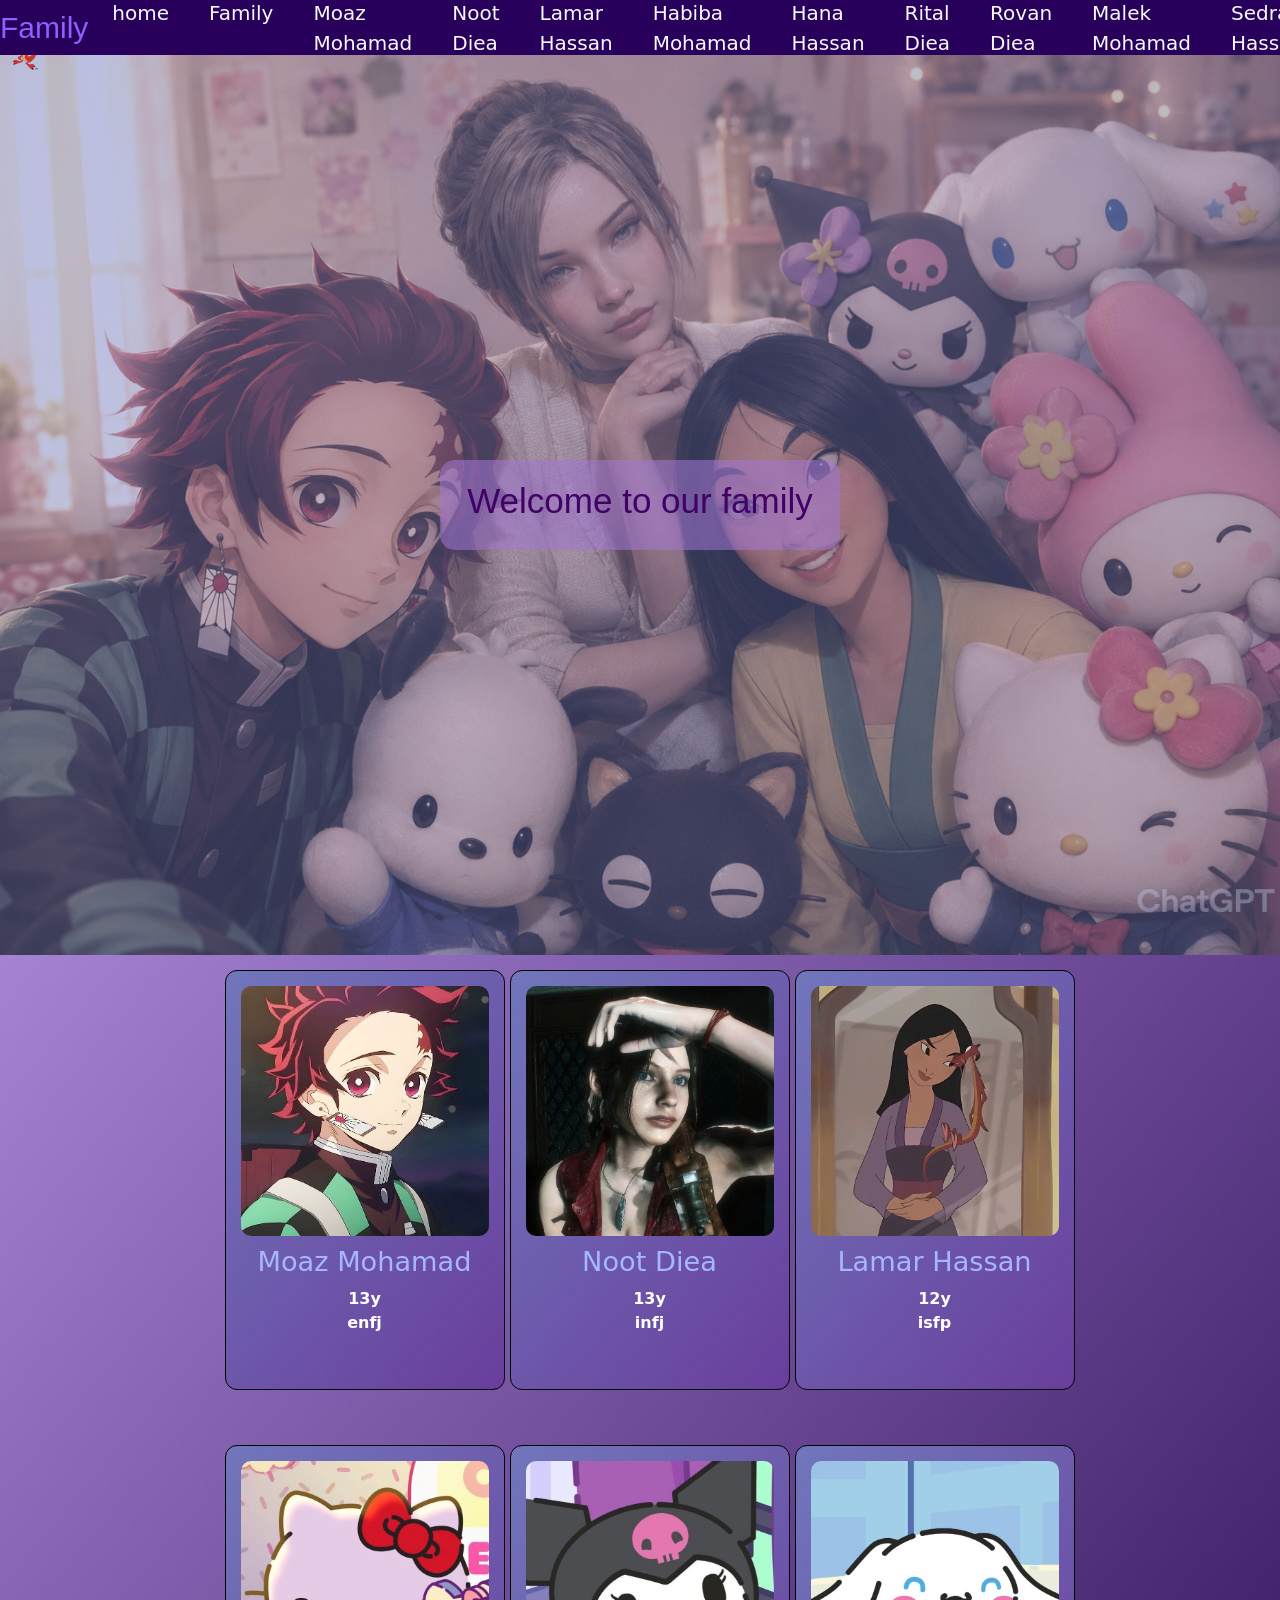
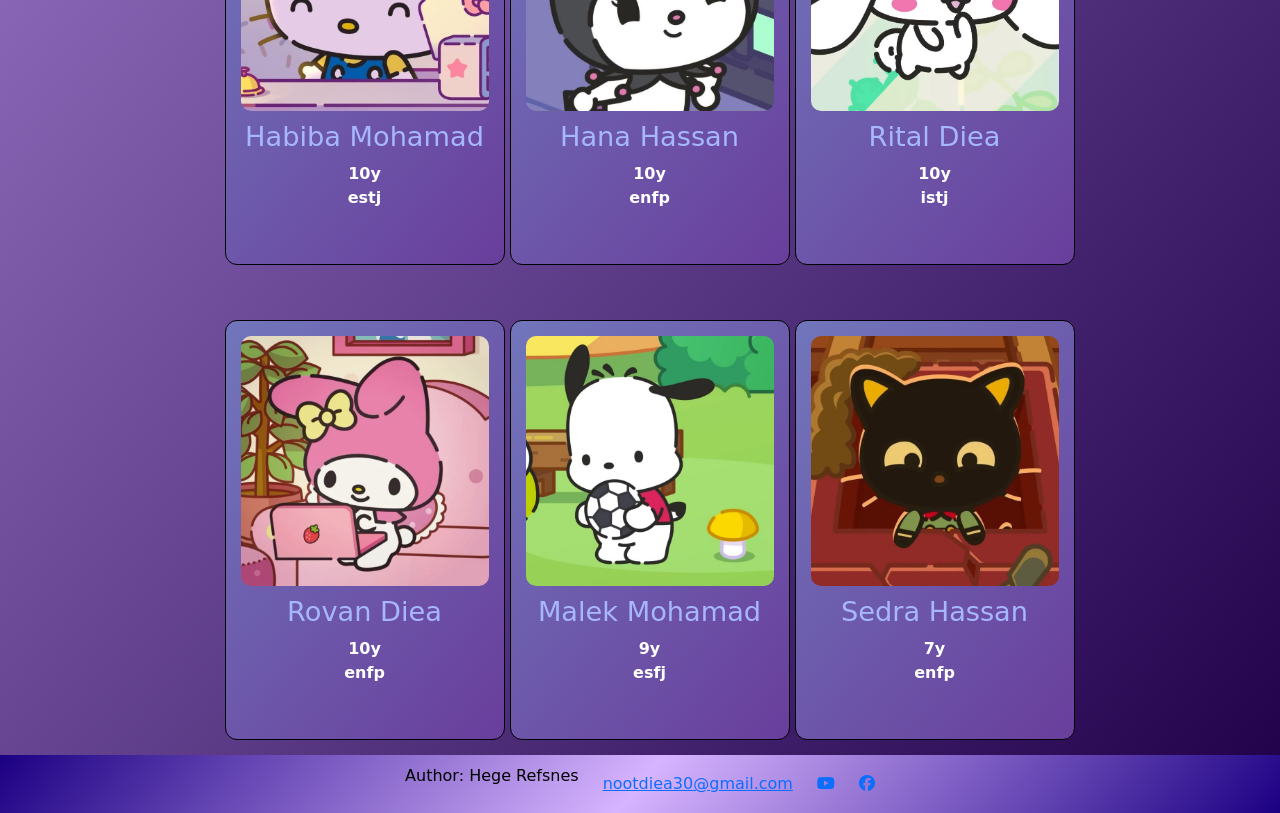
<file: index.html>
<!DOCTYPE html>
<html lang="en">
<head>
  <meta charset="UTF-8">
  <meta name="viewport" content="width=device-width, initial-scale=1.0">
  <title>Family</title>

  <link href="https://cdn.jsdelivr.net/npm/bootstrap@5.3.3/dist/css/bootstrap.min.css" rel="stylesheet">

  <link rel="stylesheet" href="https://cdnjs.cloudflare.com/ajax/libs/font-awesome/6.4.0/css/all.min.css">

  <link rel="stylesheet" href="./style.css">
</head>

<body>
<img id="mouse" src="./e0feef6cc3ed9288417a218e1af88317-removebg-preview.png" alt="">
<nav class="nav-bar navbar navbar-expand-lg">
  <div class="title navbar-brand">Family</div>

  <div class="items">
    <ul class="navbar-nav d-flex flex-row gap-4">
      <li class="nav-item"><a class="nav-link text-light" href="./index.html">home</a></li>
      <li class="nav-item"><a class="nav-link text-light" href="./family.html">Family</a></li>
      <li class="nav-item"><a class="nav-link text-light" href="./moaz.html">Moaz Mohamad</a></li>      
      <li class="nav-item"><a class="nav-link text-light" href="./noot.html">Noot Diea</a></li>
      <li class="nav-item"><a class="nav-link text-light" href="./lamar.html">Lamar Hassan</a></li>
      <li class="nav-item"><a class="nav-link text-light" href="./habiba.html">Habiba Mohamad</a></li>
      <li class="nav-item"><a class="nav-link text-light" href="./hana.html">Hana Hassan</a></li>
      <li class="nav-item"><a class="nav-link text-light" href="./rital.html">Rital Diea</a></li>
      <li class="nav-item"><a class="nav-link text-light" href="./rovan.html">Rovan Diea</a></li>
      <li class="nav-item"><a class="nav-link text-light" href="./malek.html">Malek Mohamad</a></li>
      <li class="nav-item"><a class="nav-link text-light" href="./sedra.html">Sedra Hassan</a></li>
    </ul>
  </div>
</nav>

<div class="home d-flex justify-content-center align-items-center">
  <div class="text text-center">
    <h1>Welcome to our family</h1>
    <!-- <p>best 6 cartoon</p>
    <a href="https://www.youtube.com/@disneykids/videos" class="button" target="_blank">WATCH NOW</a> -->
  </div>
</div>

<div id="cards" class="container">


  <div class="row justify-content-center g-4">
    <div class="col-lg-3 col-md-6 col-12">
      <div class="card1">
        <img src="./moaz.jpeg">
        <h1>Moaz Mohamad</h1>
        <p>13y<br>enfj</p>
      </div>
    </div>

    <div class="col-lg-3 col-md-6 col-12">
      <div class="card2">
        <img src="./noot.jpeg">
        <h1>Noot Diea</h1>
        <p>13y<br>infj</p>
      </div>
    </div>
    <div class="col-lg-3 col-md-6 col-12">
      <div class="card3">
        <img src="./lamar.jpeg">
        <h1>Lamar Hassan</h1>
        <p>12y<br>isfp</p>
      </div>
    </div>
  </div>
  <div class="row justify-content-center g-4 mt-3">
    <div class="col-lg-3 col-md-6 col-12">
      <div class="card4">
        <img src="./habiba.jpeg">
        <h1>Habiba Mohamad</h1>
        <p>10y<br>estj</p>
      </div>
    </div>

    <div class="col-lg-3 col-md-6 col-12">
      <div class="card5">
        <img src="./hana.jpeg">
        <h1>Hana Hassan</h1>
        <p>10y<br>enfp</p>
      </div>
    </div>

    <div class="col-lg-3 col-md-6 col-12">
      <div class="card6">
        <img src="./rital.jpeg">
        <h1>Rital Diea</h1>
        <p>10y<br>istj</p>
      </div>
    </div>
  </div>

  <div class="row justify-content-center g-4 mt-3">
    <div class="col-lg-3 col-md-6 col-12">
      <div class="card6">
        <img src="./rovan.jpeg">
        <h1>Rovan Diea</h1>
        <p>10y<br>enfp</p>
      </div>
    </div>

    <div class="col-lg-3 col-md-6 col-12">
      <div class="card6">
        <img src="./malek.jpeg">
        <h1>Malek Mohamad</h1>
        <p>9y<br>esfj</p>
      </div>
    </div>

    <div class="col-lg-3 col-md-6 col-12">
      <div class="card6">
        <img src="./sedra.jpeg">
        <h1>Sedra Hassan</h1>
        <p>7y<br>enfp</p>
      </div>
    </div>
  </div>

</div>

<footer class="d-flex justify-content-center align-items-center gap-4">
  <p>Author: Hege Refsnes</p>
  <a href="mailto:nootdiea30@gmail.com">nootdiea30@gmail.com</a>
  <a href="https://youtube.com"><i class="fa-brands fa-youtube"></i></a>
  <a href="https://facebook.com"><i class="fa-brands fa-facebook"></i></a>
</footer>
<script src="./mouse.js"></script>
<script src="https://cdn.jsdelivr.net/npm/bootstrap@5.3.3/dist/js/bootstrap.bundle.min.js"></script>

</body>
</html>
</file>
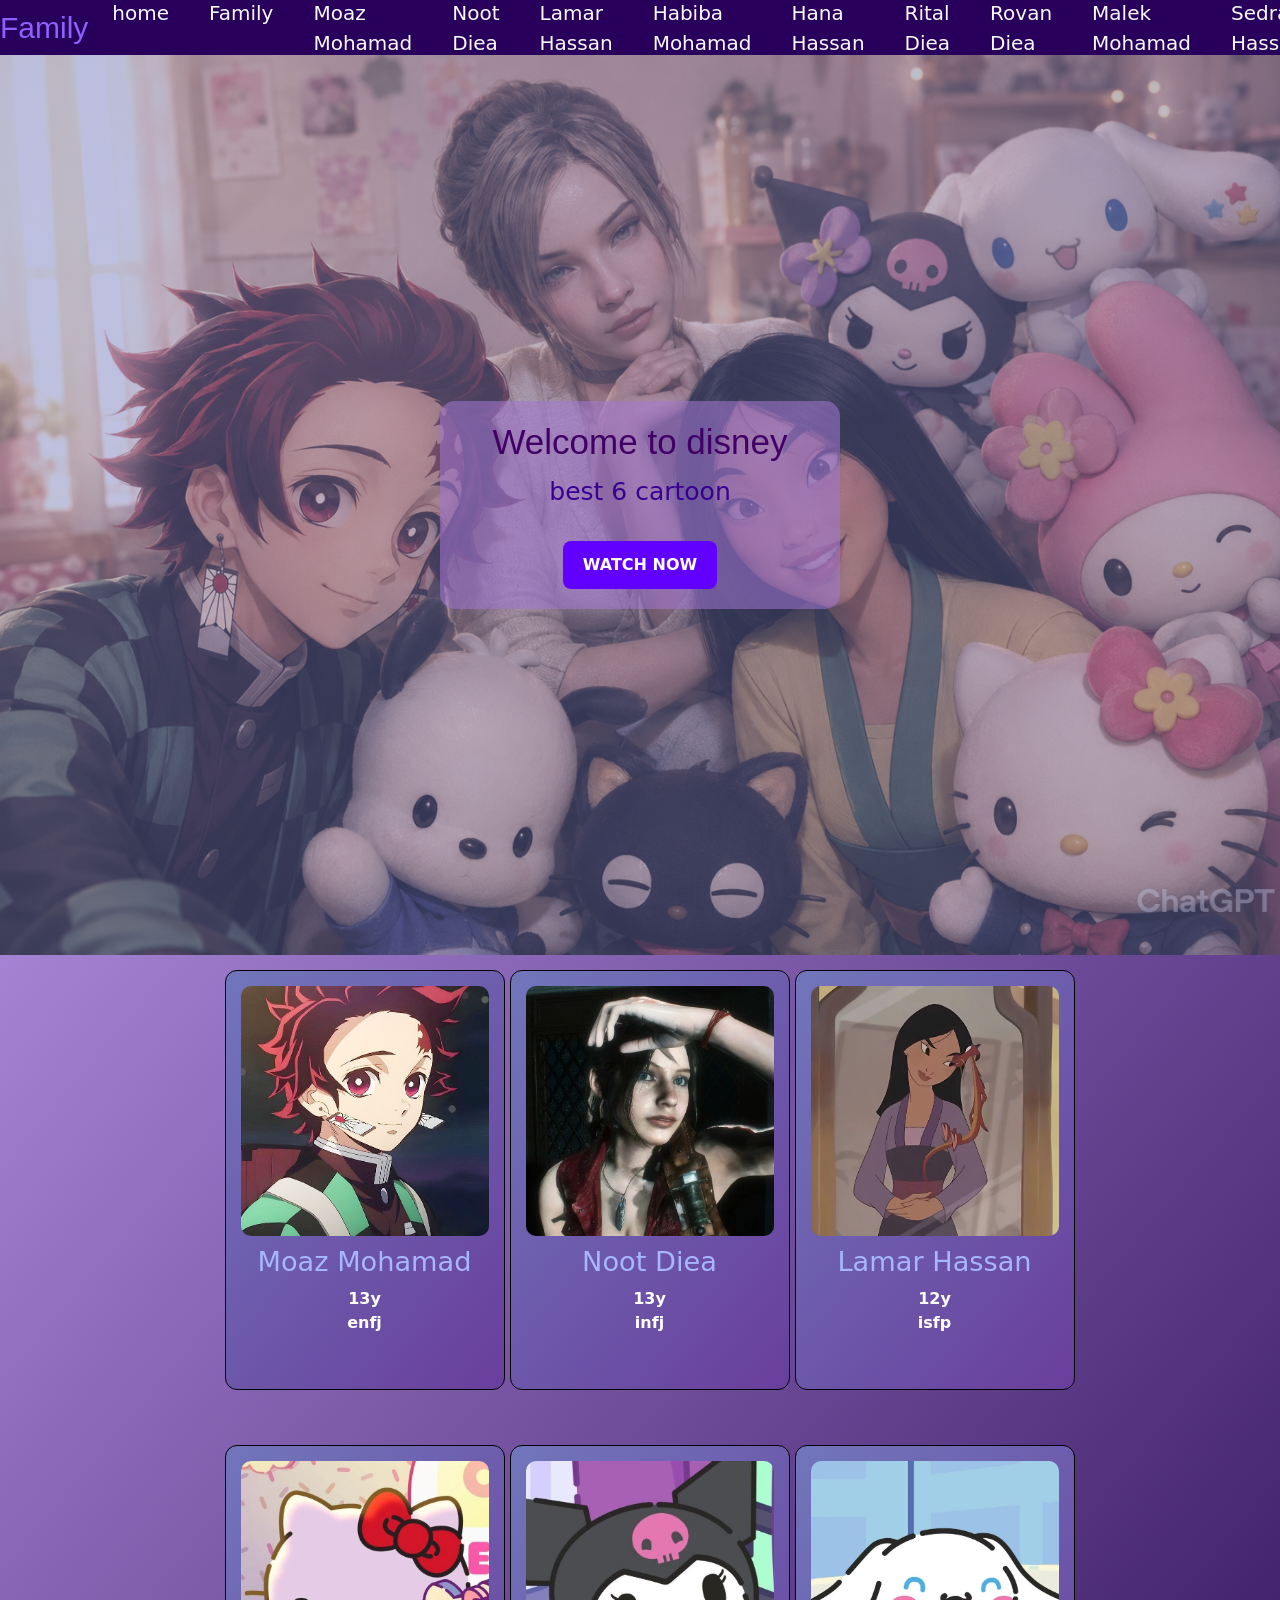
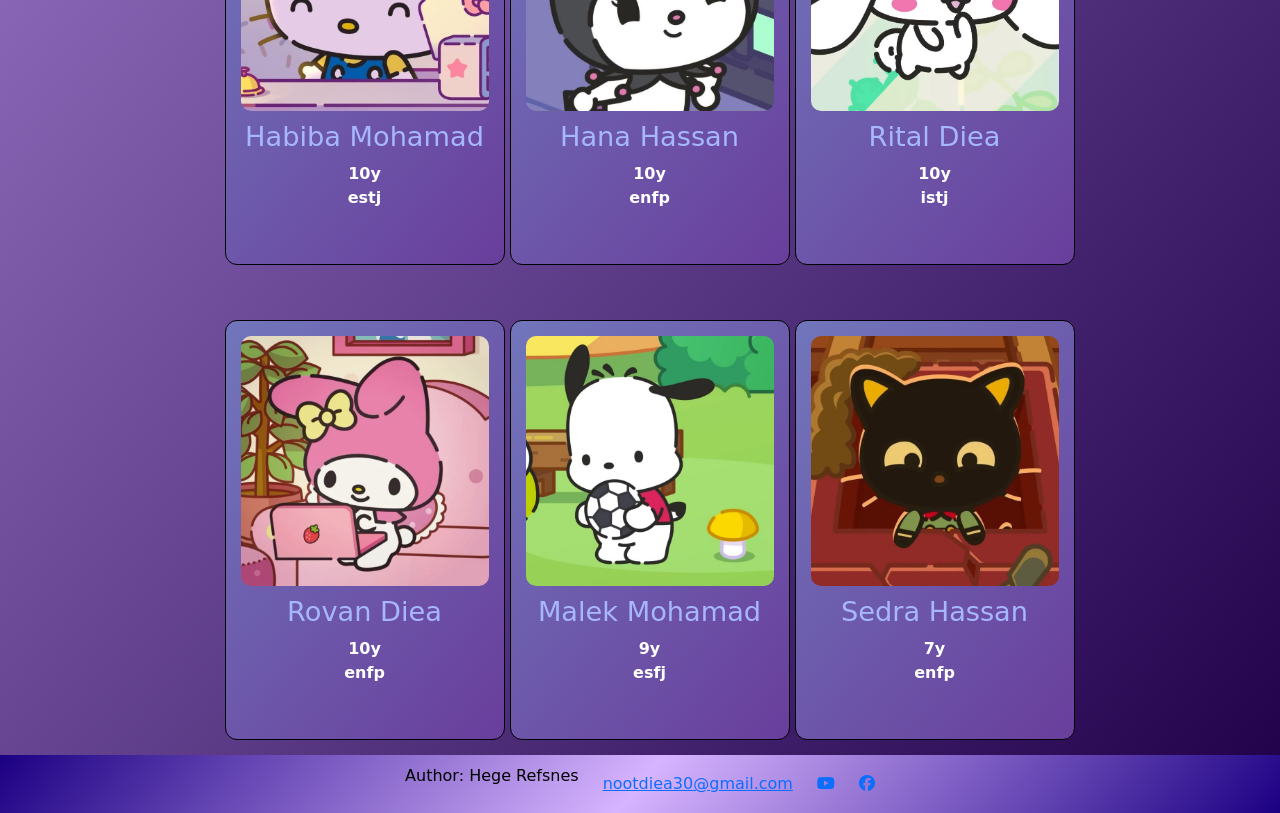
<file: MyFamily/family.html/index.html>
<!DOCTYPE html>
<html lang="en">
<head>
  <meta charset="UTF-8">
  <meta name="viewport" content="width=device-width, initial-scale=1.0">
  <title>Family</title>

  <link href="https://cdn.jsdelivr.net/npm/bootstrap@5.3.3/dist/css/bootstrap.min.css" rel="stylesheet">

  <link rel="stylesheet" href="https://cdnjs.cloudflare.com/ajax/libs/font-awesome/6.4.0/css/all.min.css">

  <link rel="stylesheet" href="./style.css">
</head>

<body>

<nav class="nav-bar navbar navbar-expand-lg">
  <div class="title navbar-brand">Family</div>

  <div class="items">
    <ul class="navbar-nav d-flex flex-row gap-4">
      <li class="nav-item"><a class="nav-link text-light" href="./index.html">home</a></li>
      <li class="nav-item"><a class="nav-link text-light" href="./family.html">Family</a></li>
      <li class="nav-item"><a class="nav-link text-light" href="./moaz.html">Moaz Mohamad</a></li>      
      <li class="nav-item"><a class="nav-link text-light" href="./noot.html">Noot Diea</a></li>
      <li class="nav-item"><a class="nav-link text-light" href="./lamar.html">Lamar Hassan</a></li>
      <li class="nav-item"><a class="nav-link text-light" href="./habiba.html">Habiba Mohamad</a></li>
      <li class="nav-item"><a class="nav-link text-light" href="./hana.html">Hana Hassan</a></li>
      <li class="nav-item"><a class="nav-link text-light" href="./rital.html">Rital Diea</a></li>
      <li class="nav-item"><a class="nav-link text-light" href="./rovan.html">Rovan Diea</a></li>
      <li class="nav-item"><a class="nav-link text-light" href="./malek.html">Malek Mohamad</a></li>
      <li class="nav-item"><a class="nav-link text-light" href="./sedra.html">Sedra Hassan</a></li>
    </ul>
  </div>
</nav>

<div class="home d-flex justify-content-center align-items-center">
  <div class="text text-center">
    <h1>Welcome to disney</h1>
    <p>best 6 cartoon</p>
    <a href="https://www.youtube.com/@disneykids/videos" class="button" target="_blank">WATCH NOW</a>
  </div>
</div>

<div id="cards" class="container">


  <div class="row justify-content-center g-4">
    <div class="col-lg-3 col-md-6 col-12">
      <div class="card1">
        <img src="./moaz.jpeg">
        <h1>Moaz Mohamad</h1>
        <p>13y<br>enfj</p>
      </div>
    </div>

    <div class="col-lg-3 col-md-6 col-12">
      <div class="card2">
        <img src="./noot.jpeg">
        <h1>Noot Diea</h1>
        <p>13y<br>infj</p>
      </div>
    </div>
    <div class="col-lg-3 col-md-6 col-12">
      <div class="card3">
        <img src="./lamar.jpeg">
        <h1>Lamar Hassan</h1>
        <p>12y<br>isfp</p>
      </div>
    </div>
  </div>
  <div class="row justify-content-center g-4 mt-3">
    <div class="col-lg-3 col-md-6 col-12">
      <div class="card4">
        <img src="./habiba.jpeg">
        <h1>Habiba Mohamad</h1>
        <p>10y<br>estj</p>
      </div>
    </div>

    <div class="col-lg-3 col-md-6 col-12">
      <div class="card5">
        <img src="./hana.jpeg">
        <h1>Hana Hassan</h1>
        <p>10y<br>enfp</p>
      </div>
    </div>

    <div class="col-lg-3 col-md-6 col-12">
      <div class="card6">
        <img src="./rital.jpeg">
        <h1>Rital Diea</h1>
        <p>10y<br>istj</p>
      </div>
    </div>
  </div>

  <div class="row justify-content-center g-4 mt-3">
    <div class="col-lg-3 col-md-6 col-12">
      <div class="card6">
        <img src="./rovan.jpeg">
        <h1>Rovan Diea</h1>
        <p>10y<br>enfp</p>
      </div>
    </div>

    <div class="col-lg-3 col-md-6 col-12">
      <div class="card6">
        <img src="./malek.jpeg">
        <h1>Malek Mohamad</h1>
        <p>9y<br>esfj</p>
      </div>
    </div>

    <div class="col-lg-3 col-md-6 col-12">
      <div class="card6">
        <img src="./sedra.jpeg">
        <h1>Sedra Hassan</h1>
        <p>7y<br>enfp</p>
      </div>
    </div>
  </div>

</div>

<footer class="d-flex justify-content-center align-items-center gap-4">
  <p>Author: Hege Refsnes</p>
  <a href="mailto:nootdiea30@gmail.com">nootdiea30@gmail.com</a>
  <a href="https://youtube.com"><i class="fa-brands fa-youtube"></i></a>
  <a href="https://facebook.com"><i class="fa-brands fa-facebook"></i></a>
</footer>

<script src="https://cdn.jsdelivr.net/npm/bootstrap@5.3.3/dist/js/bootstrap.bundle.min.js"></script>

</body>
</html>
</file>
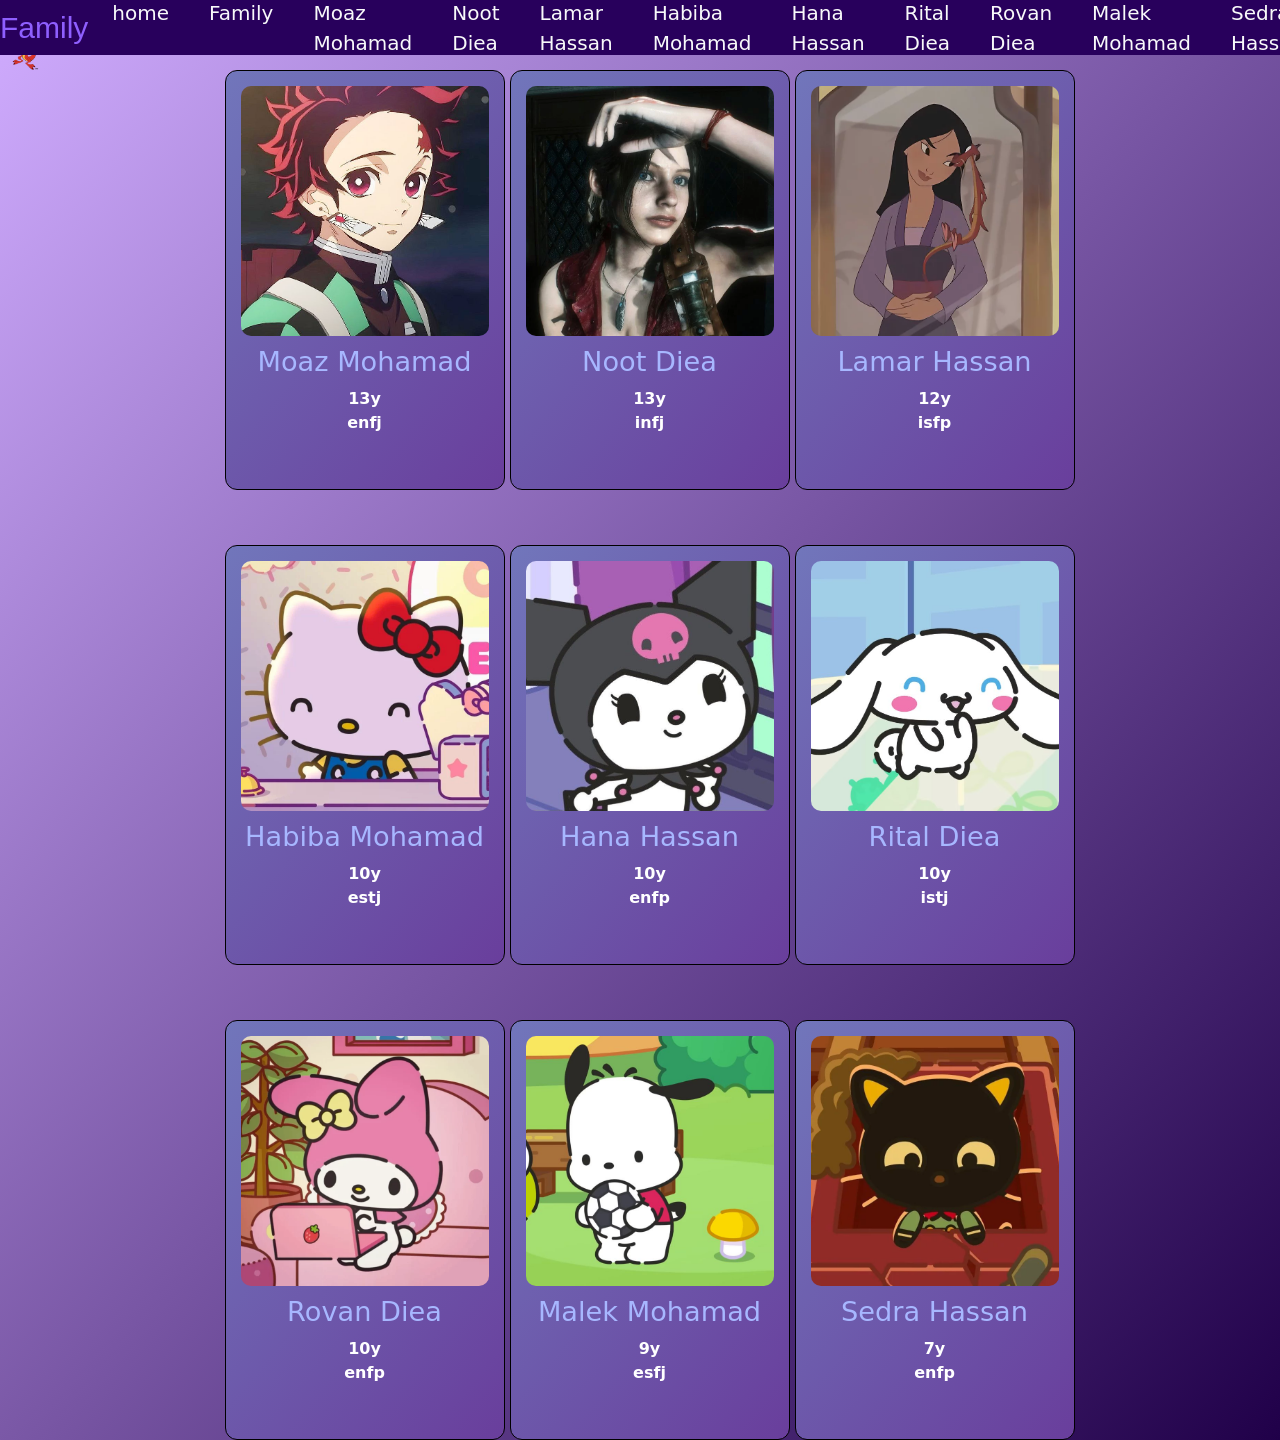
<file: family.html>
<!DOCTYPE html>
<html lang="en">
<head>
    <meta charset="UTF-8">
    <meta name="viewport" content="width=device-width, initial-scale=1.0">
    <title>Family</title>
  <link href="https://cdn.jsdelivr.net/npm/bootstrap@5.3.3/dist/css/bootstrap.min.css" rel="stylesheet">
  <link rel="stylesheet" href="https://cdnjs.cloudflare.com/ajax/libs/font-awesome/6.4.0/css/all.min.css">
    <link rel="stylesheet" href="./family.css">
</head>
<body>
<img id="mouse" src="./e0feef6cc3ed9288417a218e1af88317-removebg-preview.png" alt="">    
<nav class="nav-bar navbar navbar-expand-lg">
  <div class="title navbar-brand">Family</div>

  <div class="items">
    <ul class="navbar-nav d-flex flex-row gap-4">
      <li class="nav-item"><a class="nav-link text-light" href="./index.html">home</a></li>
      <li class="nav-item"><a class="nav-link text-light" href="./family.html">Family</a></li>
      <li class="nav-item"><a class="nav-link text-light" href="./moaz.html">Moaz Mohamad</a></li>      
      <li class="nav-item"><a class="nav-link text-light" href="./noot.html">Noot Diea</a></li>
      <li class="nav-item"><a class="nav-link text-light" href="./lamar.html">Lamar Hassan</a></li>
      <li class="nav-item"><a class="nav-link text-light" href="./habiba.html">Habiba Mohamad</a></li>
      <li class="nav-item"><a class="nav-link text-light" href="./hana.html">Hana Hassan</a></li>
      <li class="nav-item"><a class="nav-link text-light" href="./rital.html">Rital Diea</a></li>
      <li class="nav-item"><a class="nav-link text-light" href="./rovan.html">Rovan Diea</a></li>
      <li class="nav-item"><a class="nav-link text-light" href="./malek.html">Malek Mohamad</a></li>
      <li class="nav-item"><a class="nav-link text-light" href="./sedra.html">Sedra Hassan</a></li>
    </ul>
  </div>
</nav>
<div id="cards" class="container">


  <div class="row justify-content-center g-4">
    <div class="col-lg-3 col-md-6 col-12">
      <div class="card1">
        <img src="./moaz.jpeg">
        <h1>Moaz Mohamad</h1>
        <p>13y<br>enfj</p>
      </div>
    </div>

    <div class="col-lg-3 col-md-6 col-12">
      <div class="card2">
        <img src="./noot.jpeg">
        <h1>Noot Diea</h1>
        <p>13y<br>infj</p>
      </div>
    </div>
    <div class="col-lg-3 col-md-6 col-12">
      <div class="card3">
        <img src="./lamar.jpeg">
        <h1>Lamar Hassan</h1>
        <p>12y<br>isfp</p>
      </div>
    </div>
  </div>
  <div class="row justify-content-center g-4 mt-3">
    <div class="col-lg-3 col-md-6 col-12">
      <div class="card4">
        <img src="./habiba.jpeg">
        <h1>Habiba Mohamad</h1>
        <p>10y<br>estj</p>
      </div>
    </div>

    <div class="col-lg-3 col-md-6 col-12">
      <div class="card5">
        <img src="./hana.jpeg">
        <h1>Hana Hassan</h1>
        <p>10y<br>enfp</p>
      </div>
    </div>

    <div class="col-lg-3 col-md-6 col-12">
      <div class="card6">
        <img src="./rital.jpeg">
        <h1>Rital Diea</h1>
        <p>10y<br>istj</p>
      </div>
    </div>
  </div>

  <div class="row justify-content-center g-4 mt-3">
    <div class="col-lg-3 col-md-6 col-12">
      <div class="card6">
        <img src="./rovan.jpeg">
        <h1>Rovan Diea</h1>
        <p>10y<br>enfp</p>
      </div>
    </div>

    <div class="col-lg-3 col-md-6 col-12">
      <div class="card6">
        <img src="./malek.jpeg">
        <h1>Malek Mohamad</h1>
        <p>9y<br>esfj</p>
      </div>
    </div>

    <div class="col-lg-3 col-md-6 col-12">
      <div class="card6">
        <img src="./sedra.jpeg">
        <h1>Sedra Hassan</h1>
        <p>7y<br>enfp</p>
      </div>
    </div>
  </div>

</div>
<script src="./mouse.js"></script>
<script src="https://cdn.jsdelivr.net/npm/bootstrap@5.3.3/dist/js/bootstrap.bundle.min.js"></script>
</body>
</html>
</file>
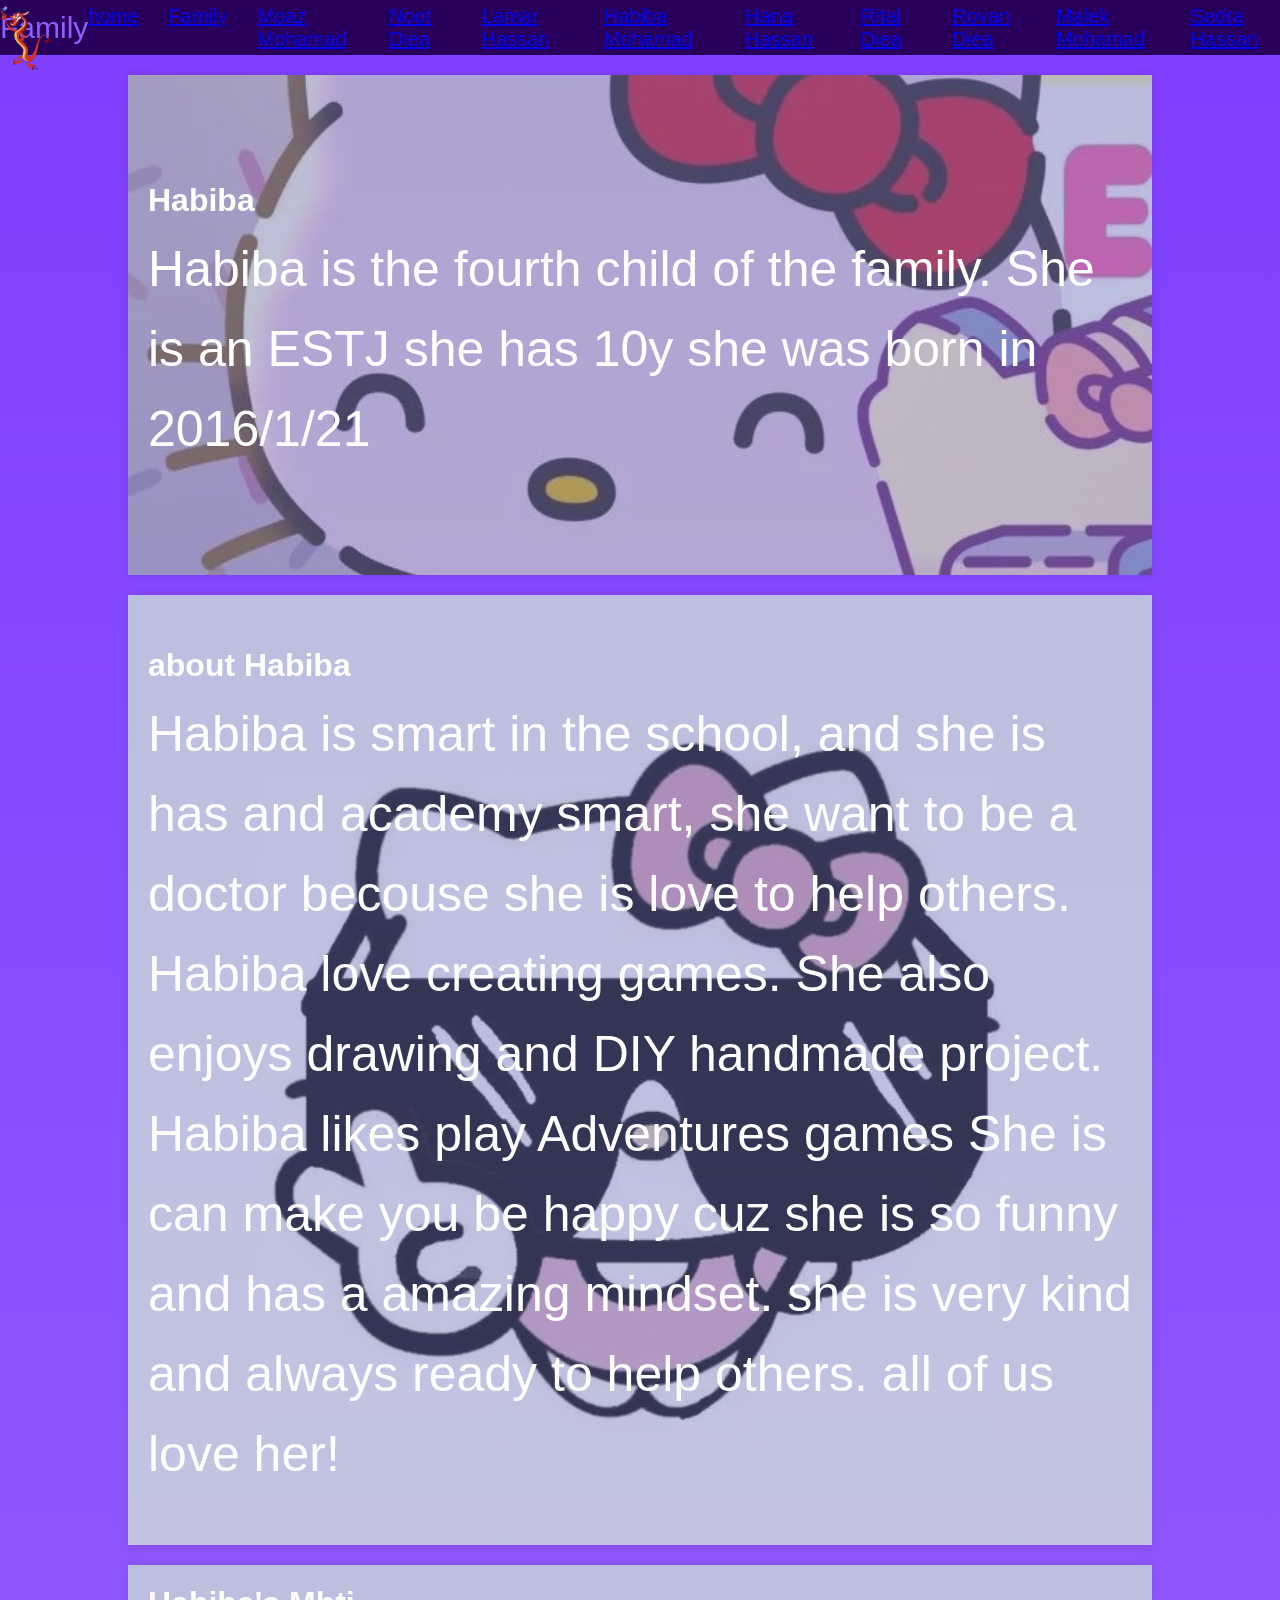
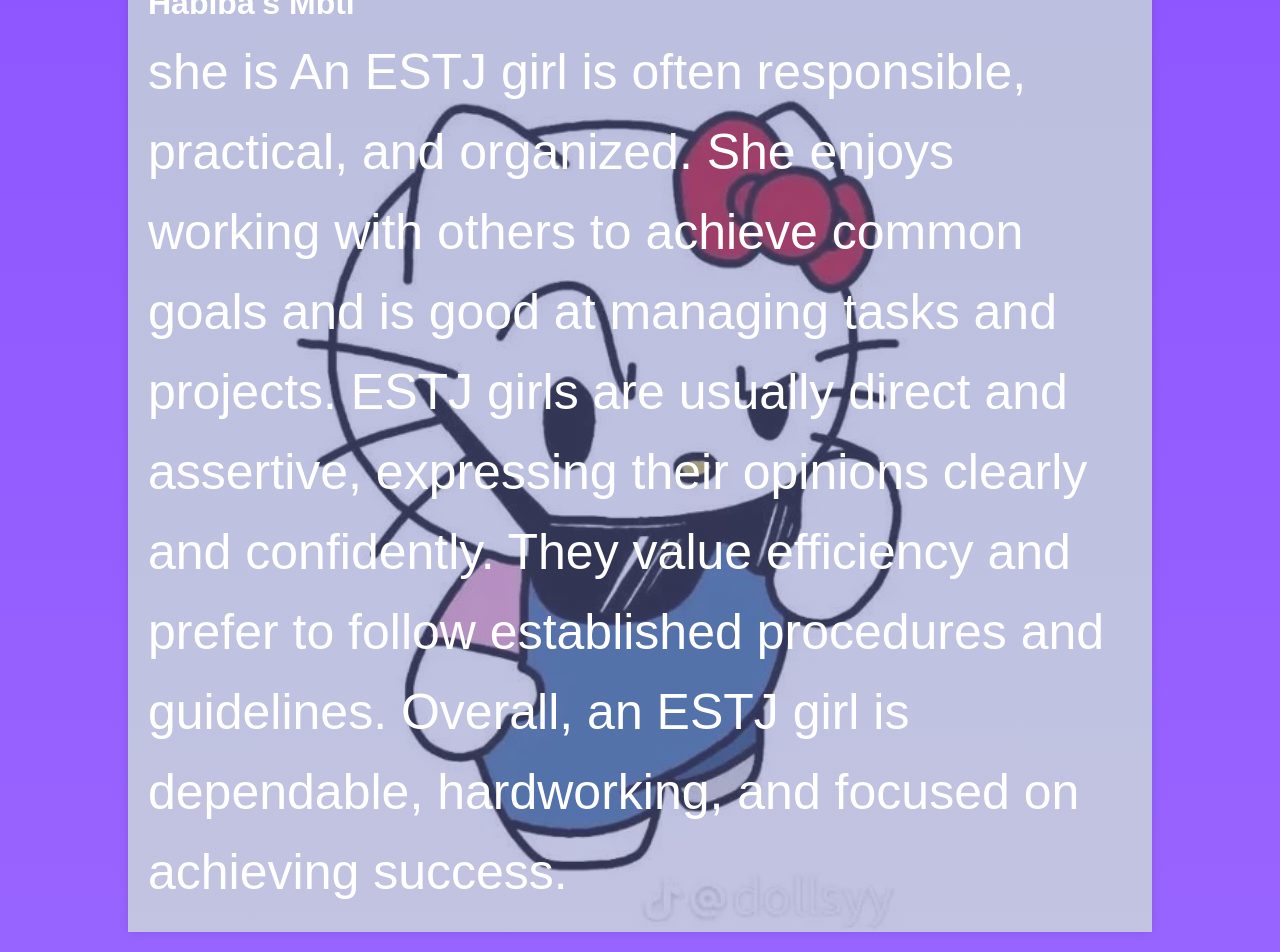
<file: habiba.html>
<!DOCTYPE html>
<html lang="en">
<head>
    <meta charset="UTF-8">
    <meta name="viewport" content="width=device-width, initial-scale=1.0">
    <title>Habiba</title>
    <link rel="stylesheet" href="./habiba.css">
</head>
<body>
<img id="mouse" src="./e0feef6cc3ed9288417a218e1af88317-removebg-preview.png" alt="">    
<nav class="nav-bar navbar navbar-expand-lg">
  <div class="title navbar-brand">Family</div>

  <div class="items">
    <ul class="navbar-nav d-flex flex-row gap-4">
      <li class="nav-item"><a class="nav-link text-light" href="./index.html">home</a></li>
      <li class="nav-item"><a class="nav-link text-light" href="./family.html">Family</a></li>
      <li class="nav-item"><a class="nav-link text-light" href="./moaz.html">Moaz Mohamad</a></li>      
      <li class="nav-item"><a class="nav-link text-light" href="./noot.html">Noot Diea</a></li>
      <li class="nav-item"><a class="nav-link text-light" href="./lamar.html">Lamar Hassan</a></li>
      <li class="nav-item"><a class="nav-link text-light" href="./habiba.html">Habiba Mohamad</a></li>
      <li class="nav-item"><a class="nav-link text-light" href="./hana.html">Hana Hassan</a></li>
      <li class="nav-item"><a class="nav-link text-light" href="./rital.html">Rital Diea</a></li>
      <li class="nav-item"><a class="nav-link text-light" href="./rovan.html">Rovan Diea</a></li>
      <li class="nav-item"><a class="nav-link text-light" href="./malek.html">Malek Mohamad</a></li>
      <li class="nav-item"><a class="nav-link text-light" href="./sedra.html">Sedra Hassan</a></li>
    </ul>
  </div>
</nav>

    <div class="pragraph">
        <h1>Habiba</h1>
        <p>Habiba is the fourth child of the family. She is an ESTJ she has 10y she was born in 2016/1/21</p>
    </div>
    <div class="pragraph1">
        <h1>about Habiba</h1>
        <p>Habiba is smart in the school, and she is has and academy smart, she want to be a doctor becouse she is love to help others. Habiba love creating games. She also enjoys drawing and DIY handmade project. Habiba likes play Adventures games She is can make you be happy cuz she is so funny and has a amazing mindset. she is very kind and always ready to help others. all of us love her!</p>
    </div>
    <div class="pragraph2">
        <h1>Habiba's Mbti</h1>
        <p>she is An ESTJ girl is often responsible, practical, and organized. She enjoys working with others to achieve common goals and is good at managing tasks and projects. ESTJ girls are usually direct and assertive, expressing their opinions clearly and confidently. They value efficiency and prefer to follow established procedures and guidelines. Overall, an ESTJ girl is dependable, hardworking, and focused on achieving success.</p>
    </div>
<script src="./mouse.js"></script>    
</body>
</html>
</file>
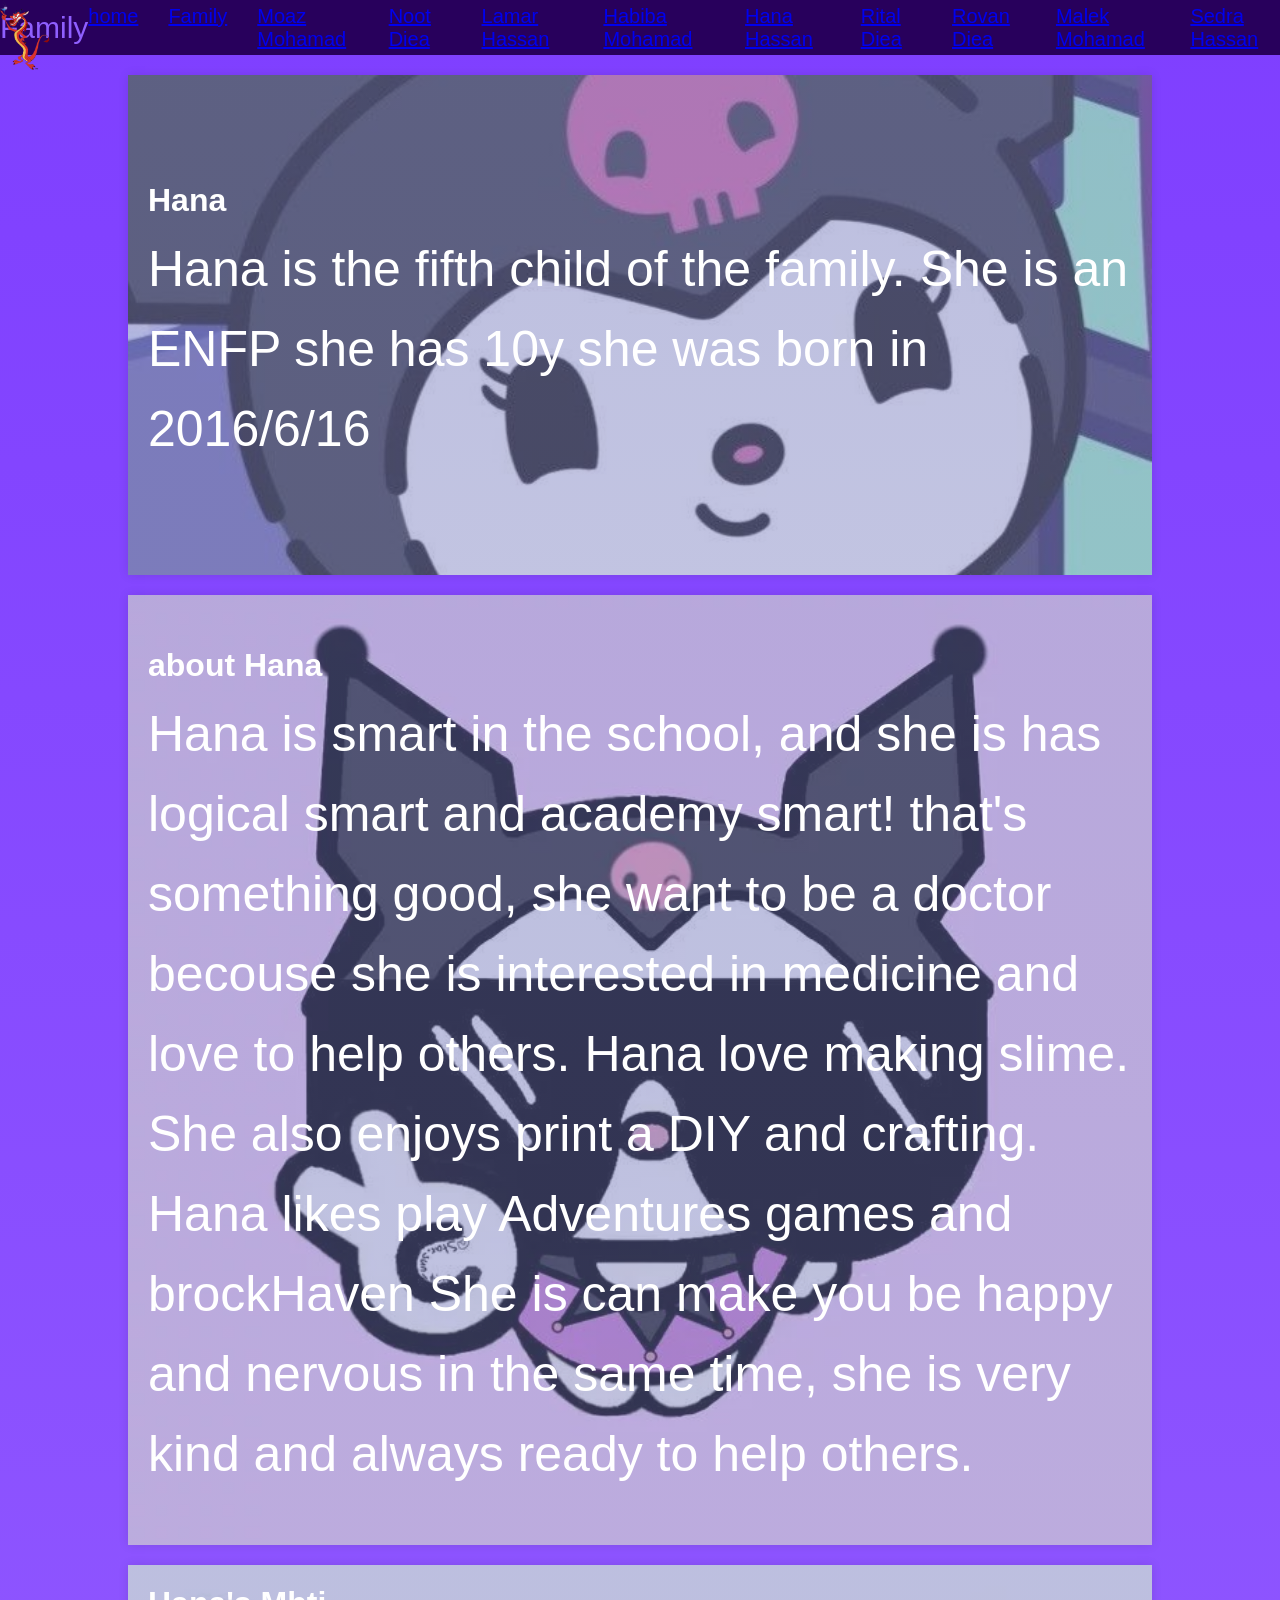
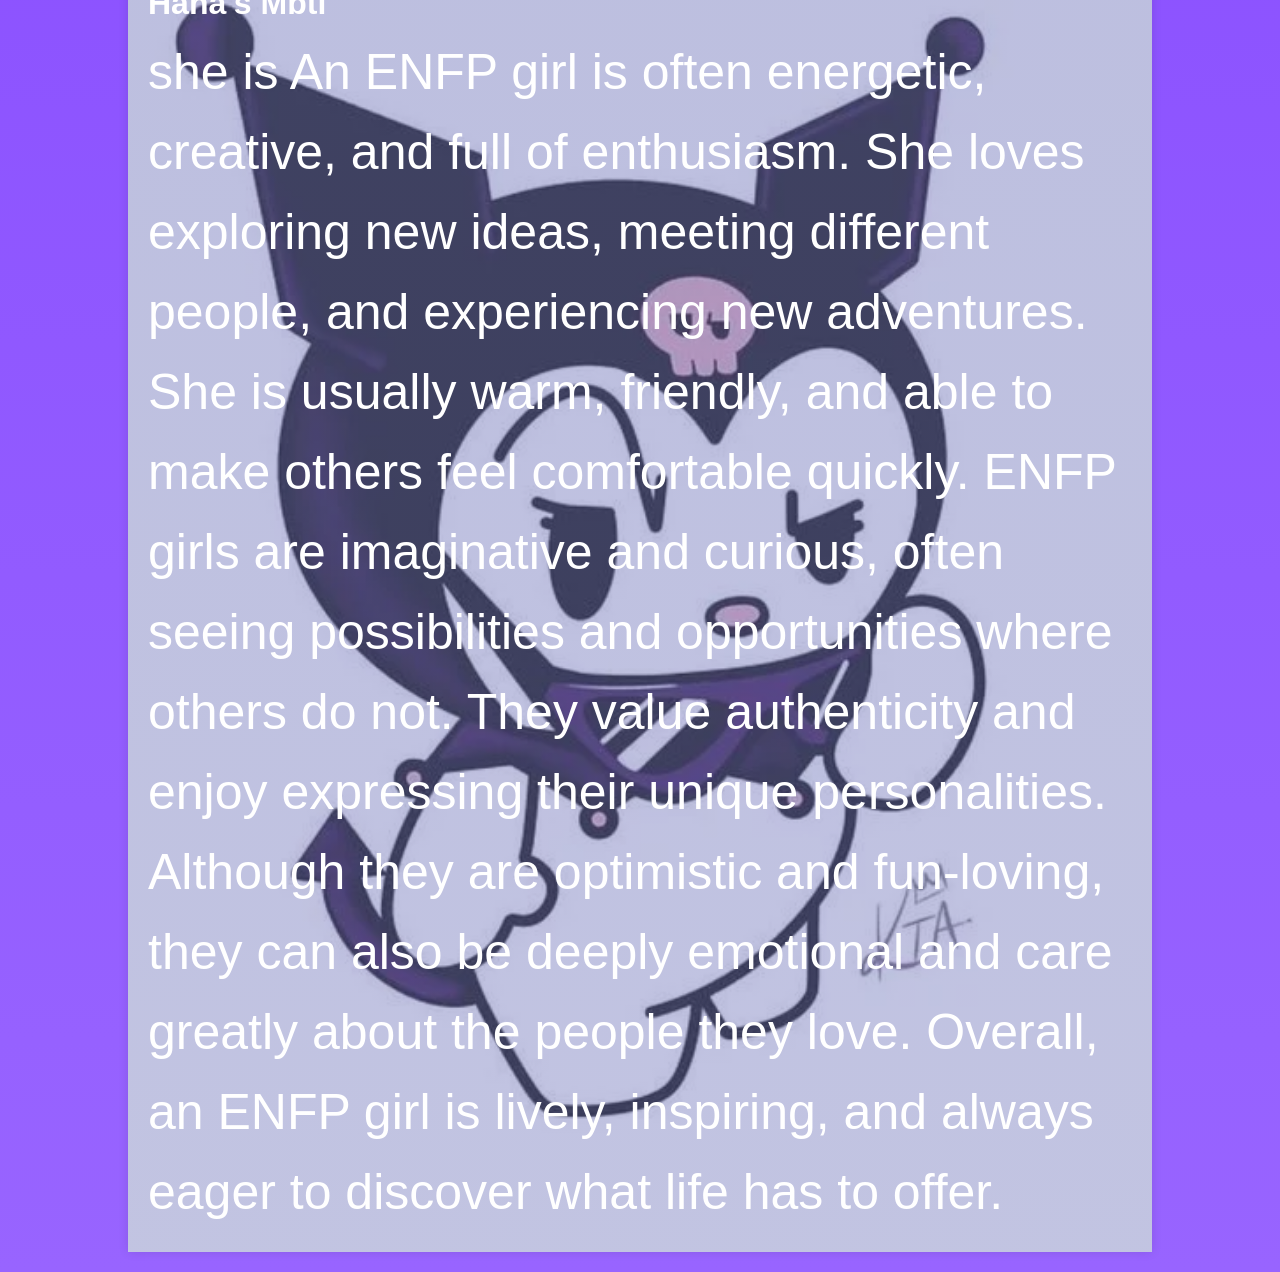
<file: hana.html>
<!DOCTYPE html>
<html lang="en">
<head>
    <meta charset="UTF-8">
    <meta name="viewport" content="width=device-width, initial-scale=1.0">
    <title>Hana</title>
    <link rel="stylesheet" href="./hana.css">
</head>
<body>
<img id="mouse" src="./e0feef6cc3ed9288417a218e1af88317-removebg-preview.png" alt="">    
<nav class="nav-bar navbar navbar-expand-lg">
  <div class="title navbar-brand">Family</div>

  <div class="items">
    <ul class="navbar-nav d-flex flex-row gap-4">
      <li class="nav-item"><a class="nav-link text-light" href="./index.html">home</a></li>
      <li class="nav-item"><a class="nav-link text-light" href="./family.html">Family</a></li>
      <li class="nav-item"><a class="nav-link text-light" href="./moaz.html">Moaz Mohamad</a></li>      
      <li class="nav-item"><a class="nav-link text-light" href="./noot.html">Noot Diea</a></li>
      <li class="nav-item"><a class="nav-link text-light" href="./lamar.html">Lamar Hassan</a></li>
      <li class="nav-item"><a class="nav-link text-light" href="./habiba.html">Habiba Mohamad</a></li>
      <li class="nav-item"><a class="nav-link text-light" href="./hana.html">Hana Hassan</a></li>
      <li class="nav-item"><a class="nav-link text-light" href="./rital.html">Rital Diea</a></li>
      <li class="nav-item"><a class="nav-link text-light" href="./rovan.html">Rovan Diea</a></li>
      <li class="nav-item"><a class="nav-link text-light" href="./malek.html">Malek Mohamad</a></li>
      <li class="nav-item"><a class="nav-link text-light" href="./sedra.html">Sedra Hassan</a></li>
    </ul>
  </div>
</nav>

    <div class="pragraph">
        <h1>Hana</h1>
        <p>Hana is the fifth child of the family. She is an ENFP she has 10y she was born in 2016/6/16</p>
    </div>
    <div class="pragraph1">
        <h1>about Hana</h1>
        <p>Hana is smart in the school, and she is has logical smart and academy smart! that's something good, she want to be a doctor becouse she is interested in medicine and love to help others. Hana love making slime. She also enjoys print a DIY and crafting. Hana likes play Adventures games and brockHaven She is can make you be happy and nervous in the same time, she is very kind and always ready to help others.</p>
    </div>
    <div class="pragraph2">
        <h1>Hana's Mbti</h1>
        <p>she is An ENFP girl is often energetic, creative, and full of enthusiasm. She loves exploring new ideas, meeting different people, and experiencing new adventures. She is usually warm, friendly, and able to make others feel comfortable quickly. ENFP girls are imaginative and curious, often seeing possibilities and opportunities where others do not. They value authenticity and enjoy expressing their unique personalities. Although they are optimistic and fun-loving, they can also be deeply emotional and care greatly about the people they love. Overall, an ENFP girl is lively, inspiring, and always eager to discover what life has to offer.</p>
    </div>
<script src="./mouse.js"></script>    
</body>
</html>
</file>
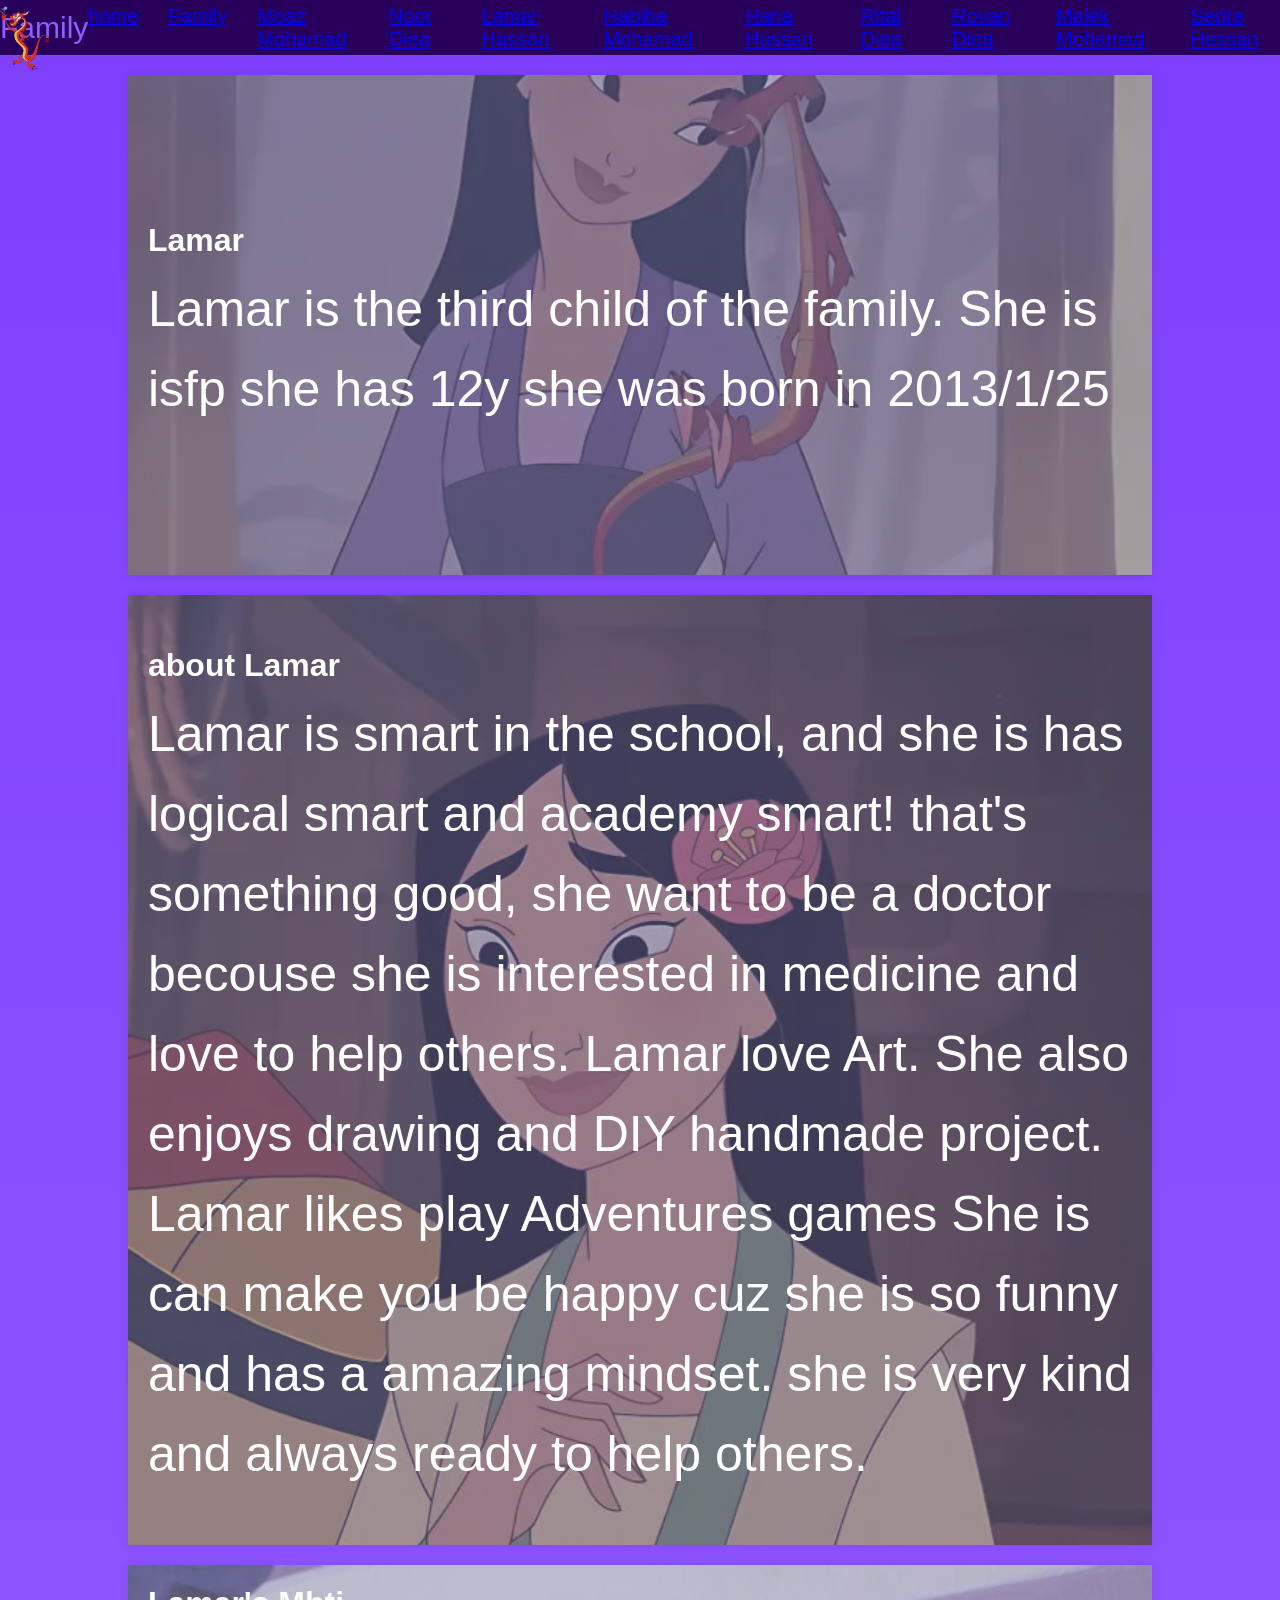
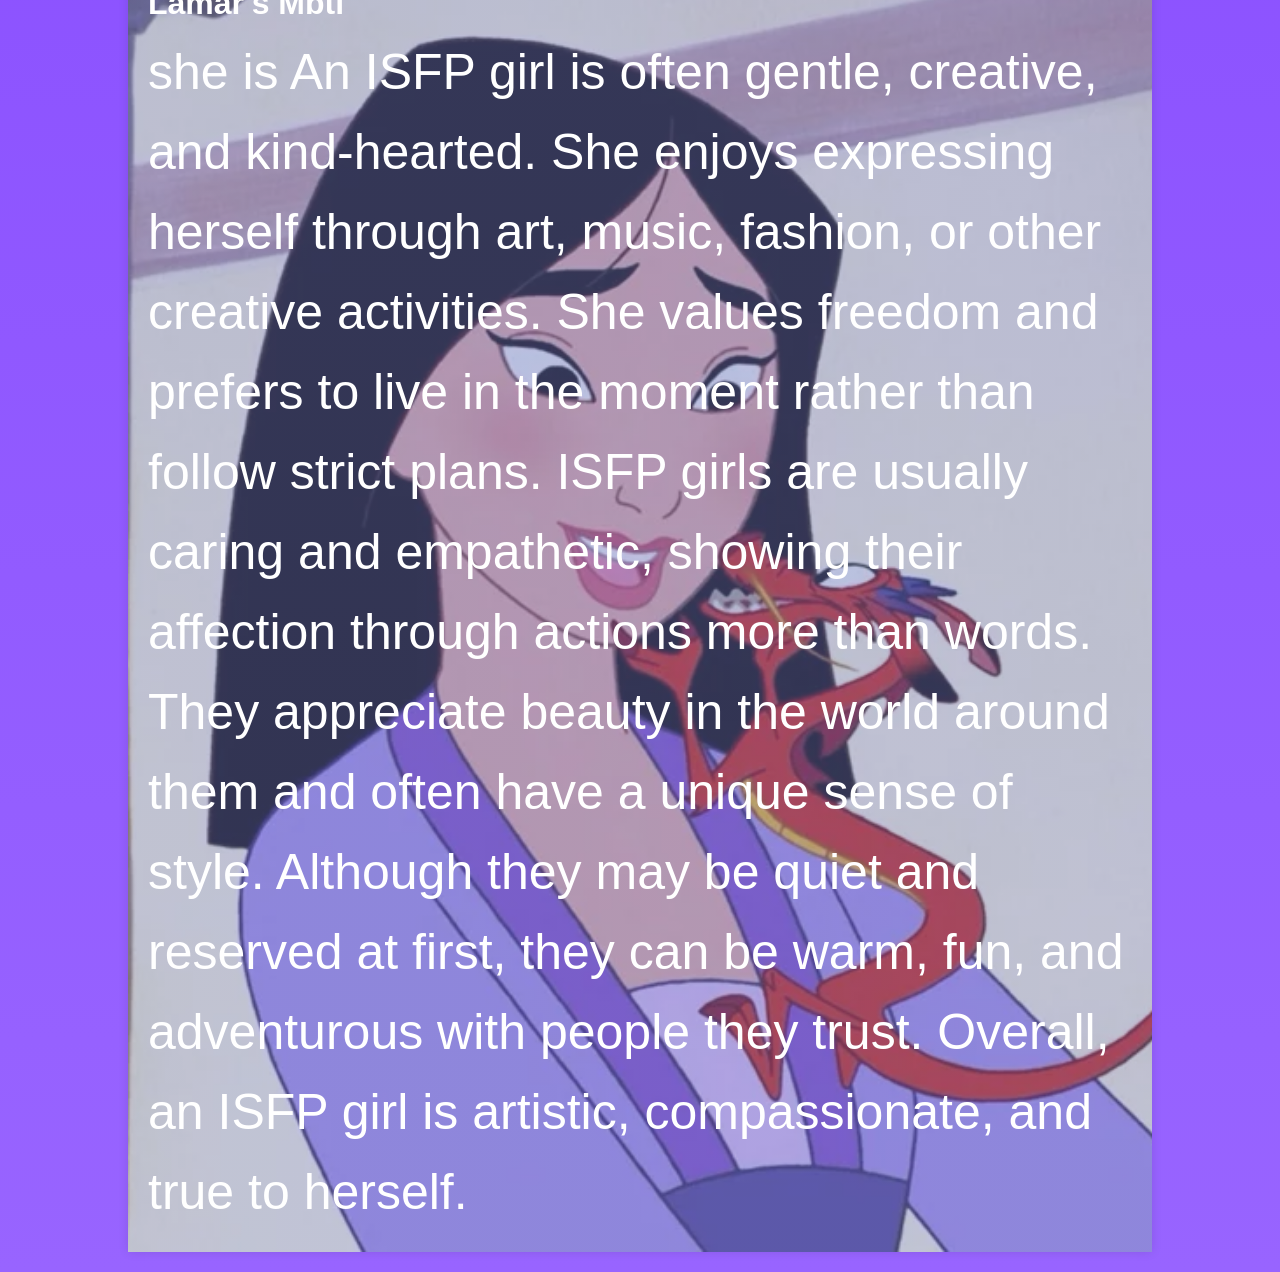
<file: lamar.html>
<!DOCTYPE html>
<html lang="en">
<head>
    <meta charset="UTF-8">
    <meta name="viewport" content="width=device-width, initial-scale=1.0">
    <title>lamar</title>
    <link rel="stylesheet" href="./lamar.css">
</head>
<body>
<img id="mouse" src="./e0feef6cc3ed9288417a218e1af88317-removebg-preview.png" alt="">    
<nav class="nav-bar navbar navbar-expand-lg">
  <div class="title navbar-brand">Family</div>

  <div class="items">
    <ul class="navbar-nav d-flex flex-row gap-4">
      <li class="nav-item"><a class="nav-link text-light" href="./index.html">home</a></li>
      <li class="nav-item"><a class="nav-link text-light" href="./family.html">Family</a></li>
      <li class="nav-item"><a class="nav-link text-light" href="./moaz.html">Moaz Mohamad</a></li>      
      <li class="nav-item"><a class="nav-link text-light" href="./noot.html">Noot Diea</a></li>
      <li class="nav-item"><a class="nav-link text-light" href="./lamar.html">Lamar Hassan</a></li>
      <li class="nav-item"><a class="nav-link text-light" href="./habiba.html">Habiba Mohamad</a></li>
      <li class="nav-item"><a class="nav-link text-light" href="./hana.html">Hana Hassan</a></li>
      <li class="nav-item"><a class="nav-link text-light" href="./rital.html">Rital Diea</a></li>
      <li class="nav-item"><a class="nav-link text-light" href="./rovan.html">Rovan Diea</a></li>
      <li class="nav-item"><a class="nav-link text-light" href="./malek.html">Malek Mohamad</a></li>
      <li class="nav-item"><a class="nav-link text-light" href="./sedra.html">Sedra Hassan</a></li>
    </ul>
  </div>
</nav>

    <div class="pragraph">
        <h1>Lamar</h1>
        <p>Lamar is the third child of the family. She is isfp she has 12y she was born in 2013/1/25</p>
    </div>
    <div class="pragraph1">
        <h1>about Lamar</h1>
        <p>Lamar is smart in the school, and she is has logical smart and academy smart! that's something good, she want to be a doctor becouse she is interested in medicine and love to help others. Lamar love Art. She also enjoys drawing and DIY handmade project. Lamar likes play Adventures games She is can make you be happy cuz she is so funny and has a amazing mindset. she is very kind and always ready to help others.</p>
    </div>
    <div class="pragraph2">
        <h1>Lamar's Mbti</h1>
        <p>she is An ISFP girl is often gentle, creative, and kind-hearted. She enjoys expressing herself through art, music, fashion, or other creative activities. She values freedom and prefers to live in the moment rather than follow strict plans. ISFP girls are usually caring and empathetic, showing their affection through actions more than words. They appreciate beauty in the world around them and often have a unique sense of style. Although they may be quiet and reserved at first, they can be warm, fun, and adventurous with people they trust. Overall, an ISFP girl is artistic, compassionate, and true to herself.</p>
    </div>
<script src="./mouse.js"></script>    
</body>
</html>
</file>
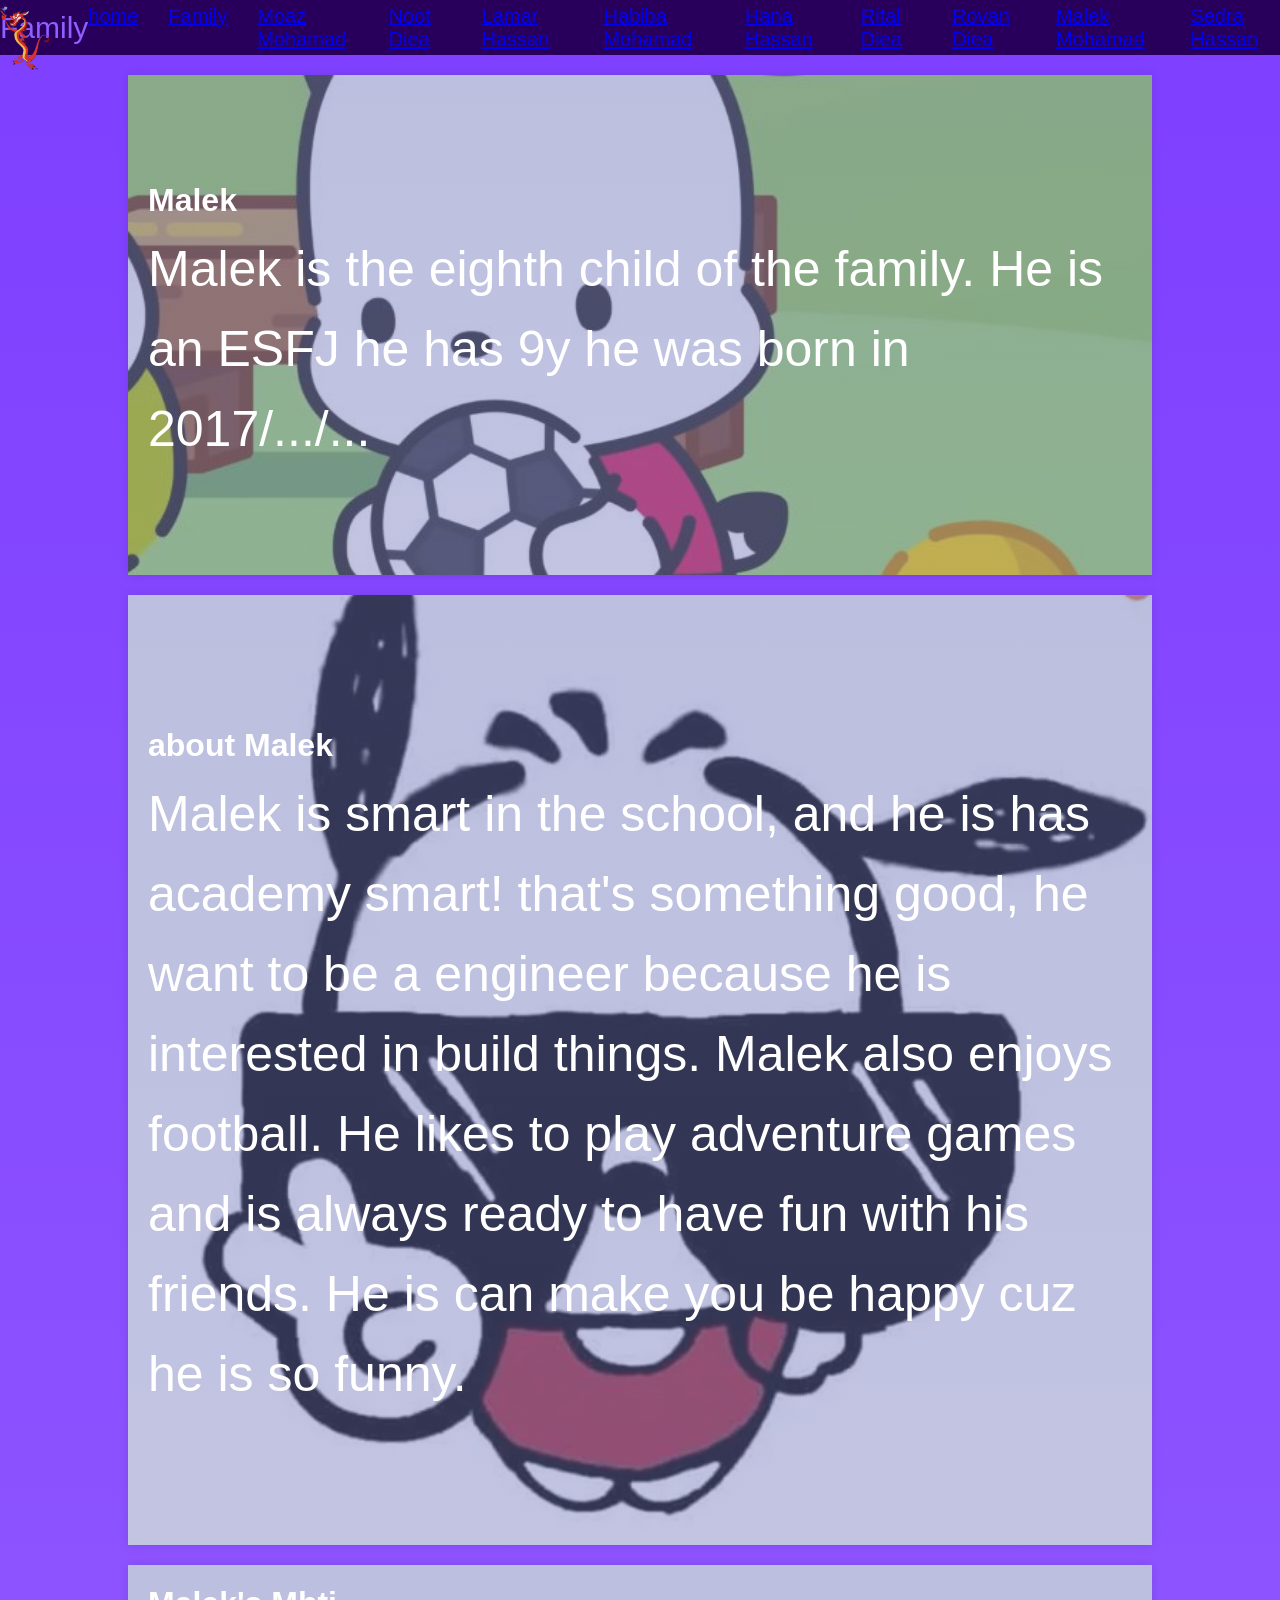
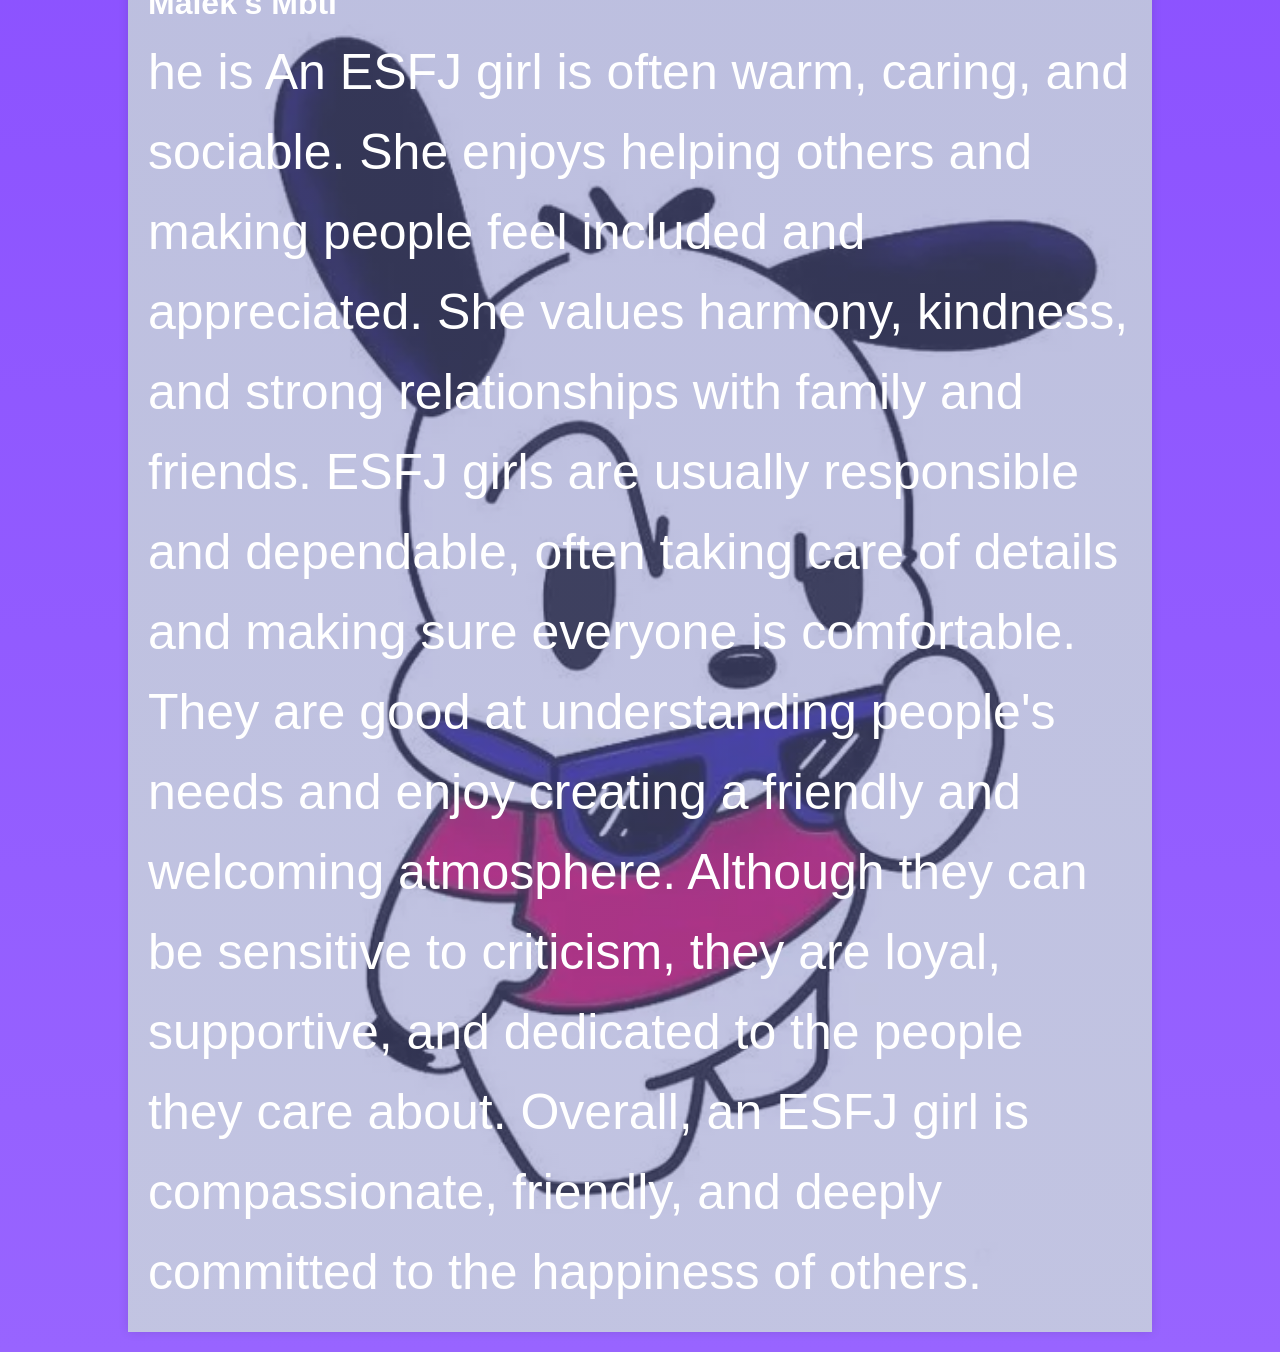
<file: malek.html>
<!DOCTYPE html>
<html lang="en">
<head>
    <meta charset="UTF-8">
    <meta name="viewport" content="width=device-width, initial-scale=1.0">
    <title>Malek</title>
    <link rel="stylesheet" href="./malek.css">
</head>
<body>

<img id="mouse" src="./e0feef6cc3ed9288417a218e1af88317-removebg-preview.png" alt="">    
<nav class="nav-bar navbar navbar-expand-lg">
  <div class="title navbar-brand">Family</div>

  <div class="items">
    <ul class="navbar-nav d-flex flex-row gap-4">
      <li class="nav-item"><a class="nav-link text-light" href="./index.html">home</a></li>
      <li class="nav-item"><a class="nav-link text-light" href="./family.html">Family</a></li>
      <li class="nav-item"><a class="nav-link text-light" href="./moaz.html">Moaz Mohamad</a></li>      
      <li class="nav-item"><a class="nav-link text-light" href="./noot.html">Noot Diea</a></li>
      <li class="nav-item"><a class="nav-link text-light" href="./lamar.html">Lamar Hassan</a></li>
      <li class="nav-item"><a class="nav-link text-light" href="./habiba.html">Habiba Mohamad</a></li>
      <li class="nav-item"><a class="nav-link text-light" href="./hana.html">Hana Hassan</a></li>
      <li class="nav-item"><a class="nav-link text-light" href="./rital.html">Rital Diea</a></li>
      <li class="nav-item"><a class="nav-link text-light" href="./rovan.html">Rovan Diea</a></li>
      <li class="nav-item"><a class="nav-link text-light" href="./malek.html">Malek Mohamad</a></li>
      <li class="nav-item"><a class="nav-link text-light" href="./sedra.html">Sedra Hassan</a></li>
    </ul>
  </div>
</nav>

    <div class="pragraph">
        <h1>Malek</h1>
        <p>Malek is the eighth child of the family. He is an ESFJ he has 9y he was born in 2017/.../...</p>
    </div>
    <div class="pragraph1">
        <h1>about Malek</h1>
        <p>Malek is smart in the school, and he is has academy smart! that's something good, he want to be a engineer because he is interested in build things. Malek also enjoys football. He likes to play adventure games and is always ready to have fun with his friends. He is can make you be happy cuz he is so funny.</p>
    </div>
    <div class="pragraph2">
        <h1>Malek's Mbti</h1>
        <p>he is An ESFJ girl is often warm, caring, and sociable. She enjoys helping others and making people feel included and appreciated. She values harmony, kindness, and strong relationships with family and friends. ESFJ girls are usually responsible and dependable, often taking care of details and making sure everyone is comfortable. They are good at understanding people's needs and enjoy creating a friendly and welcoming atmosphere. Although they can be sensitive to criticism, they are loyal, supportive, and dedicated to the people they care about. Overall, an ESFJ girl is compassionate, friendly, and deeply committed to the happiness of others.</p>
    </div>  
<script src="./mouse.js"></script>    
</body>
</html>
</file>
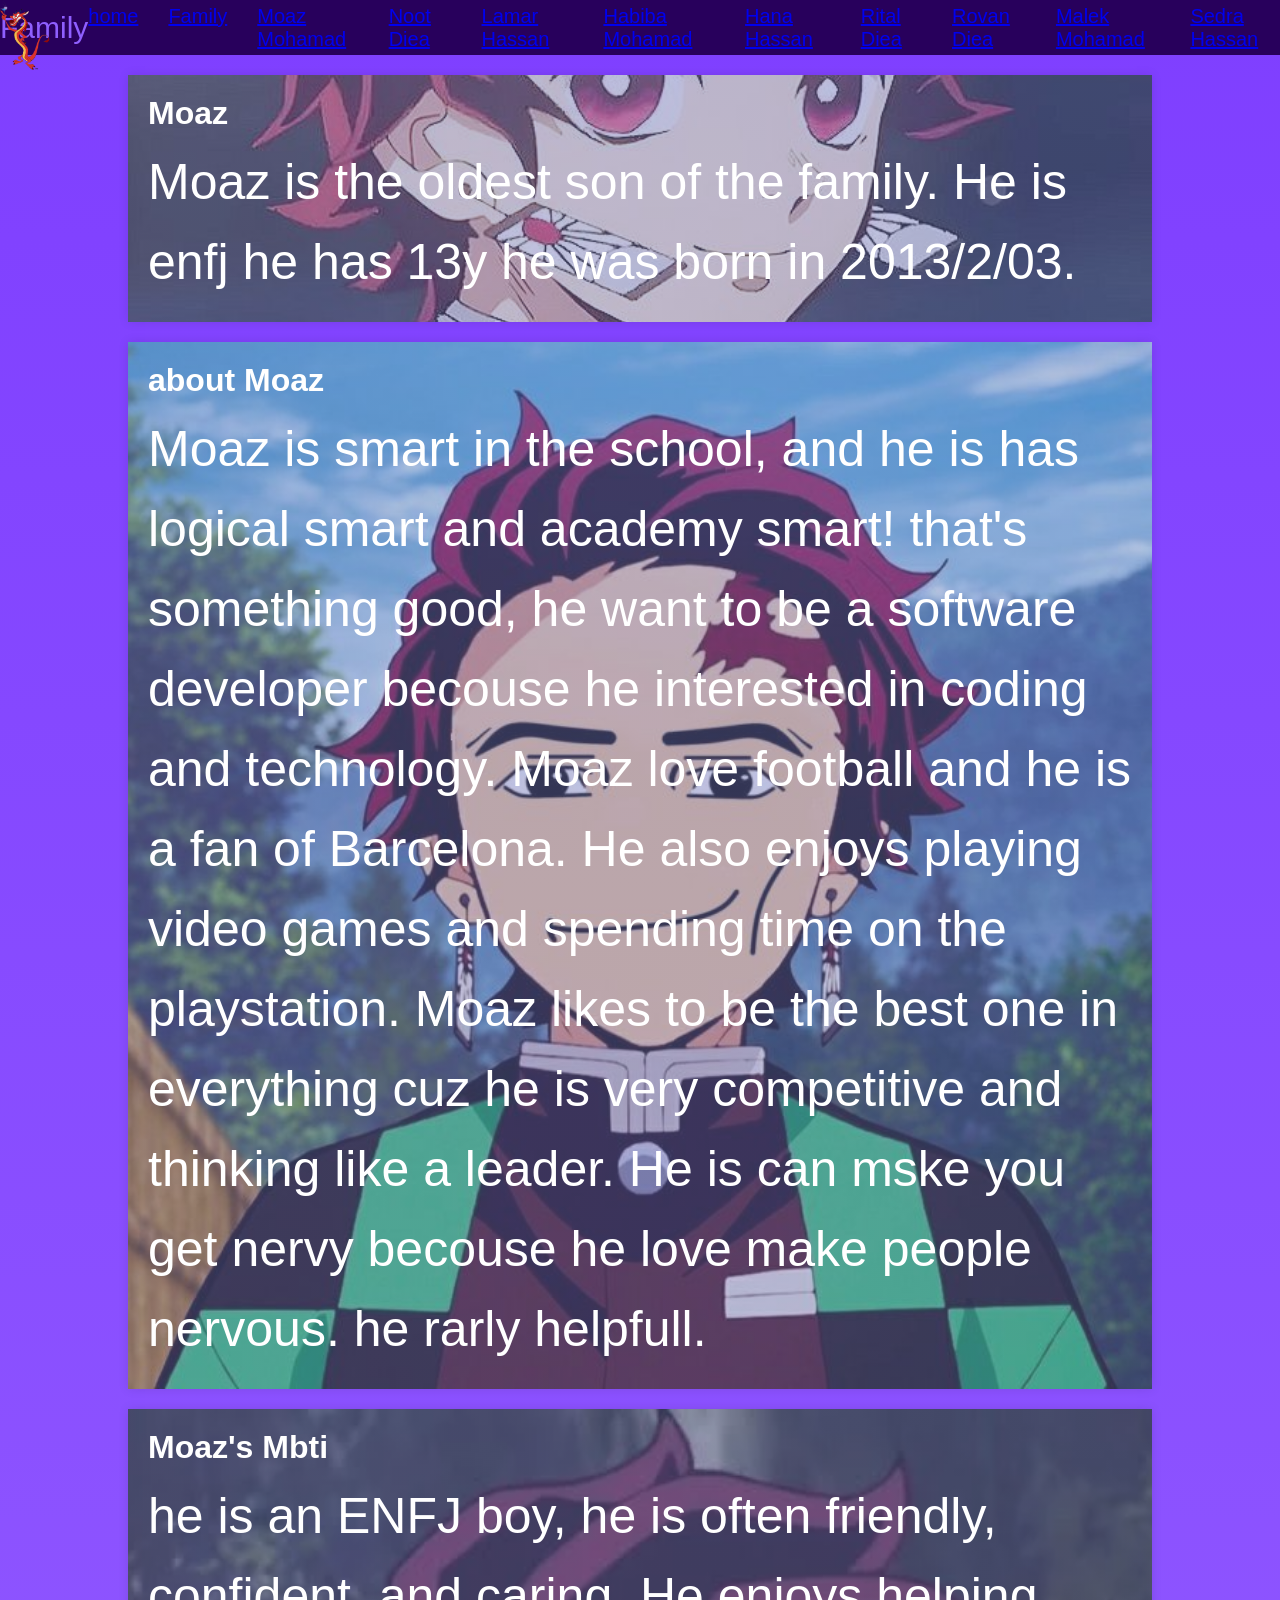
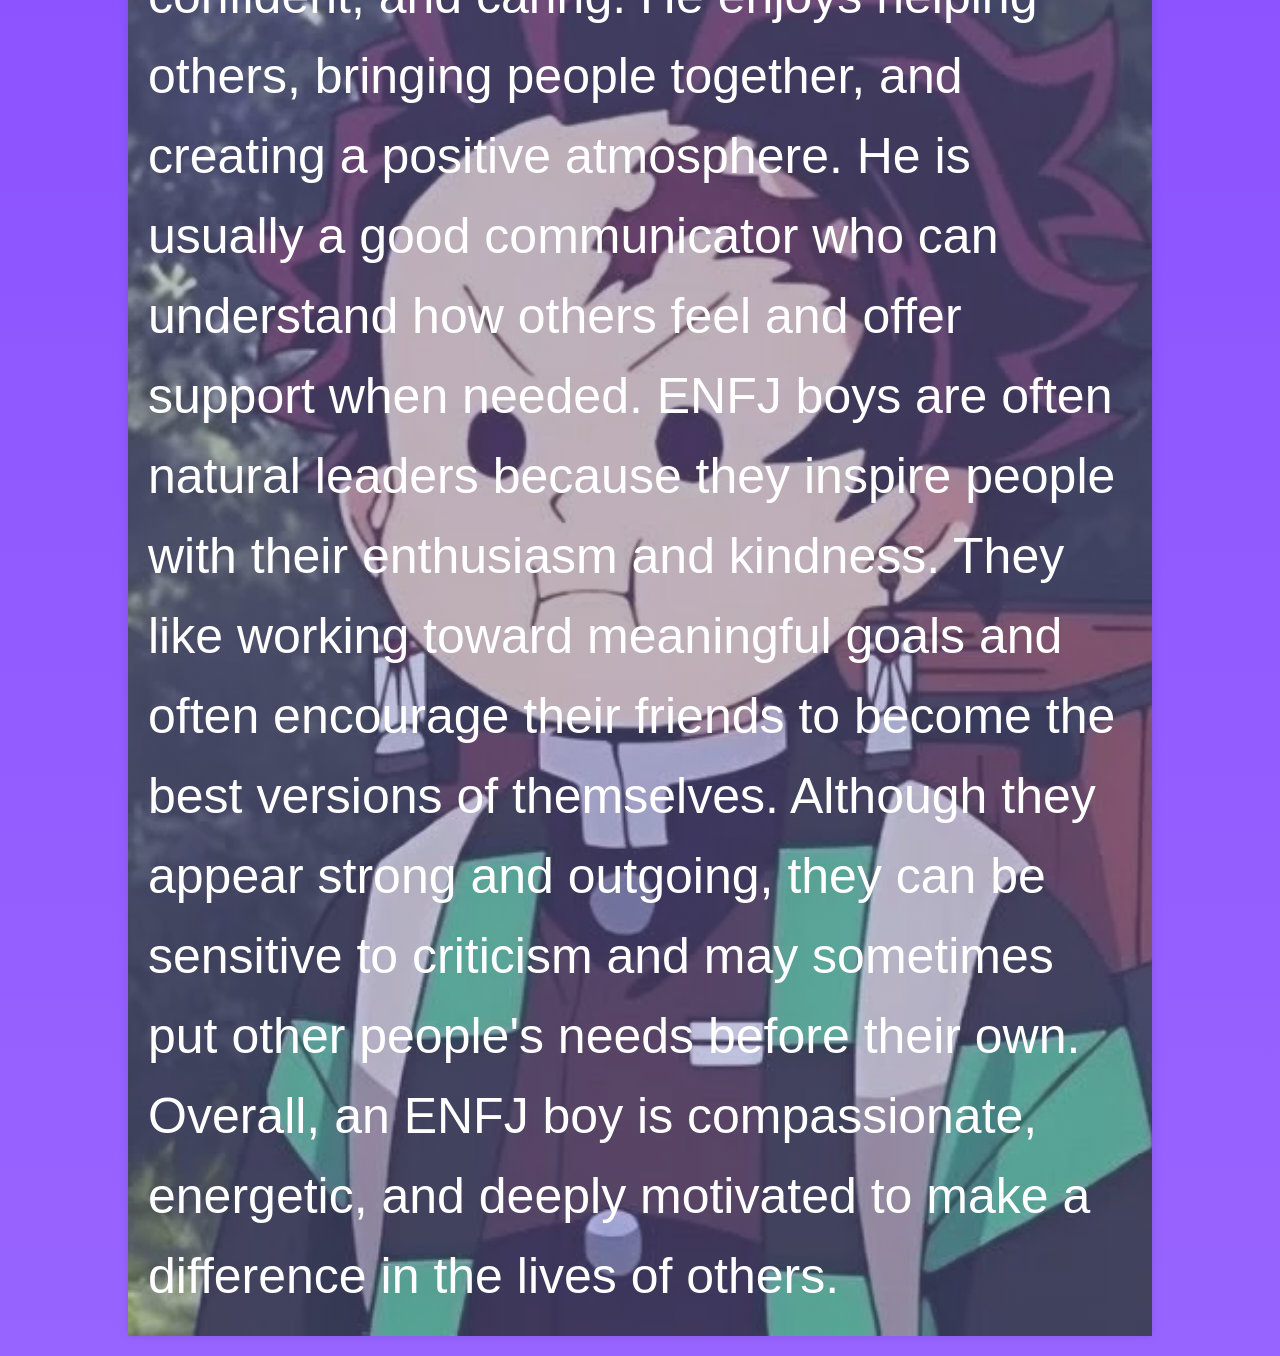
<file: moaz.html>
<!DOCTYPE html>
<html lang="en">
<head>
    <meta charset="UTF-8">
    <meta name="viewport" content="width=device-width, initial-scale=1.0">
    <title>Moaz</title>
    <link rel="stylesheet" href="./moaz.css">
</head>
<body>

<img id="mouse" src="./e0feef6cc3ed9288417a218e1af88317-removebg-preview.png" alt="">    
<nav class="nav-bar navbar navbar-expand-lg">
  <div class="title navbar-brand">Family</div>

  <div class="items">
    <ul class="navbar-nav d-flex flex-row gap-4">
      <li class="nav-item"><a class="nav-link text-light" href="./index.html">home</a></li>
      <li class="nav-item"><a class="nav-link text-light" href="./family.html">Family</a></li>
      <li class="nav-item"><a class="nav-link text-light" href="./moaz.html">Moaz Mohamad</a></li>      
      <li class="nav-item"><a class="nav-link text-light" href="./noot.html">Noot Diea</a></li>
      <li class="nav-item"><a class="nav-link text-light" href="./lamar.html">Lamar Hassan</a></li>
      <li class="nav-item"><a class="nav-link text-light" href="./habiba.html">Habiba Mohamad</a></li>
      <li class="nav-item"><a class="nav-link text-light" href="./hana.html">Hana Hassan</a></li>
      <li class="nav-item"><a class="nav-link text-light" href="./rital.html">Rital Diea</a></li>
      <li class="nav-item"><a class="nav-link text-light" href="./rovan.html">Rovan Diea</a></li>
      <li class="nav-item"><a class="nav-link text-light" href="./malek.html">Malek Mohamad</a></li>
      <li class="nav-item"><a class="nav-link text-light" href="./sedra.html">Sedra Hassan</a></li>
    </ul>
  </div>
</nav>

    <div class="pragraph">
        <h1>Moaz</h1>
        <p>Moaz is the oldest son of the family. He is enfj he has 13y he was born in 2013/2/03.</p>
    </div>
    <div class="pragraph1">
        <h1>about Moaz</h1>
        <p>Moaz is smart in the school, and he is has logical smart and academy smart! that's something good, he want to be a software developer becouse he interested in coding and technology. Moaz love football and he is a fan of Barcelona. He also enjoys playing video games and spending time on the playstation. Moaz likes to be the best one in everything cuz he is very competitive and thinking like a leader. He is can mske you get nervy becouse he love make people nervous. he rarly helpfull.</p>
    </div>
    <div class="pragraph2">
        <h1>Moaz's Mbti</h1>
        <p>he is an ENFJ boy, he is often friendly, confident, and caring. He enjoys helping others, bringing people together, and creating a positive atmosphere. He is usually a good communicator who can understand how others feel and offer support when needed. ENFJ boys are often natural leaders because they inspire people with their enthusiasm and kindness. They like working toward meaningful goals and often encourage their friends to become the best versions of themselves. Although they appear strong and outgoing, they can be sensitive to criticism and may sometimes put other people's needs before their own. Overall, an ENFJ boy is compassionate, energetic, and deeply motivated to make a difference in the lives of others.</p>
    </div>
    <script src="./mouse.js"></script>
</body>
</html>
</file>
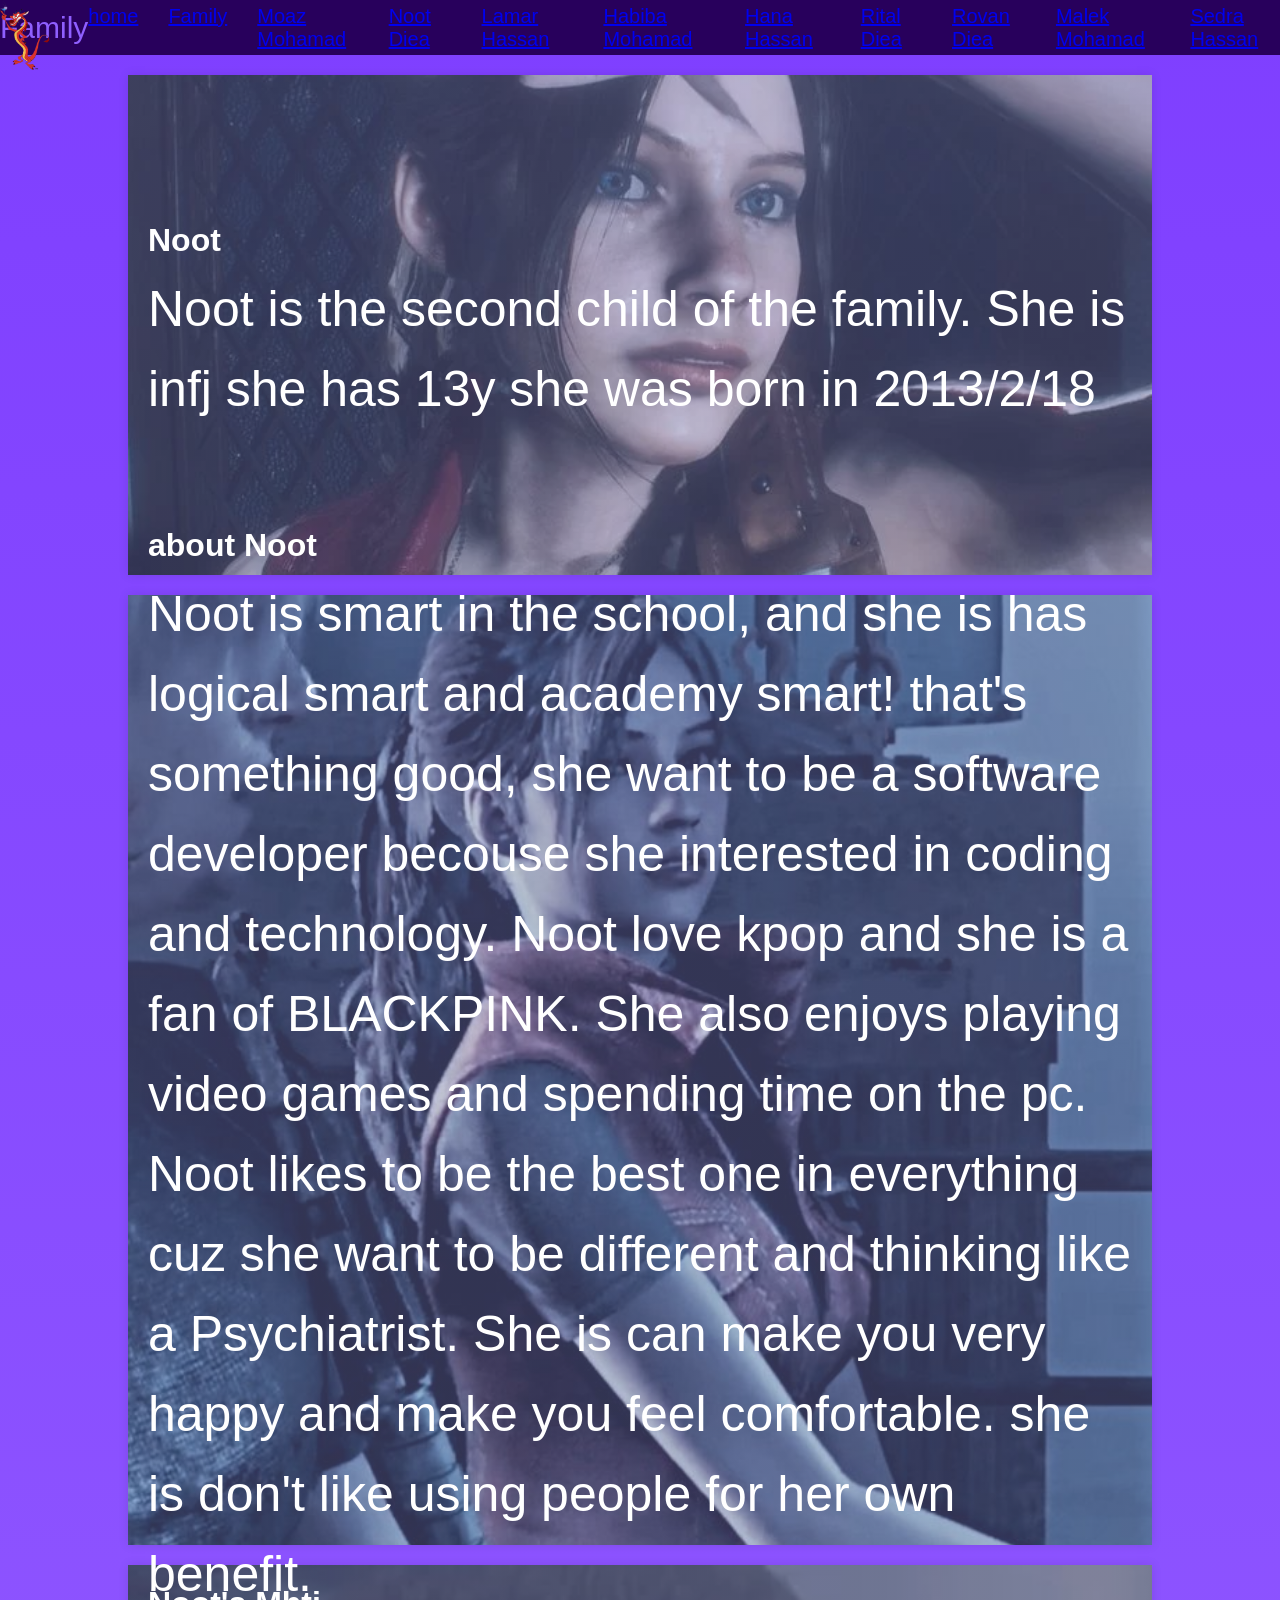
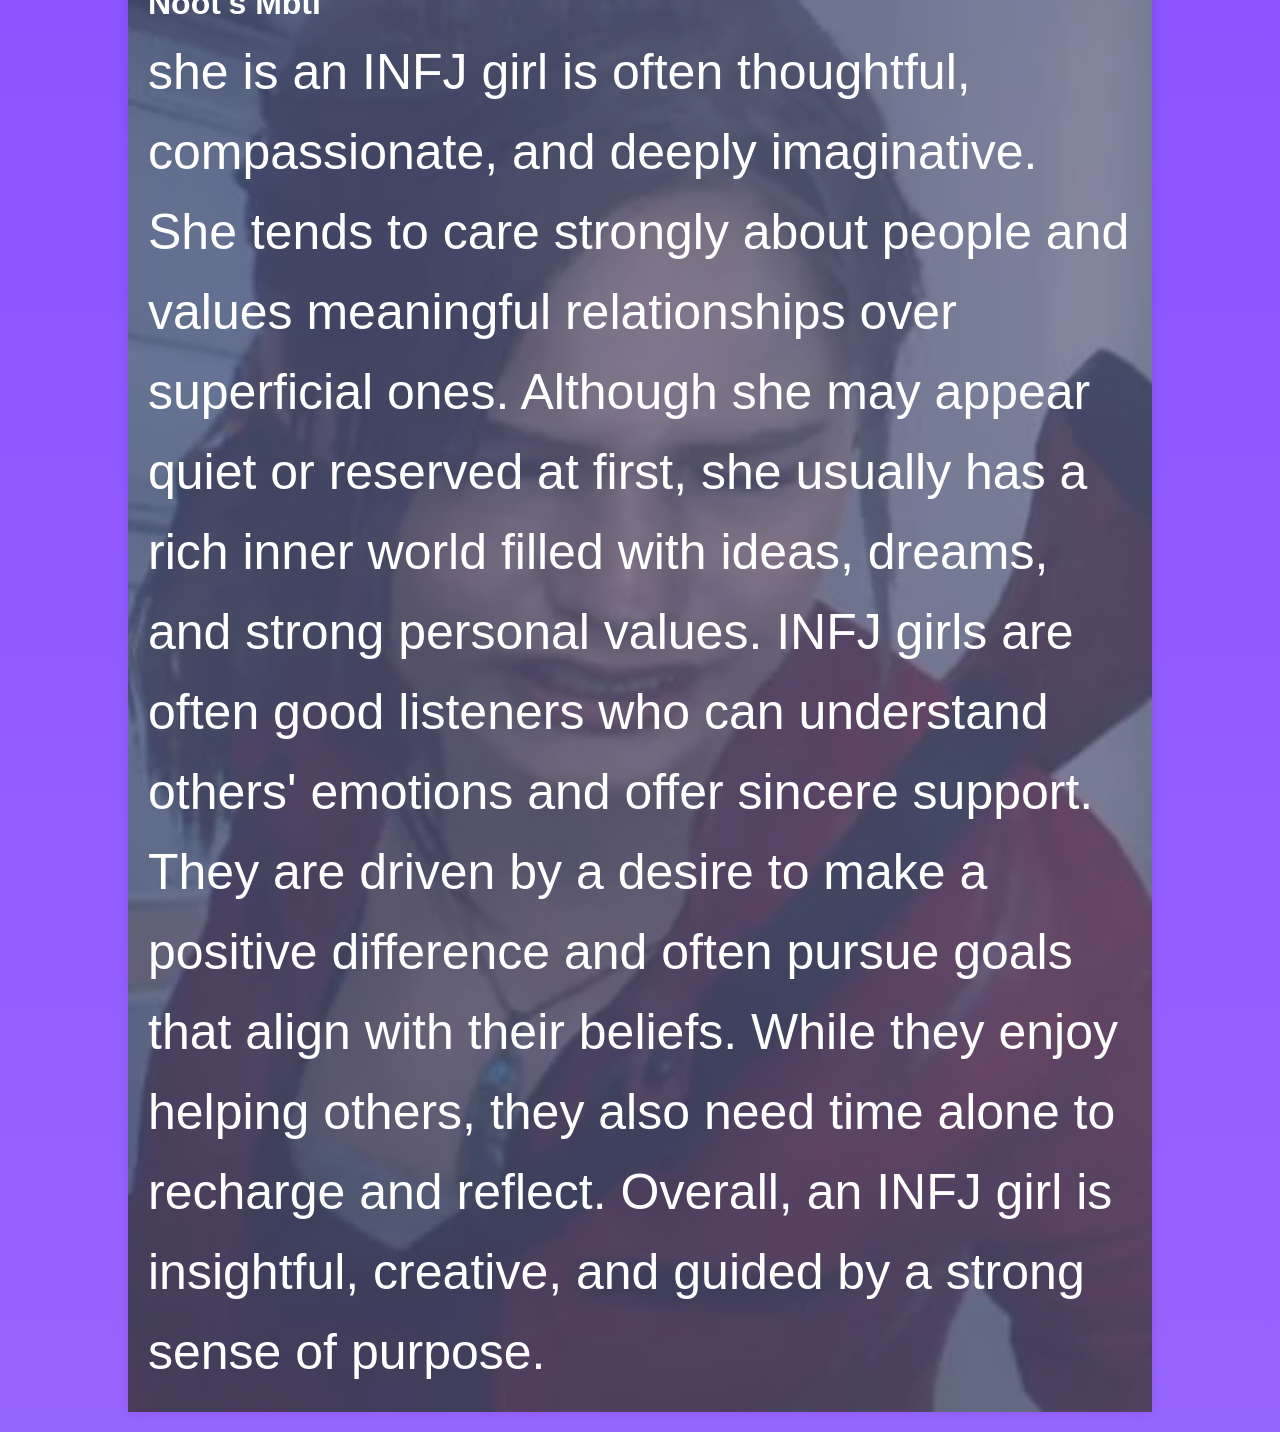
<file: noot.html>
<!DOCTYPE html>
<html lang="en">
<head>
    <meta charset="UTF-8">
    <meta name="viewport" content="width=device-width, initial-scale=1.0">
    <title>Noot</title>
    <link rel="stylesheet" href="./noot.css">
</head>
<body>

<img id="mouse" src="./e0feef6cc3ed9288417a218e1af88317-removebg-preview.png" alt="">    
<nav class="nav-bar navbar navbar-expand-lg">
  <div class="title navbar-brand">Family</div>

  <div class="items">
    <ul class="navbar-nav d-flex flex-row gap-4">
      <li class="nav-item"><a class="nav-link text-light" href="./index.html">home</a></li>
      <li class="nav-item"><a class="nav-link text-light" href="./family.html">Family</a></li>
      <li class="nav-item"><a class="nav-link text-light" href="./moaz.html">Moaz Mohamad</a></li>      
      <li class="nav-item"><a class="nav-link text-light" href="./noot.html">Noot Diea</a></li>
      <li class="nav-item"><a class="nav-link text-light" href="./lamar.html">Lamar Hassan</a></li>
      <li class="nav-item"><a class="nav-link text-light" href="./habiba.html">Habiba Mohamad</a></li>
      <li class="nav-item"><a class="nav-link text-light" href="./hana.html">Hana Hassan</a></li>
      <li class="nav-item"><a class="nav-link text-light" href="./rital.html">Rital Diea</a></li>
      <li class="nav-item"><a class="nav-link text-light" href="./rovan.html">Rovan Diea</a></li>
      <li class="nav-item"><a class="nav-link text-light" href="./malek.html">Malek Mohamad</a></li>
      <li class="nav-item"><a class="nav-link text-light" href="./sedra.html">Sedra Hassan</a></li>
    </ul>
  </div>
</nav>

    <div class="pragraph">
        <h1>Noot</h1>
        <p>Noot is the second child of the family. She is infj she has 13y she was born in 2013/2/18</p>
    </div>
    <div class="pragraph1">
        <h1>about Noot</h1>
        <p>Noot is smart in the school, and she is has logical smart and academy smart! that's something good, she want to be a software developer becouse she interested in coding and technology. Noot love kpop and she is a fan of BLACKPINK. She also enjoys playing video games and spending time on the pc. Noot likes to be the best one in everything cuz she want to be different and thinking like a Psychiatrist. She is can make you very happy and make you feel comfortable. she is don't like using people for her own benefit.</p>
    </div>
    <div class="pragraph2">
        <h1>Noot's Mbti</h1>
        <p>she is an INFJ girl is often thoughtful, compassionate, and deeply imaginative. She tends to care strongly about people and values meaningful relationships over superficial ones. Although she may appear quiet or reserved at first, she usually has a rich inner world filled with ideas, dreams, and strong personal values. INFJ girls are often good listeners who can understand others' emotions and offer sincere support. They are driven by a desire to make a positive difference and often pursue goals that align with their beliefs. While they enjoy helping others, they also need time alone to recharge and reflect. Overall, an INFJ girl is insightful, creative, and guided by a strong sense of purpose.</p>
    </div>

<script src="./mouse.js"></script>    
</body>
</html>
</file>
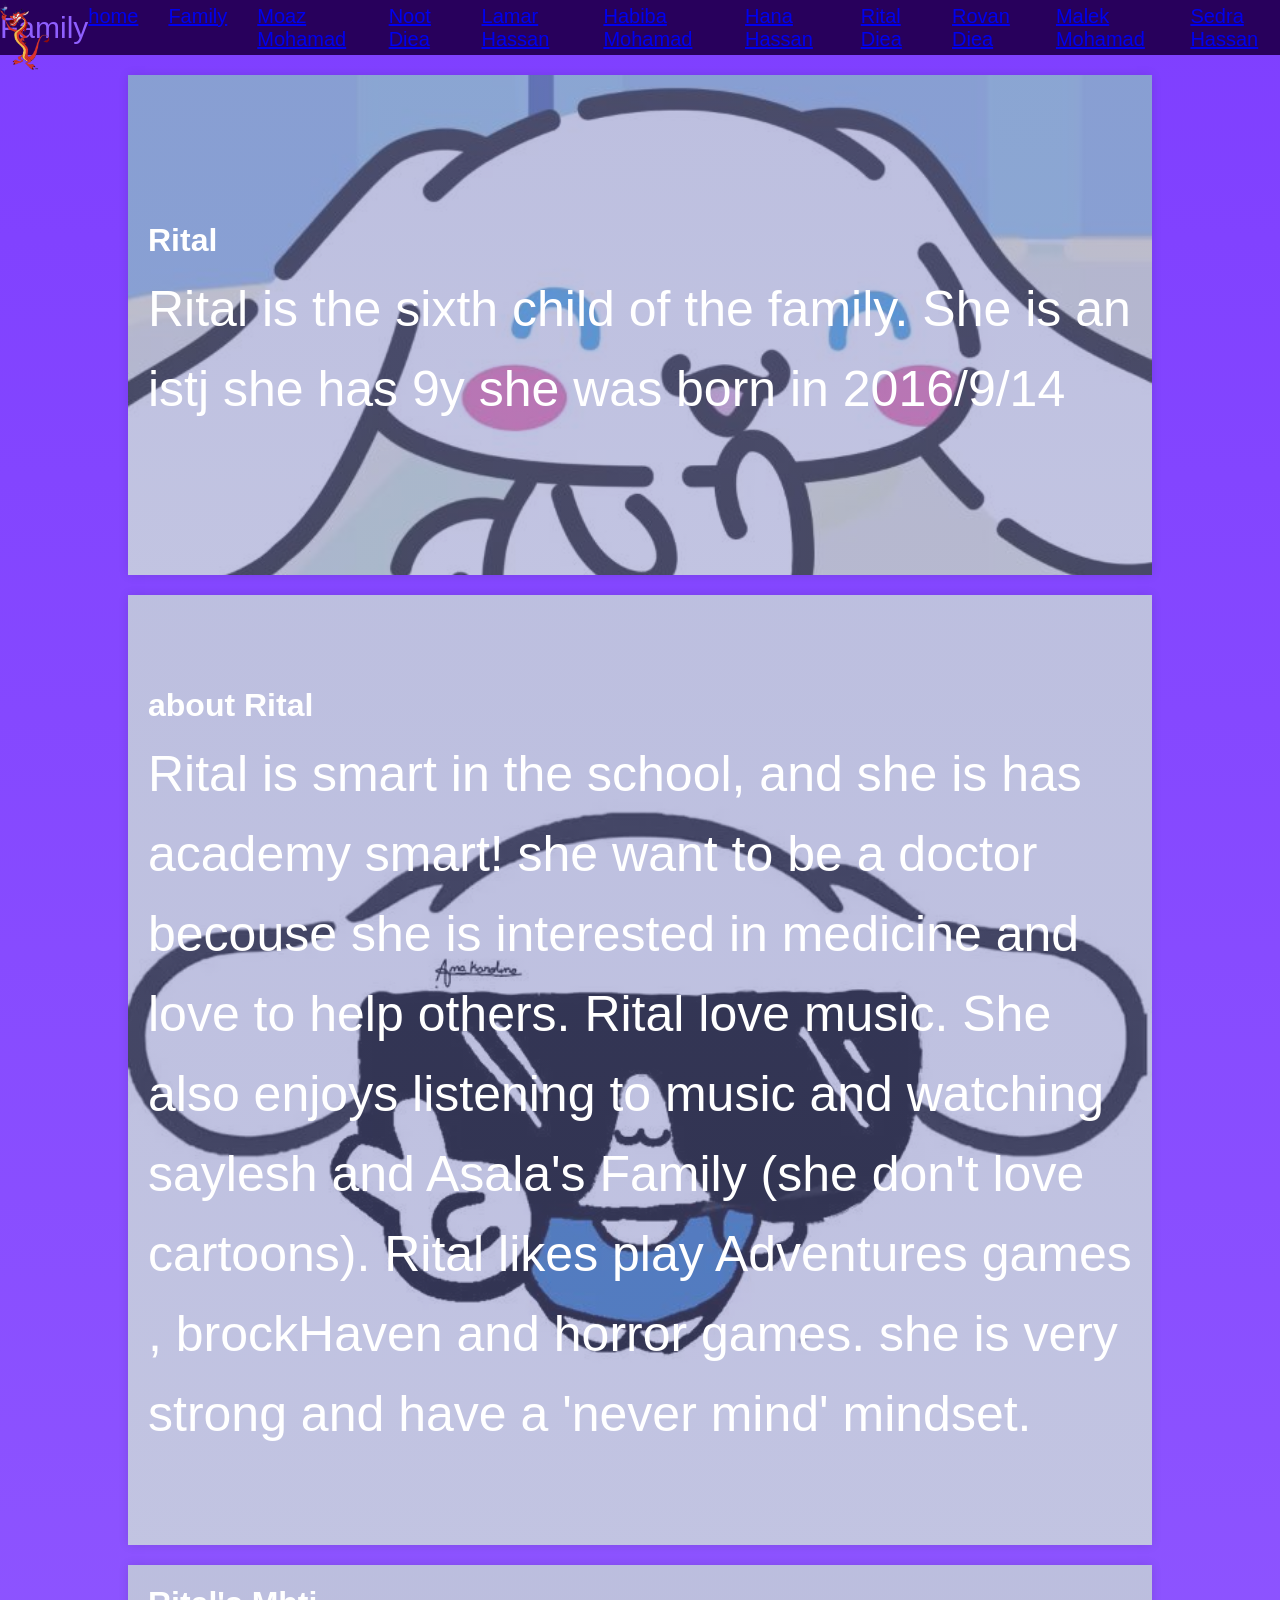
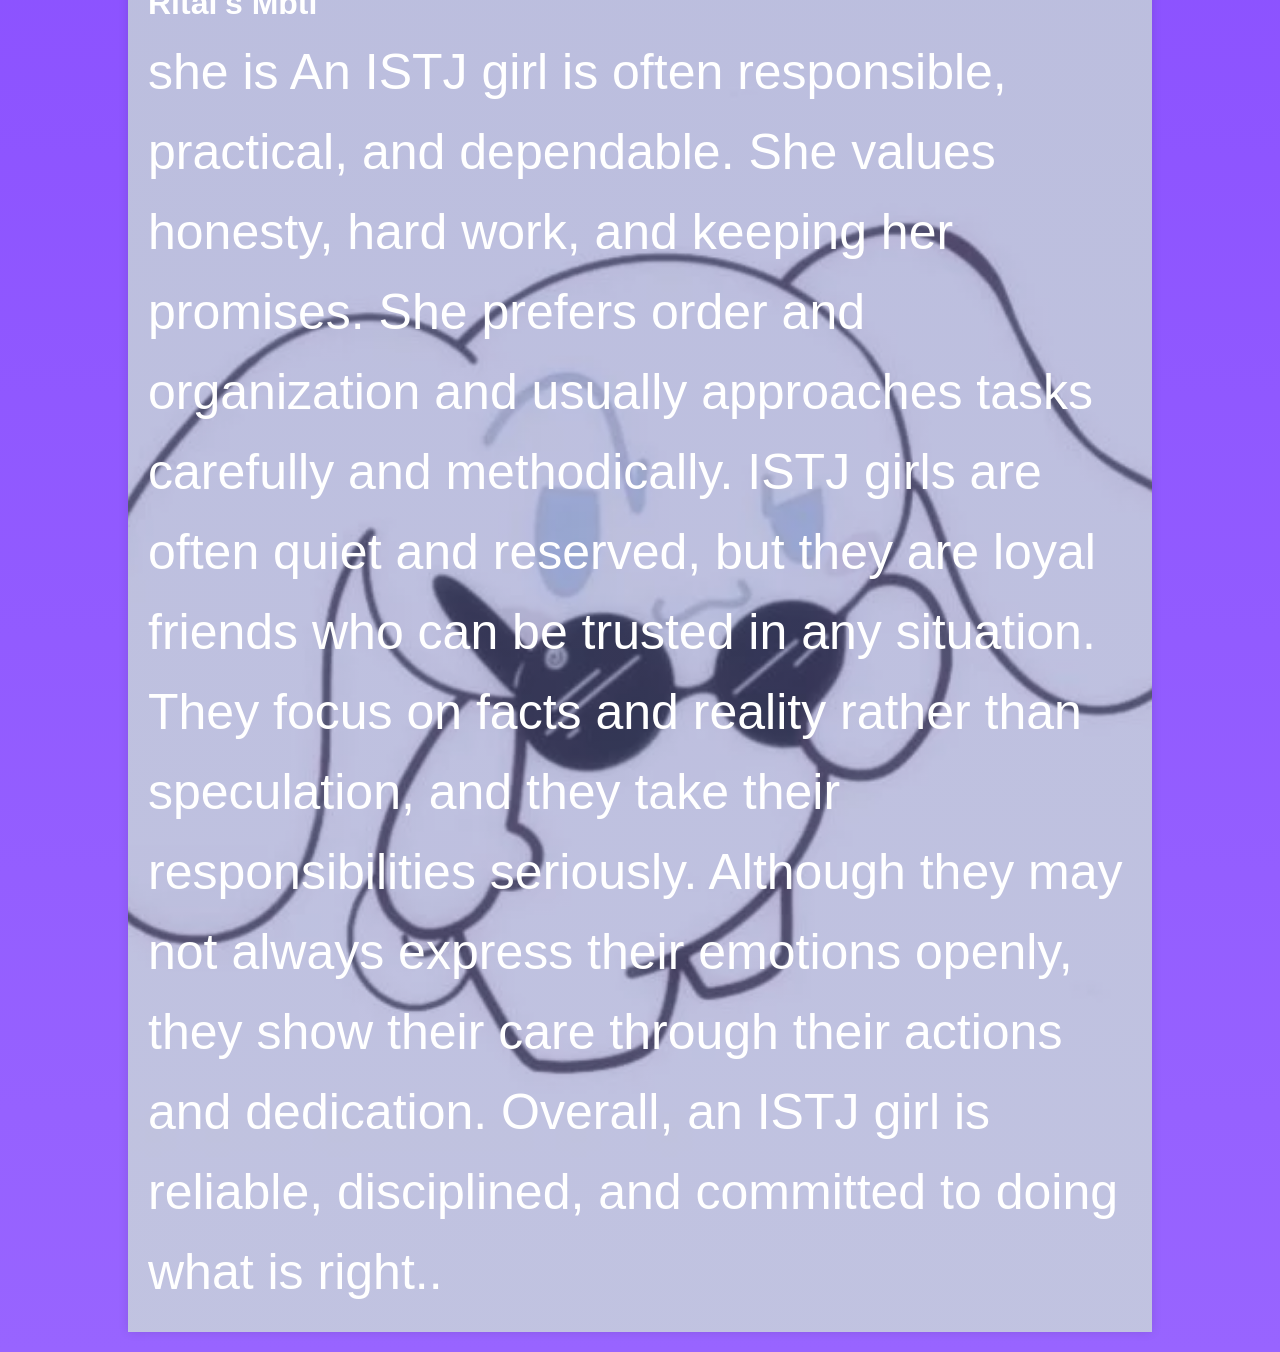
<file: rital.html>
<!DOCTYPE html>
<html lang="en">
<head>
    <meta charset="UTF-8">
    <meta name="viewport" content="width=device-width, initial-scale=1.0">
    <title>Rital</title>
    <link rel="stylesheet" href="./rital.css">
</head>
<body>

<img id="mouse" src="./e0feef6cc3ed9288417a218e1af88317-removebg-preview.png" alt="">    
<nav class="nav-bar navbar navbar-expand-lg">
  <div class="title navbar-brand">Family</div>

  <div class="items">
    <ul class="navbar-nav d-flex flex-row gap-4">
      <li class="nav-item"><a class="nav-link text-light" href="./index.html">home</a></li>
      <li class="nav-item"><a class="nav-link text-light" href="./family.html">Family</a></li>
      <li class="nav-item"><a class="nav-link text-light" href="./moaz.html">Moaz Mohamad</a></li>      
      <li class="nav-item"><a class="nav-link text-light" href="./noot.html">Noot Diea</a></li>
      <li class="nav-item"><a class="nav-link text-light" href="./lamar.html">Lamar Hassan</a></li>
      <li class="nav-item"><a class="nav-link text-light" href="./habiba.html">Habiba Mohamad</a></li>
      <li class="nav-item"><a class="nav-link text-light" href="./hana.html">Hana Hassan</a></li>
      <li class="nav-item"><a class="nav-link text-light" href="./rital.html">Rital Diea</a></li>
      <li class="nav-item"><a class="nav-link text-light" href="./rovan.html">Rovan Diea</a></li>
      <li class="nav-item"><a class="nav-link text-light" href="./malek.html">Malek Mohamad</a></li>
      <li class="nav-item"><a class="nav-link text-light" href="./sedra.html">Sedra Hassan</a></li>
    </ul>
  </div>
</nav>

    <div class="pragraph">
        <h1>Rital</h1>
        <p>Rital is the sixth child of the family. She is an istj she has 9y she was born in 2016/9/14</p>
    </div>
    <div class="pragraph1">
        <h1>about Rital</h1>
        <p>Rital is smart in the school, and she is has academy smart! she want to be a doctor becouse she is interested in medicine and love to help others. Rital love music. She also enjoys listening to music and watching saylesh and Asala's Family (she don't love cartoons). Rital likes play Adventures games , brockHaven and horror games. she is very strong and have a 'never mind' mindset.</p>
    </div>
    <div class="pragraph2">
        <h1>Rital's Mbti</h1>
        <p>she is An ISTJ girl is often responsible, practical, and dependable. She values honesty, hard work, and keeping her promises. She prefers order and organization and usually approaches tasks carefully and methodically. ISTJ girls are often quiet and reserved, but they are loyal friends who can be trusted in any situation. They focus on facts and reality rather than speculation, and they take their responsibilities seriously. Although they may not always express their emotions openly, they show their care through their actions and dedication. Overall, an ISTJ girl is reliable, disciplined, and committed to doing what is right..</p>
    </div>
<script src="./mouse.js"></script>    
</body>
</html>
</file>
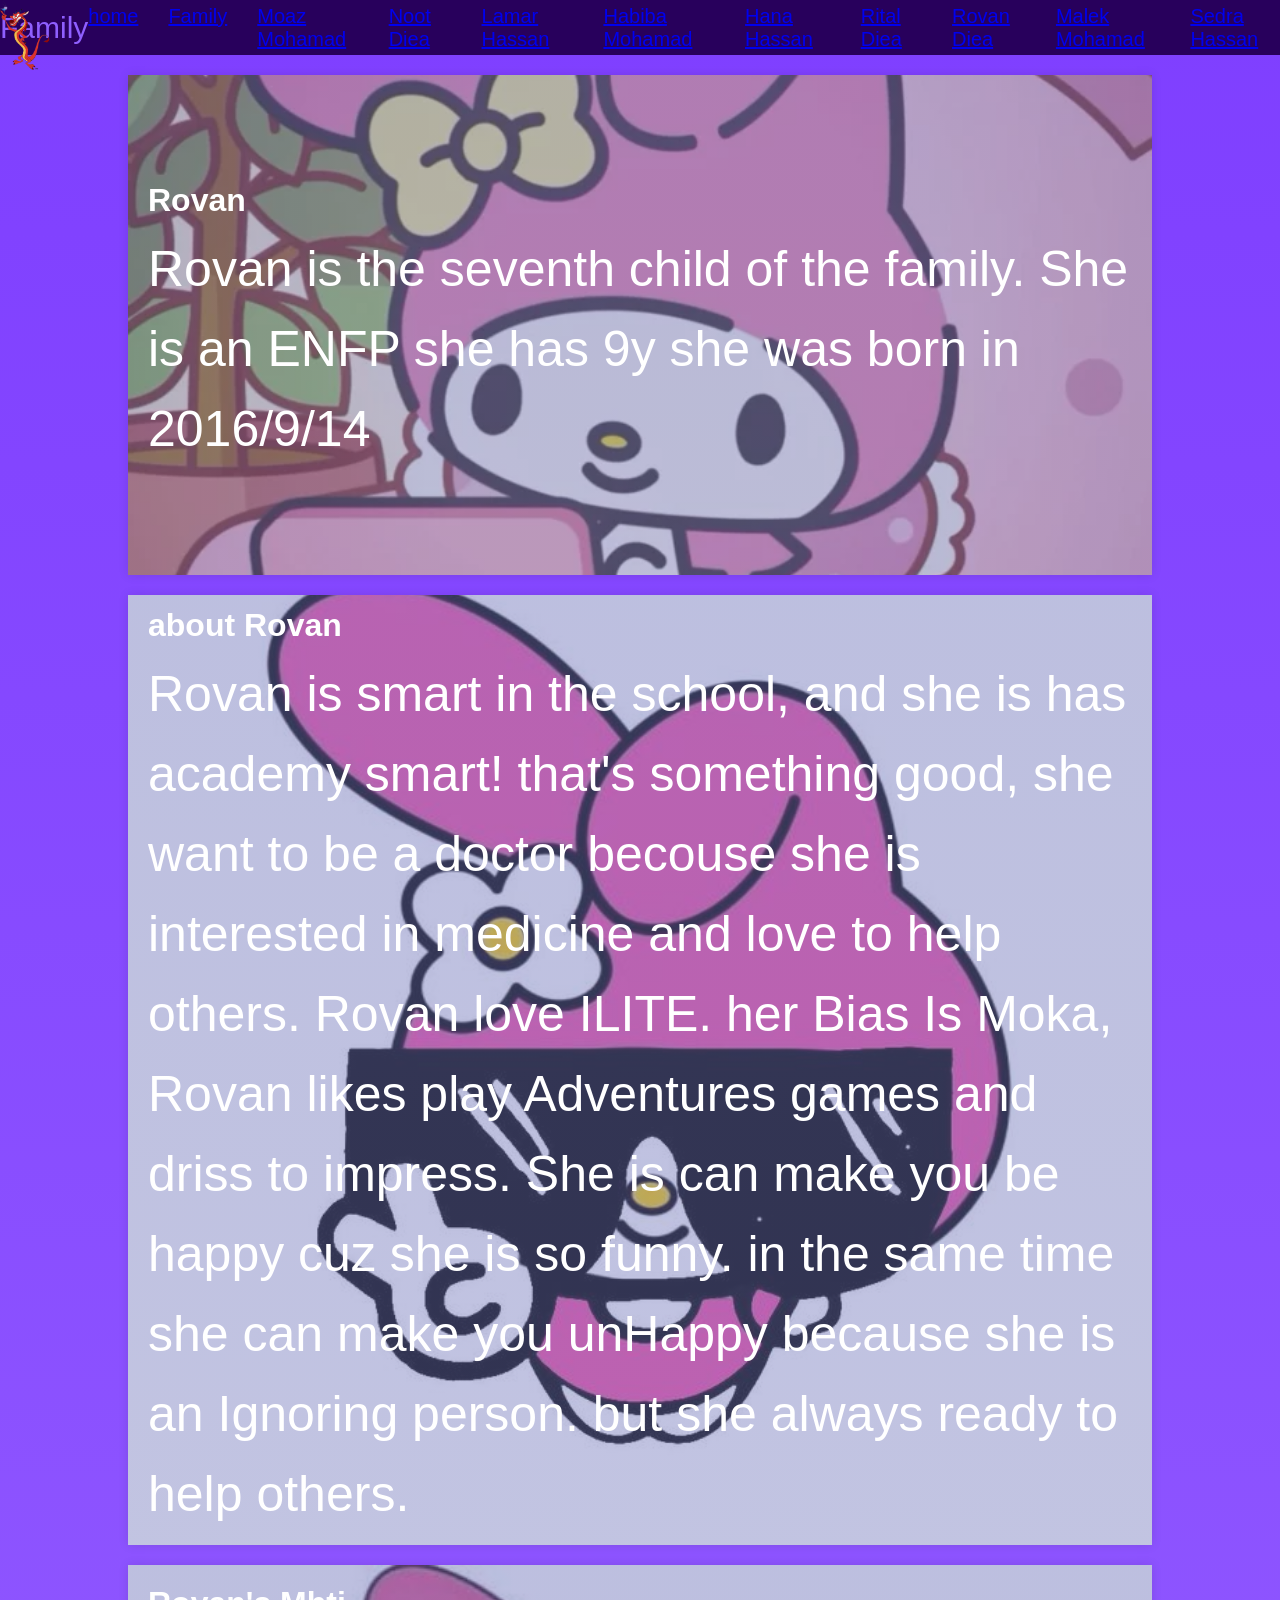
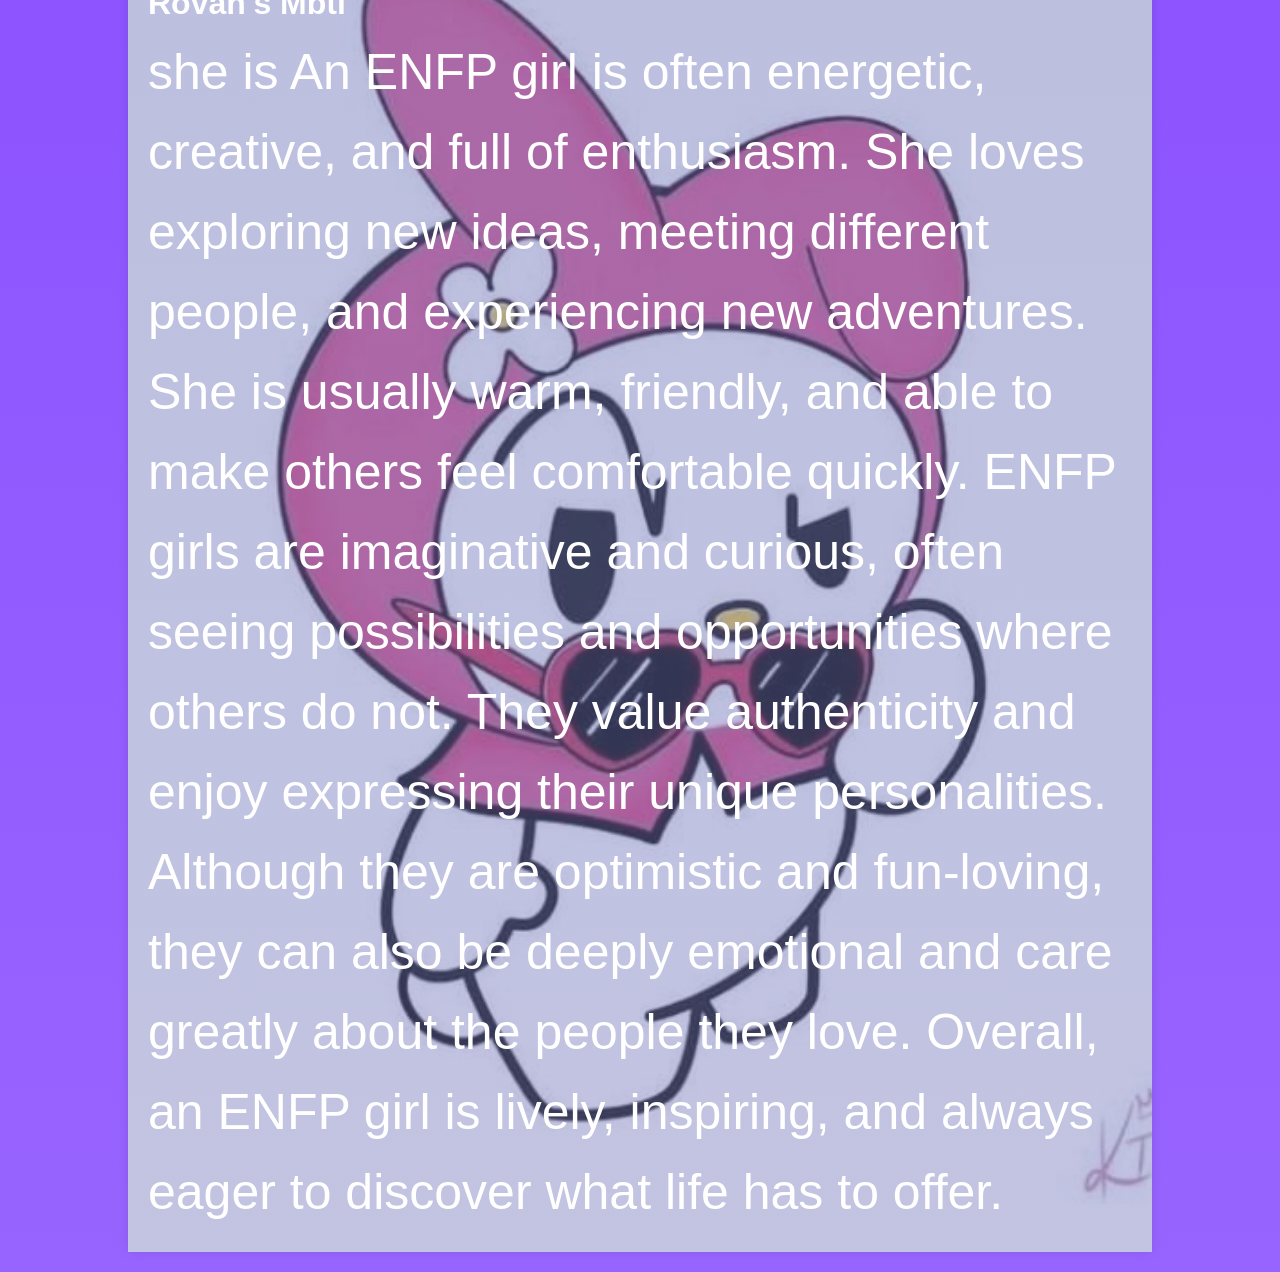
<file: rovan.html>
<!DOCTYPE html>
<html lang="en">
<head>
    <meta charset="UTF-8">
    <meta name="viewport" content="width=device-width, initial-scale=1.0">
    <title>Rovan</title>
    <link rel="stylesheet" href="./rovan.css">
</head>
<body>
<img id="mouse" src="./e0feef6cc3ed9288417a218e1af88317-removebg-preview.png" alt="">    
<nav class="nav-bar navbar navbar-expand-lg">
  <div class="title navbar-brand">Family</div>

  <div class="items">
    <ul class="navbar-nav d-flex flex-row gap-4">
      <li class="nav-item"><a class="nav-link text-light" href="./index.html">home</a></li>
      <li class="nav-item"><a class="nav-link text-light" href="./family.html">Family</a></li>
      <li class="nav-item"><a class="nav-link text-light" href="./moaz.html">Moaz Mohamad</a></li>      
      <li class="nav-item"><a class="nav-link text-light" href="./noot.html">Noot Diea</a></li>
      <li class="nav-item"><a class="nav-link text-light" href="./lamar.html">Lamar Hassan</a></li>
      <li class="nav-item"><a class="nav-link text-light" href="./habiba.html">Habiba Mohamad</a></li>
      <li class="nav-item"><a class="nav-link text-light" href="./hana.html">Hana Hassan</a></li>
      <li class="nav-item"><a class="nav-link text-light" href="./rital.html">Rital Diea</a></li>
      <li class="nav-item"><a class="nav-link text-light" href="./rovan.html">Rovan Diea</a></li>
      <li class="nav-item"><a class="nav-link text-light" href="./malek.html">Malek Mohamad</a></li>
      <li class="nav-item"><a class="nav-link text-light" href="./sedra.html">Sedra Hassan</a></li>
    </ul>
  </div>
</nav>

    <div class="pragraph">
        <h1>Rovan</h1>
        <p>Rovan is the seventh child of the family. She is an ENFP she has 9y she was born in 2016/9/14</p>
    </div>
    <div class="pragraph1">
        <h1>about Rovan</h1>
        <p>Rovan is smart in the school, and she is has academy smart! that's something good, she want to be a doctor becouse she is interested in medicine and love to help others. Rovan love ILITE. her Bias Is Moka, Rovan likes play Adventures games and driss to impress. She is can make you be happy cuz she is so funny. in the same time she can make you unHappy because she is an Ignoring person. but she always ready to help others.</p>
    </div>
    <div class="pragraph2">
        <h1>Rovan's Mbti</h1>
        <p>she is An ENFP girl is often energetic, creative, and full of enthusiasm. She loves exploring new ideas, meeting different people, and experiencing new adventures. She is usually warm, friendly, and able to make others feel comfortable quickly. ENFP girls are imaginative and curious, often seeing possibilities and opportunities where others do not. They value authenticity and enjoy expressing their unique personalities. Although they are optimistic and fun-loving, they can also be deeply emotional and care greatly about the people they love. Overall, an ENFP girl is lively, inspiring, and always eager to discover what life has to offer.</p>
    </div>
    <script src="./mouse.js"></script>
</body>
</html>
</file>
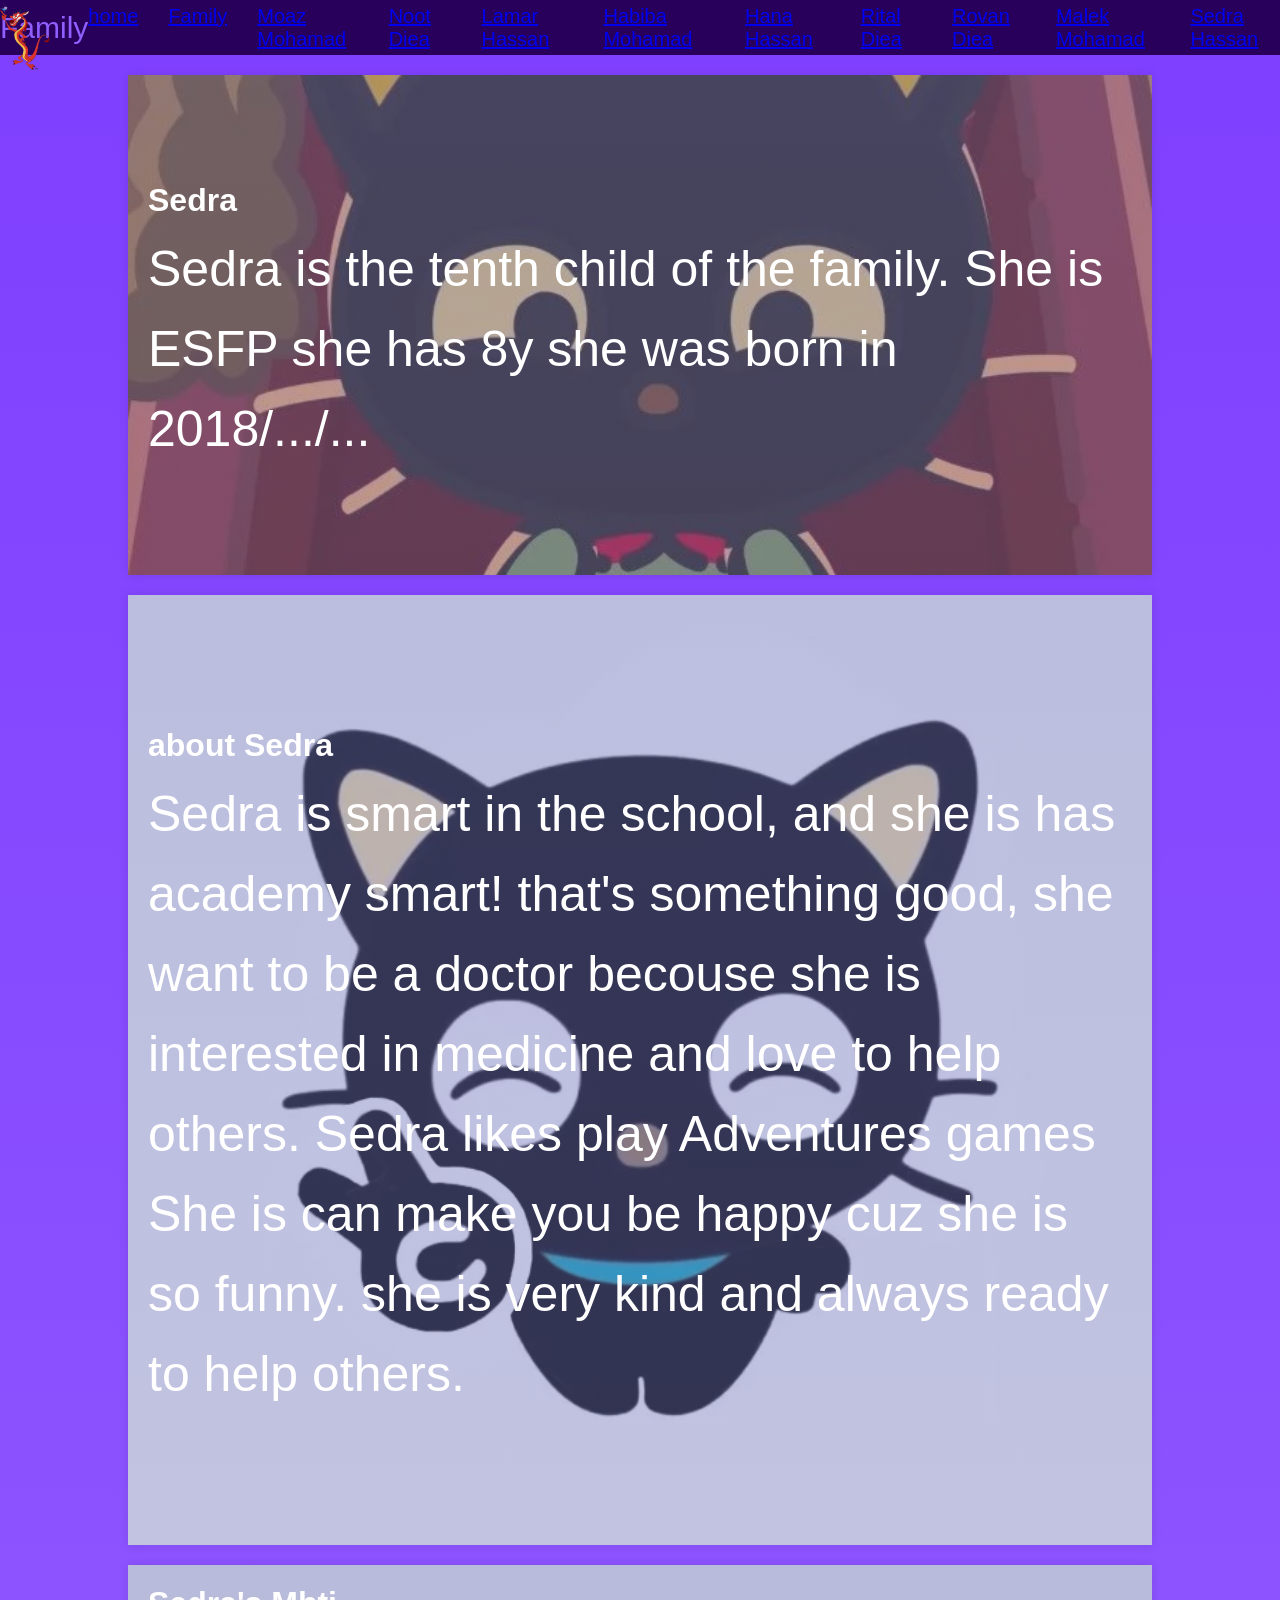
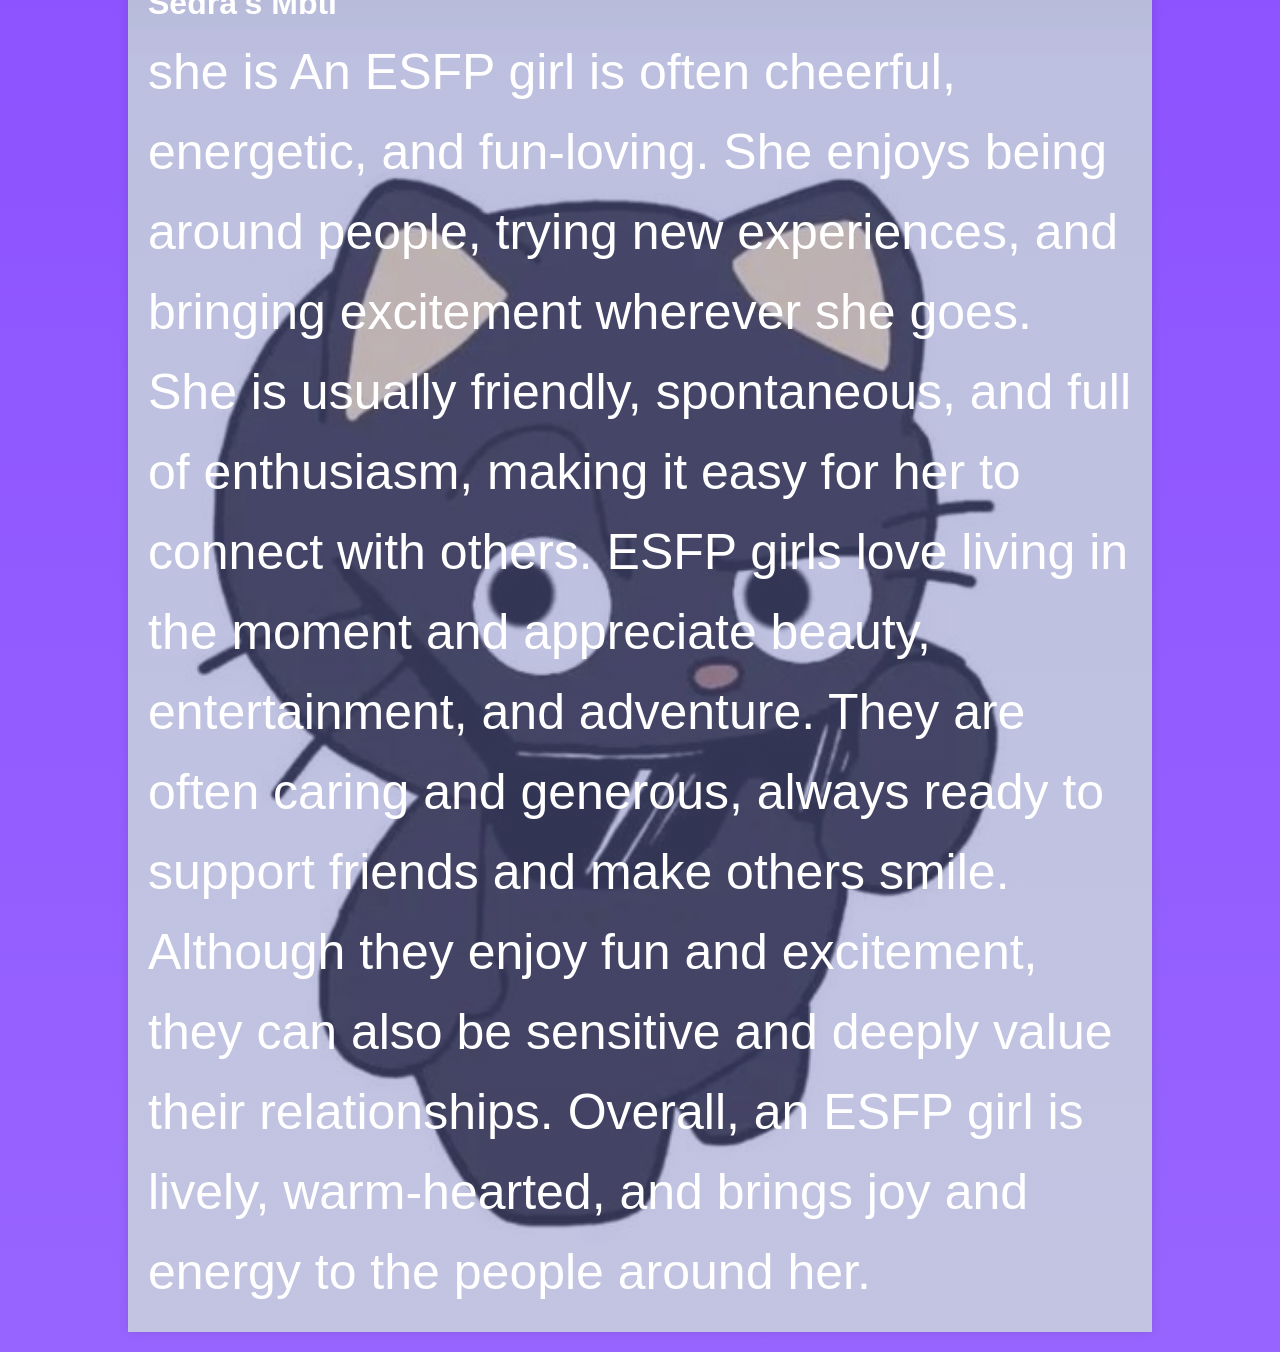
<file: sedra.html>
<!DOCTYPE html>
<html lang="en">
<head>
    <meta charset="UTF-8">
    <meta name="viewport" content="width=device-width, initial-scale=1.0">
    <title>Sedra</title>
    <link rel="stylesheet" href="./sedra.css">
</head>
<body>

<img id="mouse" src="./e0feef6cc3ed9288417a218e1af88317-removebg-preview.png" alt="">    
<nav class="nav-bar navbar navbar-expand-lg">
  <div class="title navbar-brand">Family</div>

  <div class="items">
    <ul class="navbar-nav d-flex flex-row gap-4">
      <li class="nav-item"><a class="nav-link text-light" href="./index.html">home</a></li>
      <li class="nav-item"><a class="nav-link text-light" href="./family.html">Family</a></li>
      <li class="nav-item"><a class="nav-link text-light" href="./moaz.html">Moaz Mohamad</a></li>      
      <li class="nav-item"><a class="nav-link text-light" href="./noot.html">Noot Diea</a></li>
      <li class="nav-item"><a class="nav-link text-light" href="./lamar.html">Lamar Hassan</a></li>
      <li class="nav-item"><a class="nav-link text-light" href="./habiba.html">Habiba Mohamad</a></li>
      <li class="nav-item"><a class="nav-link text-light" href="./hana.html">Hana Hassan</a></li>
      <li class="nav-item"><a class="nav-link text-light" href="./rital.html">Rital Diea</a></li>
      <li class="nav-item"><a class="nav-link text-light" href="./rovan.html">Rovan Diea</a></li>
      <li class="nav-item"><a class="nav-link text-light" href="./malek.html">Malek Mohamad</a></li>
      <li class="nav-item"><a class="nav-link text-light" href="./sedra.html">Sedra Hassan</a></li>
    </ul>
  </div>
</nav>

    <div class="pragraph">
        <h1>Sedra</h1>
        <p>Sedra is the tenth child of the family. She is ESFP she has 8y she was born in 2018/.../...</p>
    </div>
    <div class="pragraph1">
        <h1>about Sedra</h1>
        <p>Sedra is smart in the school, and she is has academy smart! that's something good, she want to be a doctor becouse she is interested in medicine and love to help others. Sedra likes play Adventures games She is can make you be happy cuz she is so funny. she is very kind and always ready to help others.</p>
    </div>
    <div class="pragraph2">
        <h1>Sedra's Mbti</h1>
        <p>she is An ESFP girl is often cheerful, energetic, and fun-loving. She enjoys being around people, trying new experiences, and bringing excitement wherever she goes. She is usually friendly, spontaneous, and full of enthusiasm, making it easy for her to connect with others. ESFP girls love living in the moment and appreciate beauty, entertainment, and adventure. They are often caring and generous, always ready to support friends and make others smile. Although they enjoy fun and excitement, they can also be sensitive and deeply value their relationships. Overall, an ESFP girl is lively, warm-hearted, and brings joy and energy to the people around her.</p>
    </div>
    <script src="./mouse.js"></script>
</body>
</html>
</file>
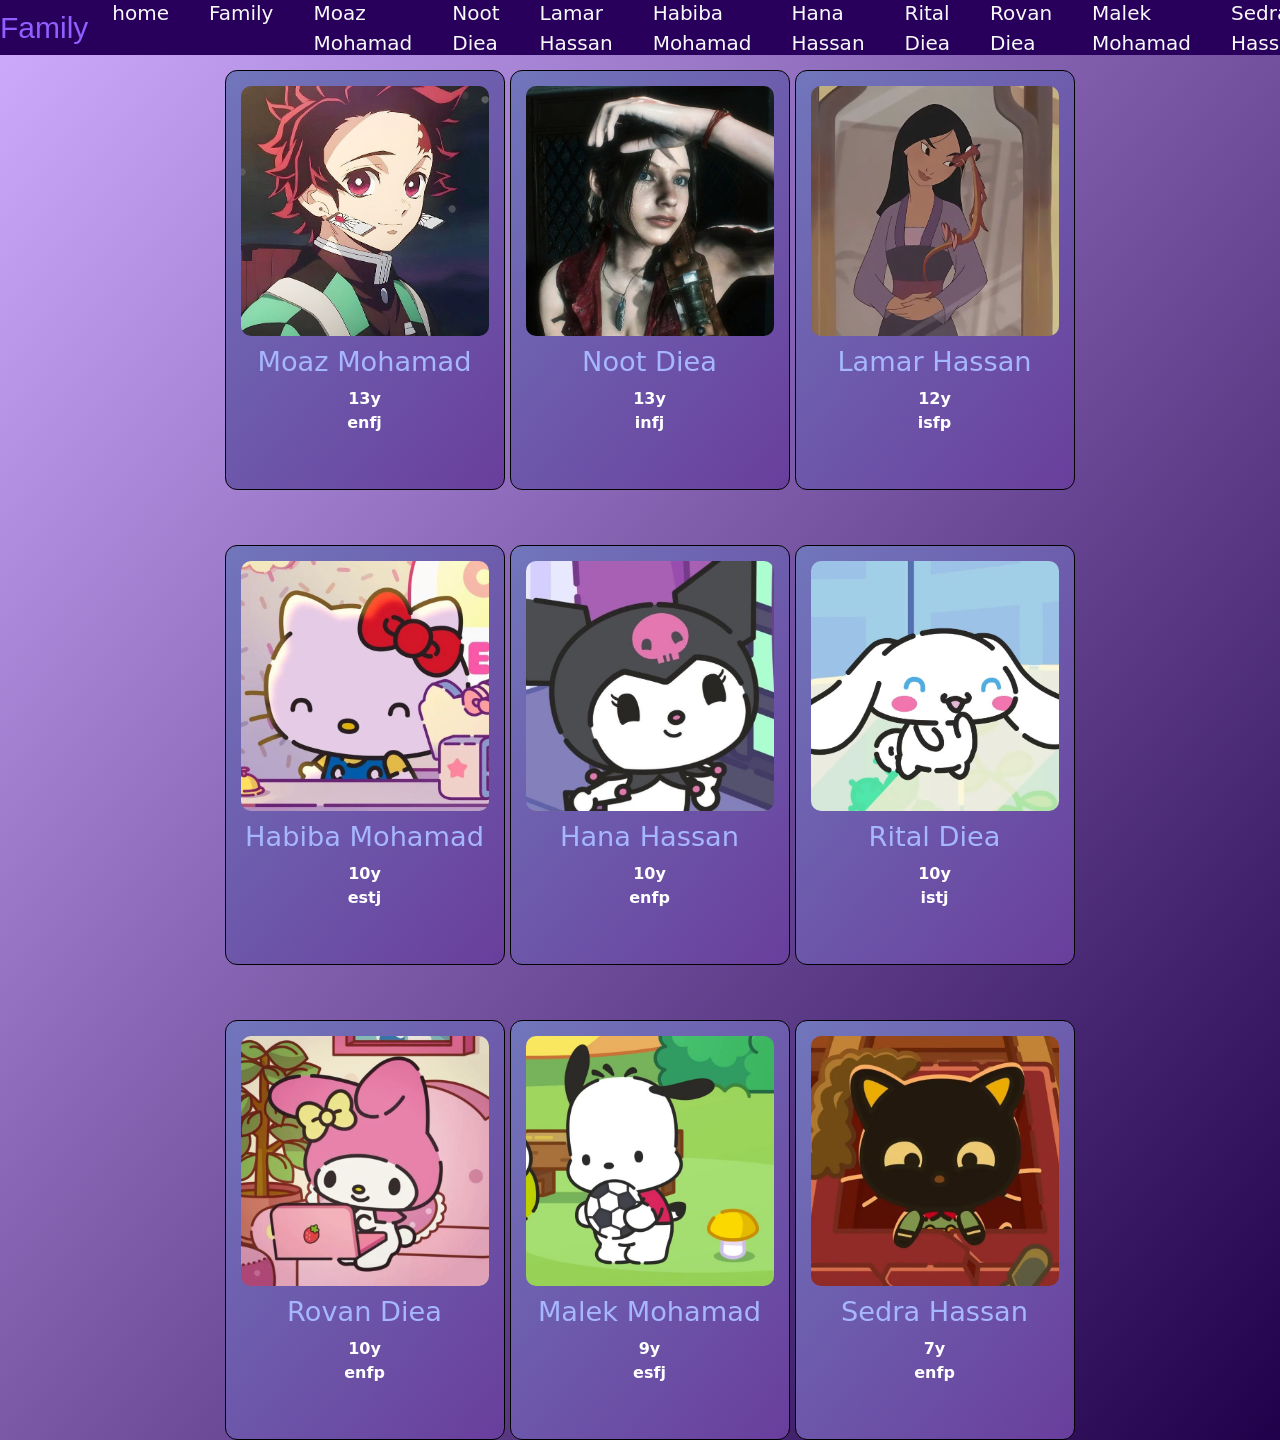
<file: MyFamily/family.html/family.html>
<!DOCTYPE html>
<html lang="en">
<head>
    <meta charset="UTF-8">
    <meta name="viewport" content="width=device-width, initial-scale=1.0">
    <title>Family</title>
  <link href="https://cdn.jsdelivr.net/npm/bootstrap@5.3.3/dist/css/bootstrap.min.css" rel="stylesheet">
  <link rel="stylesheet" href="https://cdnjs.cloudflare.com/ajax/libs/font-awesome/6.4.0/css/all.min.css">
    <link rel="stylesheet" href="./family.css">
</head>
<body>
<nav class="nav-bar navbar navbar-expand-lg">
  <div class="title navbar-brand">Family</div>

  <div class="items">
    <ul class="navbar-nav d-flex flex-row gap-4">
      <li class="nav-item"><a class="nav-link text-light" href="./index.html">home</a></li>
      <li class="nav-item"><a class="nav-link text-light" href="./family.html">Family</a></li>
      <li class="nav-item"><a class="nav-link text-light" href="./moaz.html">Moaz Mohamad</a></li>      
      <li class="nav-item"><a class="nav-link text-light" href="./noot.html">Noot Diea</a></li>
      <li class="nav-item"><a class="nav-link text-light" href="./lamar.html">Lamar Hassan</a></li>
      <li class="nav-item"><a class="nav-link text-light" href="./habiba.html">Habiba Mohamad</a></li>
      <li class="nav-item"><a class="nav-link text-light" href="./hana.html">Hana Hassan</a></li>
      <li class="nav-item"><a class="nav-link text-light" href="./rital.html">Rital Diea</a></li>
      <li class="nav-item"><a class="nav-link text-light" href="./rovan.html">Rovan Diea</a></li>
      <li class="nav-item"><a class="nav-link text-light" href="./malek.html">Malek Mohamad</a></li>
      <li class="nav-item"><a class="nav-link text-light" href="./sedra.html">Sedra Hassan</a></li>
    </ul>
  </div>
</nav>
<div id="cards" class="container">


  <div class="row justify-content-center g-4">
    <div class="col-lg-3 col-md-6 col-12">
      <div class="card1">
        <img src="./moaz.jpeg">
        <h1>Moaz Mohamad</h1>
        <p>13y<br>enfj</p>
      </div>
    </div>

    <div class="col-lg-3 col-md-6 col-12">
      <div class="card2">
        <img src="./noot.jpeg">
        <h1>Noot Diea</h1>
        <p>13y<br>infj</p>
      </div>
    </div>
    <div class="col-lg-3 col-md-6 col-12">
      <div class="card3">
        <img src="./lamar.jpeg">
        <h1>Lamar Hassan</h1>
        <p>12y<br>isfp</p>
      </div>
    </div>
  </div>
  <div class="row justify-content-center g-4 mt-3">
    <div class="col-lg-3 col-md-6 col-12">
      <div class="card4">
        <img src="./habiba.jpeg">
        <h1>Habiba Mohamad</h1>
        <p>10y<br>estj</p>
      </div>
    </div>

    <div class="col-lg-3 col-md-6 col-12">
      <div class="card5">
        <img src="./hana.jpeg">
        <h1>Hana Hassan</h1>
        <p>10y<br>enfp</p>
      </div>
    </div>

    <div class="col-lg-3 col-md-6 col-12">
      <div class="card6">
        <img src="./rital.jpeg">
        <h1>Rital Diea</h1>
        <p>10y<br>istj</p>
      </div>
    </div>
  </div>

  <div class="row justify-content-center g-4 mt-3">
    <div class="col-lg-3 col-md-6 col-12">
      <div class="card6">
        <img src="./rovan.jpeg">
        <h1>Rovan Diea</h1>
        <p>10y<br>enfp</p>
      </div>
    </div>

    <div class="col-lg-3 col-md-6 col-12">
      <div class="card6">
        <img src="./malek.jpeg">
        <h1>Malek Mohamad</h1>
        <p>9y<br>esfj</p>
      </div>
    </div>

    <div class="col-lg-3 col-md-6 col-12">
      <div class="card6">
        <img src="./sedra.jpeg">
        <h1>Sedra Hassan</h1>
        <p>7y<br>enfp</p>
      </div>
    </div>
  </div>

</div>

<script src="https://cdn.jsdelivr.net/npm/bootstrap@5.3.3/dist/js/bootstrap.bundle.min.js"></script>
</body>
</html>
</file>
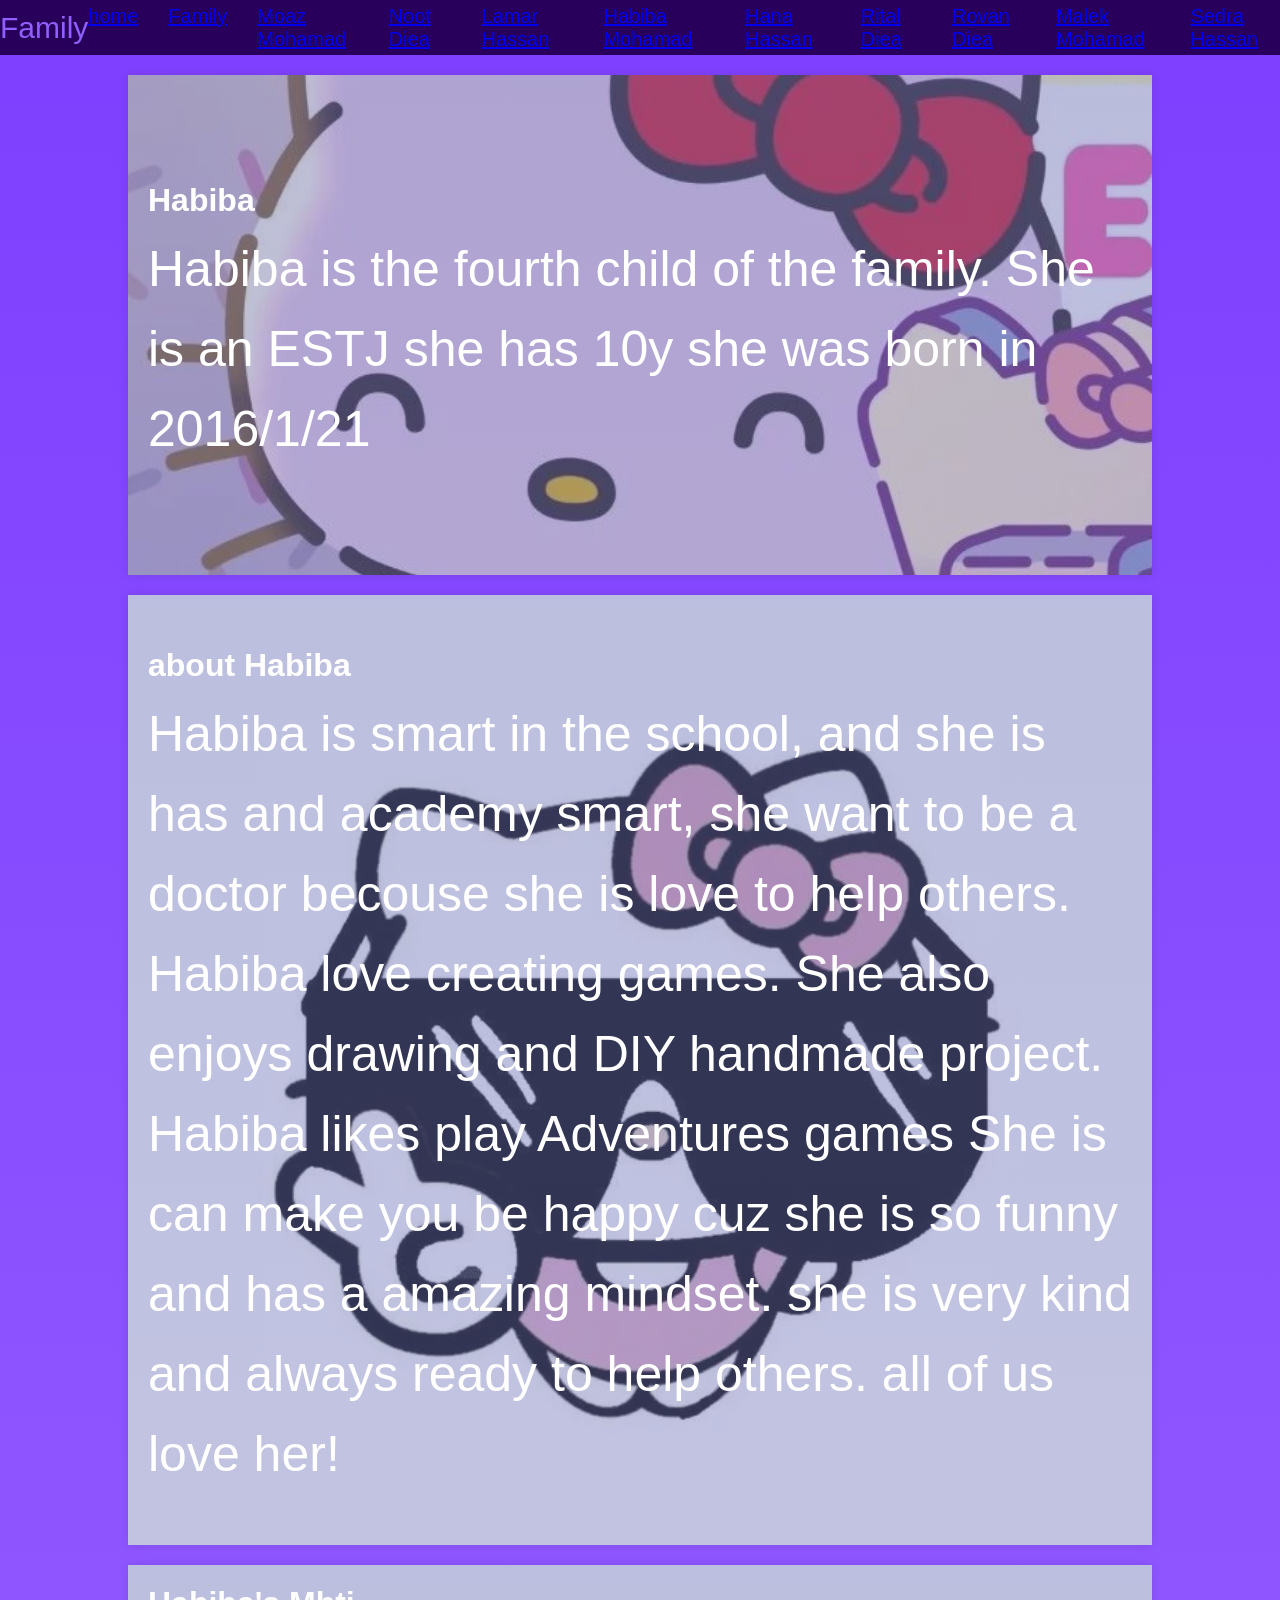
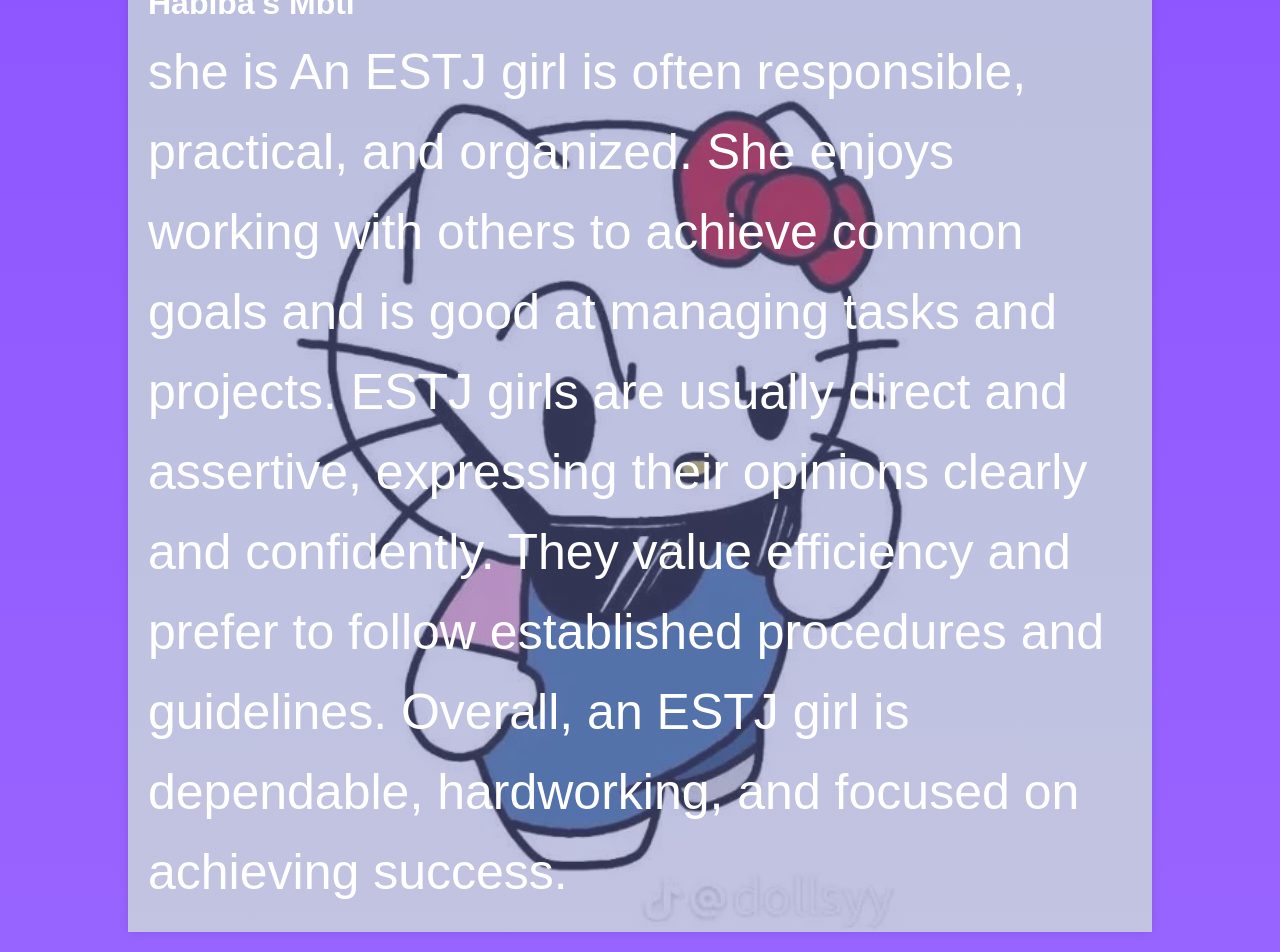
<file: MyFamily/family.html/habiba.html>
<!DOCTYPE html>
<html lang="en">
<head>
    <meta charset="UTF-8">
    <meta name="viewport" content="width=device-width, initial-scale=1.0">
    <title>Habiba</title>
    <link rel="stylesheet" href="./habiba.css">
</head>
<body>
<nav class="nav-bar navbar navbar-expand-lg">
  <div class="title navbar-brand">Family</div>

  <div class="items">
    <ul class="navbar-nav d-flex flex-row gap-4">
      <li class="nav-item"><a class="nav-link text-light" href="./index.html">home</a></li>
      <li class="nav-item"><a class="nav-link text-light" href="./family.html">Family</a></li>
      <li class="nav-item"><a class="nav-link text-light" href="./moaz.html">Moaz Mohamad</a></li>      
      <li class="nav-item"><a class="nav-link text-light" href="./noot.html">Noot Diea</a></li>
      <li class="nav-item"><a class="nav-link text-light" href="./lamar.html">Lamar Hassan</a></li>
      <li class="nav-item"><a class="nav-link text-light" href="./habiba.html">Habiba Mohamad</a></li>
      <li class="nav-item"><a class="nav-link text-light" href="./hana.html">Hana Hassan</a></li>
      <li class="nav-item"><a class="nav-link text-light" href="./rital.html">Rital Diea</a></li>
      <li class="nav-item"><a class="nav-link text-light" href="./rovan.html">Rovan Diea</a></li>
      <li class="nav-item"><a class="nav-link text-light" href="./malek.html">Malek Mohamad</a></li>
      <li class="nav-item"><a class="nav-link text-light" href="./sedra.html">Sedra Hassan</a></li>
    </ul>
  </div>
</nav>

    <div class="pragraph">
        <h1>Habiba</h1>
        <p>Habiba is the fourth child of the family. She is an ESTJ she has 10y she was born in 2016/1/21</p>
    </div>
    <div class="pragraph1">
        <h1>about Habiba</h1>
        <p>Habiba is smart in the school, and she is has and academy smart, she want to be a doctor becouse she is love to help others. Habiba love creating games. She also enjoys drawing and DIY handmade project. Habiba likes play Adventures games She is can make you be happy cuz she is so funny and has a amazing mindset. she is very kind and always ready to help others. all of us love her!</p>
    </div>
    <div class="pragraph2">
        <h1>Habiba's Mbti</h1>
        <p>she is An ESTJ girl is often responsible, practical, and organized. She enjoys working with others to achieve common goals and is good at managing tasks and projects. ESTJ girls are usually direct and assertive, expressing their opinions clearly and confidently. They value efficiency and prefer to follow established procedures and guidelines. Overall, an ESTJ girl is dependable, hardworking, and focused on achieving success.</p>
    </div>        
</body>
</html>
</file>
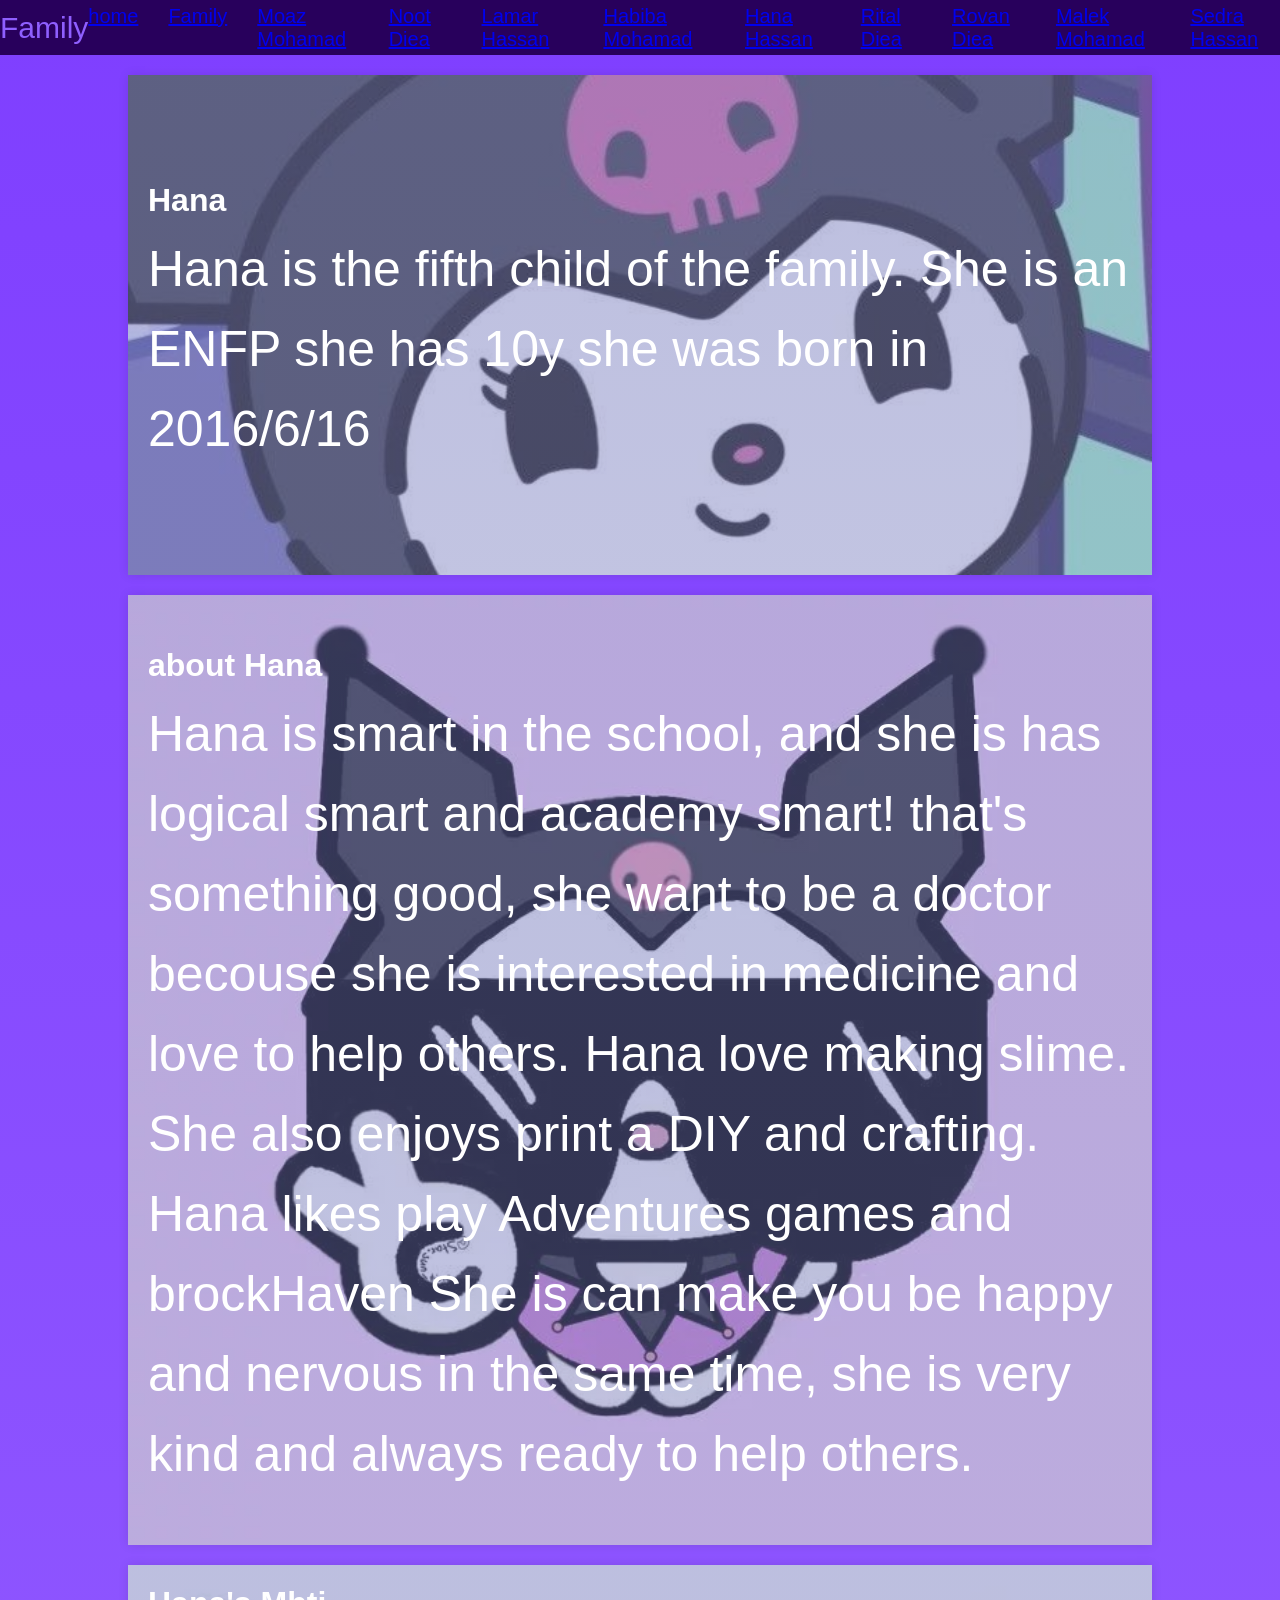
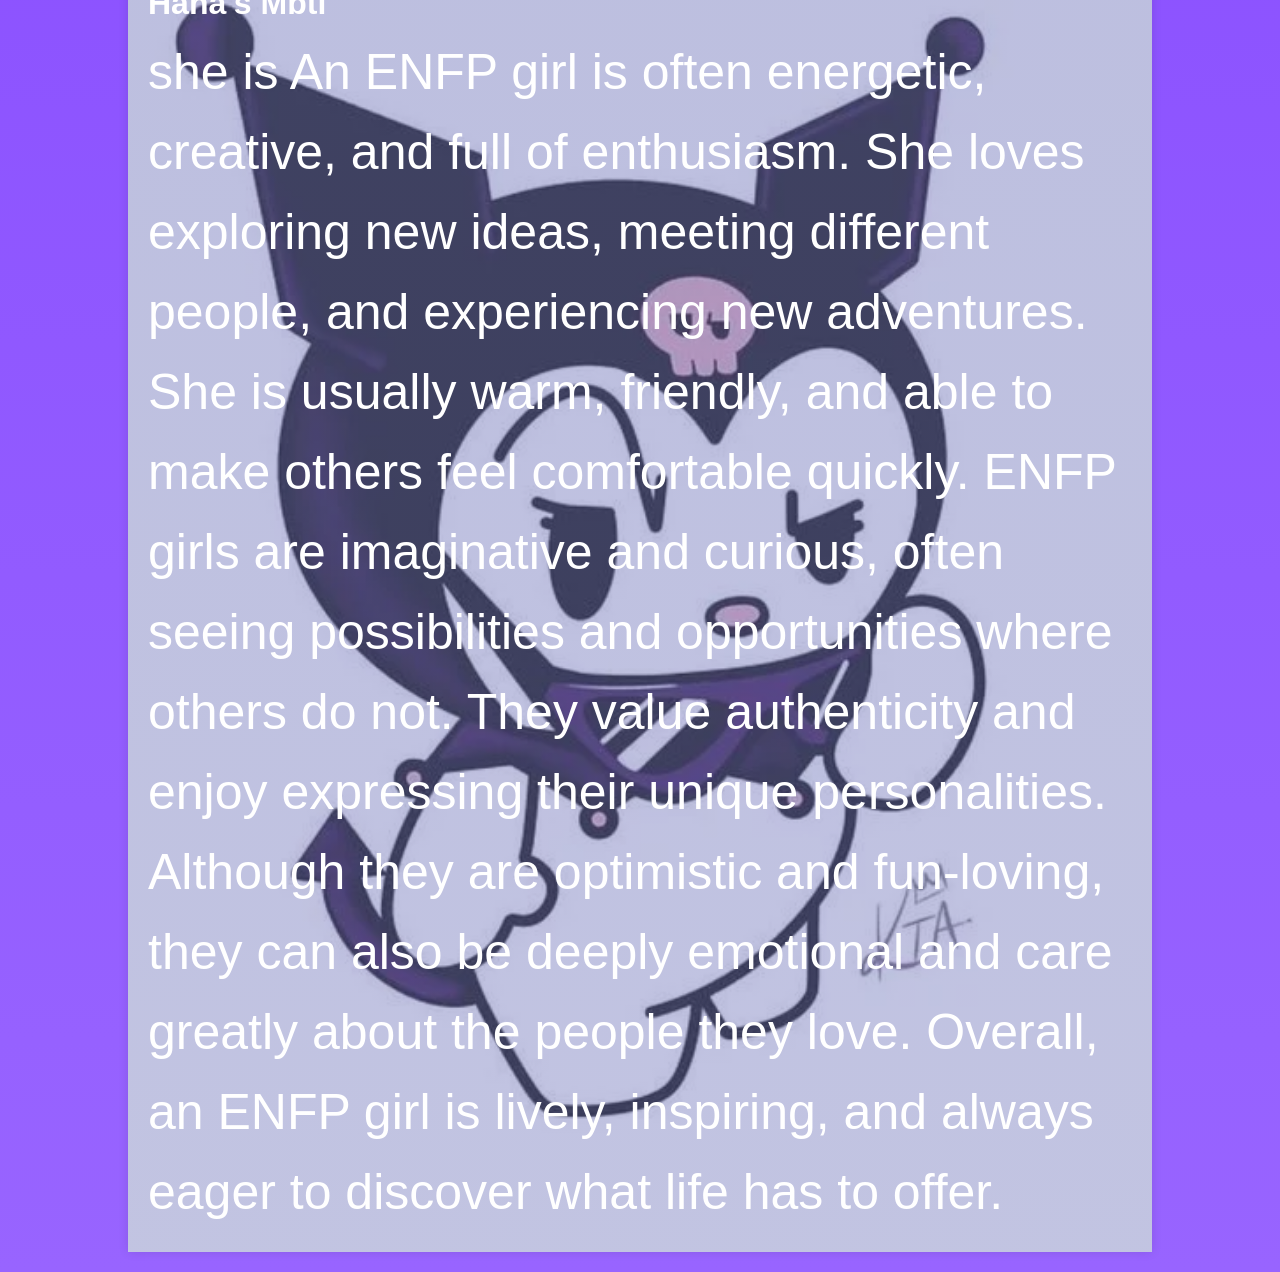
<file: MyFamily/family.html/hana.html>
<!DOCTYPE html>
<html lang="en">
<head>
    <meta charset="UTF-8">
    <meta name="viewport" content="width=device-width, initial-scale=1.0">
    <title>Hana</title>
    <link rel="stylesheet" href="./hana.css">
</head>
<body>
<nav class="nav-bar navbar navbar-expand-lg">
  <div class="title navbar-brand">Family</div>

  <div class="items">
    <ul class="navbar-nav d-flex flex-row gap-4">
      <li class="nav-item"><a class="nav-link text-light" href="./index.html">home</a></li>
      <li class="nav-item"><a class="nav-link text-light" href="./family.html">Family</a></li>
      <li class="nav-item"><a class="nav-link text-light" href="./moaz.html">Moaz Mohamad</a></li>      
      <li class="nav-item"><a class="nav-link text-light" href="./noot.html">Noot Diea</a></li>
      <li class="nav-item"><a class="nav-link text-light" href="./lamar.html">Lamar Hassan</a></li>
      <li class="nav-item"><a class="nav-link text-light" href="./habiba.html">Habiba Mohamad</a></li>
      <li class="nav-item"><a class="nav-link text-light" href="./hana.html">Hana Hassan</a></li>
      <li class="nav-item"><a class="nav-link text-light" href="./rital.html">Rital Diea</a></li>
      <li class="nav-item"><a class="nav-link text-light" href="./rovan.html">Rovan Diea</a></li>
      <li class="nav-item"><a class="nav-link text-light" href="./malek.html">Malek Mohamad</a></li>
      <li class="nav-item"><a class="nav-link text-light" href="./sedra.html">Sedra Hassan</a></li>
    </ul>
  </div>
</nav>

    <div class="pragraph">
        <h1>Hana</h1>
        <p>Hana is the fifth child of the family. She is an ENFP she has 10y she was born in 2016/6/16</p>
    </div>
    <div class="pragraph1">
        <h1>about Hana</h1>
        <p>Hana is smart in the school, and she is has logical smart and academy smart! that's something good, she want to be a doctor becouse she is interested in medicine and love to help others. Hana love making slime. She also enjoys print a DIY and crafting. Hana likes play Adventures games and brockHaven She is can make you be happy and nervous in the same time, she is very kind and always ready to help others.</p>
    </div>
    <div class="pragraph2">
        <h1>Hana's Mbti</h1>
        <p>she is An ENFP girl is often energetic, creative, and full of enthusiasm. She loves exploring new ideas, meeting different people, and experiencing new adventures. She is usually warm, friendly, and able to make others feel comfortable quickly. ENFP girls are imaginative and curious, often seeing possibilities and opportunities where others do not. They value authenticity and enjoy expressing their unique personalities. Although they are optimistic and fun-loving, they can also be deeply emotional and care greatly about the people they love. Overall, an ENFP girl is lively, inspiring, and always eager to discover what life has to offer.</p>
    </div>        
</body>
</html>
</file>
<file: style.css>
*{
  margin: 0;
  padding: 0;
  box-sizing: border-box;
  cursor: none;
}

nav{
  background-color: rgb(40, 0, 92);
  width: 100%;
  color: aliceblue;
  display: flex;
  justify-content: space-evenly;
  align-items: center;
  height: 55px;
  font-size: 20px;
}

.nav-bar .title{
  font-size: 30px;
  font-family: 'Franklin Gothic Medium', 'Arial Narrow', Arial, sans-serif;
  color: #8f5fff;
}

ul{
  display: flex;
  gap: 30px;
  list-style: none;
}

body{
  background: linear-gradient(130deg,rgb(208, 172, 255),rgb(32, 0, 73));
}

.home{
  height: 900px;
  width: 100%;
  background:
    linear-gradient(rgba(113,118,187,0.466),rgba(113,118,187,0.432)),
    url("./family.png") no-repeat center center/cover;
  background-repeat: no-repeat;
  background-size: cover;
  background-position: center;

  display: flex;
  justify-content: center;
  align-items: center;
}

.text{
  background-color: #a277d48c;
  width: 400px;
  padding: 20px;
  text-align: center;
  border-radius: 15px;
}

.text h1{
  font-family: Impact, Haettenschweiler, 'Arial Narrow Bold', sans-serif;
  font-size: 35px;
  color: #410066;
}

.text p{
  font-size: 25px;
  color: #370091;
  margin-top: 10px;
}

.button{
  display: inline-block;
  margin-top: 15px;
  padding: 12px 20px;
  background-color: rgb(98, 0, 255);
  color: white;
  text-decoration: none;
  border-radius: 8px;
  font-weight: bold;
  transition: 0.3s;
}

.button:hover{
  background-color: rgb(65, 0, 139);
}

/* Cards */

.cards{
  display: flex;
  flex-wrap: wrap;
  justify-content: center;
  gap: 25px;
  padding: 40px 20px;
}

.card1,
.card2,
.card3,
.card4,
.card5,
.card6{
  width: 30%;
  min-width: 280px;
  height: 420px;
  margin-top: 15px;
  border: 1px solid black;
  border-radius: 12px;

  background: linear-gradient(
    130deg,
    rgb(113,118,187),
    rgb(105,62,156)
  );

  padding: 15px;

  display: flex;
  flex-direction: column;
  align-items: center;

  transition: transform 0.3s;
  cursor: pointer;
}

.card1:hover,
.card2:hover,
.card3:hover,
.card4:hover,
.card5:hover,
.card6:hover{
  transform: scale(1.03);
}

.card1 img,
.card2 img,
.card3 img,
.card4 img,
.card5 img,
.card6 img{
  width: 100%;
  height: 250px;
  object-fit: cover;
  border-radius: 10px;
}

.card1 h1,
.card2 h1,
.card3 h1,
.card4 h1,
.card5 h1,
.card6 h1{
  color: #a7b7ff;
  font-size: 1.7rem;
  margin-top: 10px;
  text-align: center;
}

.card1 p,
.card2 p,
.card3 p,
.card4 p,
.card5 p,
.card6 p{
  color: white;
  font-size: 1rem;
  font-weight: bold;
  text-align: center;
}

/* Login */

.login{
  max-width: 600px;
  margin: 40px auto;
  padding: 30px;
  background-color: white;
  border-radius: 10px;
}

.login h2{
  text-align: center;
  color: #a377d4;
  margin-bottom: 30px;
  font-size: 3em;
}

/* Footer */

footer{
  margin-top: 15px;
  display: flex;
  justify-content: center;
  align-items: center;
  gap: 20px;

  width: 100%;
  height: 58px;

  background: linear-gradient(
    130deg,
    rgb(28,0,131),
    rgb(215,180,255),
    rgb(28,0,131)
  );
}

footer p{
  color: black;
}

/* Tablet */

@media (max-width: 992px){

  .card1,
  .card2,
  .card3,
  .card4,
  .card5,
  .card6{
    width: 45%;
  }

  .login{
    max-width: 400px;
  }
}

/* Mobile */

@media (max-width: 768px){

  .card1,
  .card2,
  .card3,
  .card4,
  .card5,
  .card6{
    width: 90%;
  }

  .text{
    width: 90%;
  }

  .text h1{
    font-size: 28px;
  }

  .text p{
    font-size: 20px;
  }

  .login{
    max-width: 300px;
    padding: 20px;
  }
}
#mouse{
    width: 50px;
    position: absolute;
}
</file>
<file: MyFamily/family.html/style.css>
*{
  margin: 0;
  padding: 0;
  box-sizing: border-box;
}

nav{
  background-color: rgb(40, 0, 92);
  width: 100%;
  color: aliceblue;
  display: flex;
  justify-content: space-evenly;
  align-items: center;
  height: 55px;
  font-size: 20px;
}

.nav-bar .title{
  font-size: 30px;
  font-family: 'Franklin Gothic Medium', 'Arial Narrow', Arial, sans-serif;
  color: #8f5fff;
}

ul{
  display: flex;
  gap: 30px;
  list-style: none;
}

body{
  background: linear-gradient(130deg,rgb(208, 172, 255),rgb(32, 0, 73));
}

.home{
  height: 900px;
  width: 100%;
  background:
    linear-gradient(rgba(113,118,187,0.466),rgba(113,118,187,0.432)),
    url("./family.png") no-repeat center center/cover;
  background-repeat: no-repeat;
  background-size: cover;
  background-position: center;

  display: flex;
  justify-content: center;
  align-items: center;
}

.text{
  background-color: #a277d48c;
  width: 400px;
  padding: 20px;
  text-align: center;
  border-radius: 15px;
}

.text h1{
  font-family: Impact, Haettenschweiler, 'Arial Narrow Bold', sans-serif;
  font-size: 35px;
  color: #410066;
}

.text p{
  font-size: 25px;
  color: #370091;
  margin-top: 10px;
}

.button{
  display: inline-block;
  margin-top: 15px;
  padding: 12px 20px;
  background-color: rgb(98, 0, 255);
  color: white;
  text-decoration: none;
  border-radius: 8px;
  font-weight: bold;
  transition: 0.3s;
}

.button:hover{
  background-color: rgb(65, 0, 139);
}

/* Cards */

.cards{
  display: flex;
  flex-wrap: wrap;
  justify-content: center;
  gap: 25px;
  padding: 40px 20px;
}

.card1,
.card2,
.card3,
.card4,
.card5,
.card6{
  width: 30%;
  min-width: 280px;
  height: 420px;
  margin-top: 15px;
  border: 1px solid black;
  border-radius: 12px;

  background: linear-gradient(
    130deg,
    rgb(113,118,187),
    rgb(105,62,156)
  );

  padding: 15px;

  display: flex;
  flex-direction: column;
  align-items: center;

  transition: transform 0.3s;
  cursor: pointer;
}

.card1:hover,
.card2:hover,
.card3:hover,
.card4:hover,
.card5:hover,
.card6:hover{
  transform: scale(1.03);
}

.card1 img,
.card2 img,
.card3 img,
.card4 img,
.card5 img,
.card6 img{
  width: 100%;
  height: 250px;
  object-fit: cover;
  border-radius: 10px;
}

.card1 h1,
.card2 h1,
.card3 h1,
.card4 h1,
.card5 h1,
.card6 h1{
  color: #a7b7ff;
  font-size: 1.7rem;
  margin-top: 10px;
  text-align: center;
}

.card1 p,
.card2 p,
.card3 p,
.card4 p,
.card5 p,
.card6 p{
  color: white;
  font-size: 1rem;
  font-weight: bold;
  text-align: center;
}

/* Login */

.login{
  max-width: 600px;
  margin: 40px auto;
  padding: 30px;
  background-color: white;
  border-radius: 10px;
}

.login h2{
  text-align: center;
  color: #a377d4;
  margin-bottom: 30px;
  font-size: 3em;
}

/* Footer */

footer{
  margin-top: 15px;
  display: flex;
  justify-content: center;
  align-items: center;
  gap: 20px;

  width: 100%;
  height: 58px;

  background: linear-gradient(
    130deg,
    rgb(28,0,131),
    rgb(215,180,255),
    rgb(28,0,131)
  );
}

footer p{
  color: black;
}

/* Tablet */

@media (max-width: 992px){

  .card1,
  .card2,
  .card3,
  .card4,
  .card5,
  .card6{
    width: 45%;
  }

  .login{
    max-width: 400px;
  }
}

/* Mobile */

@media (max-width: 768px){

  .card1,
  .card2,
  .card3,
  .card4,
  .card5,
  .card6{
    width: 90%;
  }

  .text{
    width: 90%;
  }

  .text h1{
    font-size: 28px;
  }

  .text p{
    font-size: 20px;
  }

  .login{
    max-width: 300px;
    padding: 20px;
  }
}
</file>
<file: family.css>
*{
  margin: 0;
  padding: 0;
  box-sizing: border-box;
  cursor: none;  
}

nav{
  background-color: rgb(40, 0, 92);
  width: 100%;
  color: aliceblue;
  display: flex;
  justify-content: space-evenly;
  align-items: center;
  height: 55px;
  font-size: 20px;
}

.nav-bar .title{
  font-size: 30px;
  font-family: 'Franklin Gothic Medium', 'Arial Narrow', Arial, sans-serif;
  color: #8f5fff;
}

ul{
  display: flex;
  gap: 30px;
  list-style: none;
}

body{
  background: linear-gradient(130deg,rgb(208, 172, 255),rgb(32, 0, 73));
}
.cards{
  display: flex;
  flex-wrap: wrap;
  justify-content: center;
  gap: 25px;
  padding: 40px 20px;
}

.card1,
.card2,
.card3,
.card4,
.card5,
.card6{
  width: 30%;
  min-width: 280px;
  height: 420px;
  margin-top: 15px;
  border: 1px solid black;
  border-radius: 12px;

  background: linear-gradient(
    130deg,
    rgb(113,118,187),
    rgb(105,62,156)
  );

  padding: 15px;

  display: flex;
  flex-direction: column;
  align-items: center;

  transition: transform 0.3s;
  cursor: pointer;
}

.card1:hover,
.card2:hover,
.card3:hover,
.card4:hover,
.card5:hover,
.card6:hover{
  transform: scale(1.03);
}

.card1 img,
.card2 img,
.card3 img,
.card4 img,
.card5 img,
.card6 img{
  width: 100%;
  height: 250px;
  object-fit: cover;
  border-radius: 10px;
}

.card1 h1,
.card2 h1,
.card3 h1,
.card4 h1,
.card5 h1,
.card6 h1{
  color: #a7b7ff;
  font-size: 1.7rem;
  margin-top: 10px;
  text-align: center;
}

.card1 p,
.card2 p,
.card3 p,
.card4 p,
.card5 p,
.card6 p{
  color: white;
  font-size: 1rem;
  font-weight: bold;
  text-align: center;
}

#mouse{
    width: 50px;
    position: absolute;
}
</file>
<file: habiba.css>
*{
  margin: 0;
  padding: 0;
  box-sizing: border-box;
  cursor: none;  
}

nav{
  background-color: rgb(40, 0, 92);
  width: 100%;
  color: aliceblue;
  display: flex;
  justify-content: space-evenly;
  align-items: center;
  height: 55px;
  font-size: 20px;
}

.nav-bar .title{
  font-size: 30px;
  font-family: 'Franklin Gothic Medium', 'Arial Narrow', Arial, sans-serif;
  color: #8f5fff;
}

ul{
  display: flex;
  gap: 30px;
  list-style: none;
}

body{
    background:linear-gradient(rgb(127, 63, 255),rgb(152, 100, 255));
    font-family:'Franklin Gothic Medium', 'Arial Narrow', Arial, sans-serif;
}
.pragraph{
    width: 80%;
    height: 500px;
    display: flex;
    flex-direction: column;
    justify-content: center;
    margin: 20px auto;
  background:
    linear-gradient(rgba(113,118,187,0.466),rgba(113,118,187,0.432)),
    url("./habiba.jpeg") no-repeat center center/cover;
    padding: 20px;
    box-shadow: 0 0 10px rgba(0, 0, 0, 0.1);
}
.pragraph h1{
    color: #fff;
    margin-bottom: 10px;
}
.pragraph p{
    color: #fff;
    line-height: 1.6;
    font-size: 50px;
}

.pragraph1{
    width: 80%;
    height: 950px;
    display: flex;
    flex-direction: column;
    justify-content: center;
    margin: 20px auto;
  background:
    linear-gradient(rgba(113,118,187,0.466),rgba(113,118,187,0.432)),
    url("./habiba1.jpeg") no-repeat center center/cover;
    padding: 20px;
    box-shadow: 0 0 10px rgba(0, 0, 0, 0.1);
}
.pragraph1 h1{
    color: #fff;
    margin-bottom: 10px;
}
.pragraph1 p{
    color: #fff;
    line-height: 1.6;
    font-size: 50px;
}
.pragraph2{
    width: 80%;
    margin: 20px auto;
  background:
    linear-gradient(rgba(113,118,187,0.466),rgba(113,118,187,0.432)),
    url("./habiba2.jpeg") no-repeat center center/cover;
    padding: 20px;
    box-shadow: 0 0 10px rgba(0, 0, 0, 0.1);
}
.pragraph2 h1{
    color: #fff;
    margin-bottom: 10px;
}
.pragraph2 p{
    color: #fff;
    line-height: 1.6;
    font-size: 50px;
}
#mouse{
    width: 50px;
    position: absolute;
}
</file>
<file: hana.css>
*{
  margin: 0;
  padding: 0;
  box-sizing: border-box;
  cursor: none;  
}

nav{
  background-color: rgb(40, 0, 92);
  width: 100%;
  color: aliceblue;
  display: flex;
  justify-content: space-evenly;
  align-items: center;
  height: 55px;
  font-size: 20px;
}

.nav-bar .title{
  font-size: 30px;
  font-family: 'Franklin Gothic Medium', 'Arial Narrow', Arial, sans-serif;
  color: #8f5fff;
}

ul{
  display: flex;
  gap: 30px;
  list-style: none;
}

body{
    background:linear-gradient(rgb(127, 63, 255),rgb(152, 100, 255));
    font-family:'Franklin Gothic Medium', 'Arial Narrow', Arial, sans-serif;
}
.pragraph{
    width: 80%;
    height: 500px;
    display: flex;
    flex-direction: column;
    justify-content: center;
    margin: 20px auto;
  background:
    linear-gradient(rgba(113,118,187,0.466),rgba(113,118,187,0.432)),
    url("./hana.jpeg") no-repeat center center/cover;
    padding: 20px;
    box-shadow: 0 0 10px rgba(0, 0, 0, 0.1);
}
.pragraph h1{
    color: #fff;
    margin-bottom: 10px;
}
.pragraph p{
    color: #fff;
    line-height: 1.6;
    font-size: 50px;
}

.pragraph1{
    width: 80%;
    height: 950px;
    display: flex;
    flex-direction: column;
    justify-content: center;
    margin: 20px auto;
  background:
    linear-gradient(rgba(113,118,187,0.466),rgba(113,118,187,0.432)),
    url("./hana1.jpeg") no-repeat center center/cover;
    padding: 20px;
    box-shadow: 0 0 10px rgba(0, 0, 0, 0.1);
}
.pragraph1 h1{
    color: #fff;
    margin-bottom: 10px;
}
.pragraph1 p{
    color: #fff;
    line-height: 1.6;
    font-size: 50px;
}
.pragraph2{
    width: 80%;
    margin: 20px auto;
  background:
    linear-gradient(rgba(113,118,187,0.466),rgba(113,118,187,0.432)),
    url("./hana2.jpeg") no-repeat center center/cover;
    padding: 20px;
    box-shadow: 0 0 10px rgba(0, 0, 0, 0.1);
}
.pragraph2 h1{
    color: #fff;
    margin-bottom: 10px;
}
.pragraph2 p{
    color: #fff;
    line-height: 1.6;
    font-size: 50px;
}
#mouse{
    width: 50px;
    position: absolute;
}
</file>
<file: lamar.css>
*{
  margin: 0;
  padding: 0;
  box-sizing: border-box;
  cursor: none;  
}

nav{
  background-color: rgb(40, 0, 92);
  width: 100%;
  color: aliceblue;
  display: flex;
  justify-content: space-evenly;
  align-items: center;
  height: 55px;
  font-size: 20px;
}

.nav-bar .title{
  font-size: 30px;
  font-family: 'Franklin Gothic Medium', 'Arial Narrow', Arial, sans-serif;
  color: #8f5fff;
}

ul{
  display: flex;
  gap: 30px;
  list-style: none;
}

body{
    background:linear-gradient(rgb(127, 63, 255),rgb(152, 100, 255));
    font-family:'Franklin Gothic Medium', 'Arial Narrow', Arial, sans-serif;
}
.pragraph{
    width: 80%;
    height: 500px;
    display: flex;
    flex-direction: column;
    justify-content: center;
    margin: 20px auto;
  background:
    linear-gradient(rgba(113,118,187,0.466),rgba(113,118,187,0.432)),
    url("./lamar.jpeg") no-repeat center center/cover;
    padding: 20px;
    box-shadow: 0 0 10px rgba(0, 0, 0, 0.1);
}
.pragraph h1{
    color: #fff;
    margin-bottom: 10px;
}
.pragraph p{
    color: #fff;
    line-height: 1.6;
    font-size: 50px;
}

.pragraph1{
    width: 80%;
    height: 950px;
    display: flex;
    flex-direction: column;
    justify-content: center;
    margin: 20px auto;
  background:
    linear-gradient(rgba(113,118,187,0.466),rgba(113,118,187,0.432)),
    url("./lamar1.jpeg") no-repeat center center/cover;
    padding: 20px;
    box-shadow: 0 0 10px rgba(0, 0, 0, 0.1);
}
.pragraph1 h1{
    color: #fff;
    margin-bottom: 10px;
}
.pragraph1 p{
    color: #fff;
    line-height: 1.6;
    font-size: 50px;
}
.pragraph2{
    width: 80%;
    margin: 20px auto;
  background:
    linear-gradient(rgba(113,118,187,0.466),rgba(113,118,187,0.432)),
    url("./lamar2.jpeg") no-repeat center center/cover;
    padding: 20px;
    box-shadow: 0 0 10px rgba(0, 0, 0, 0.1);
}
.pragraph2 h1{
    color: #fff;
    margin-bottom: 10px;
}
.pragraph2 p{
    color: #fff;
    line-height: 1.6;
    font-size: 50px;
}
#mouse{
    width: 50px;
    position: absolute;
}
</file>
<file: malek.css>
*{
  margin: 0;
  padding: 0;
  box-sizing: border-box;
  cursor: none;  
}

nav{
  background-color: rgb(40, 0, 92);
  width: 100%;
  color: aliceblue;
  display: flex;
  justify-content: space-evenly;
  align-items: center;
  height: 55px;
  font-size: 20px;
}

.nav-bar .title{
  font-size: 30px;
  font-family: 'Franklin Gothic Medium', 'Arial Narrow', Arial, sans-serif;
  color: #8f5fff;
}

ul{
  display: flex;
  gap: 30px;
  list-style: none;
}

body{
    background:linear-gradient(rgb(127, 63, 255),rgb(152, 100, 255));
    font-family:'Franklin Gothic Medium', 'Arial Narrow', Arial, sans-serif;
}
.pragraph{
    width: 80%;
    height: 500px;
    display: flex;
    flex-direction: column;
    justify-content: center;
    margin: 20px auto;
  background:
    linear-gradient(rgba(113,118,187,0.466),rgba(113,118,187,0.432)),
    url("./malek.jpeg") no-repeat center center/cover;
    padding: 20px;
    box-shadow: 0 0 10px rgba(0, 0, 0, 0.1);
}
.pragraph h1{
    color: #fff;
    margin-bottom: 10px;
}
.pragraph p{
    color: #fff;
    line-height: 1.6;
    font-size: 50px;
}

.pragraph1{
    width: 80%;
    height: 950px;
    display: flex;
    flex-direction: column;
    justify-content: center;
    margin: 20px auto;
  background:
    linear-gradient(rgba(113,118,187,0.466),rgba(113,118,187,0.432)),
    url("./malek1.webp") no-repeat center center/cover;
    padding: 20px;
    box-shadow: 0 0 10px rgba(0, 0, 0, 0.1);
}
.pragraph1 h1{
    color: #fff;
    margin-bottom: 10px;
}
.pragraph1 p{
    color: #fff;
    line-height: 1.6;
    font-size: 50px;
}
.pragraph2{
    width: 80%;
    margin: 20px auto;
  background:
    linear-gradient(rgba(113,118,187,0.466),rgba(113,118,187,0.432)),
    url("./malek2.webp") no-repeat center center/cover;
    padding: 20px;
    box-shadow: 0 0 10px rgba(0, 0, 0, 0.1);
}
.pragraph2 h1{
    color: #fff;
    margin-bottom: 10px;
}
.pragraph2 p{
    color: #fff;
    line-height: 1.6;
    font-size: 50px;
}
#mouse{
    width: 50px;
    position: absolute;
}
</file>
<file: moaz.css>
*{
  margin: 0;
  padding: 0;
  box-sizing: border-box;
  cursor: none;  
}

nav{
  background-color: rgb(40, 0, 92);
  width: 100%;
  color: aliceblue;
  display: flex;
  justify-content: space-evenly;
  align-items: center;
  height: 55px;
  font-size: 20px;
}

.nav-bar .title{
  font-size: 30px;
  font-family: 'Franklin Gothic Medium', 'Arial Narrow', Arial, sans-serif;
  color: #8f5fff;
}

ul{
  display: flex;
  gap: 30px;
  list-style: none;
}

body{
    background:linear-gradient(rgb(127, 63, 255),rgb(152, 100, 255));
    font-family:'Franklin Gothic Medium', 'Arial Narrow', Arial, sans-serif;
}
.pragraph{
    width: 80%;
    margin: 20px auto;
  background:
    linear-gradient(rgba(113,118,187,0.466),rgba(113,118,187,0.432)),
    url("./moaz.jpeg") no-repeat center center/cover;
    padding: 20px;
    box-shadow: 0 0 10px rgba(0, 0, 0, 0.1);
}
.pragraph h1{
    color: #fff;
    margin-bottom: 10px;
}
.pragraph p{
    color: #fff;
    line-height: 1.6;
    font-size: 50px;
}

.pragraph1{
    width: 80%;
    margin: 20px auto;
  background:
    linear-gradient(rgba(113,118,187,0.466),rgba(113,118,187,0.432)),
    url("./moaz1.jpeg") no-repeat center center/cover;
    padding: 20px;
    box-shadow: 0 0 10px rgba(0, 0, 0, 0.1);
}
.pragraph1 h1{
    color: #fff;
    margin-bottom: 10px;
}
.pragraph1 p{
    color: #fff;
    line-height: 1.6;
    font-size: 50px;
}
.pragraph2{
    width: 80%;
    margin: 20px auto;
  background:
    linear-gradient(rgba(113,118,187,0.466),rgba(113,118,187,0.432)),
    url("./moaz2.jpeg") no-repeat center center/cover;
    padding: 20px;
    box-shadow: 0 0 10px rgba(0, 0, 0, 0.1);
}
.pragraph2 h1{
    color: #fff;
    margin-bottom: 10px;
}
.pragraph2 p{
    color: #fff;
    line-height: 1.6;
    font-size: 50px;
}
#mouse{
    width: 50px;
    position: absolute;
}
</file>
<file: noot.css>
*{
  margin: 0;
  padding: 0;
  box-sizing: border-box;
  cursor: none;  
}

nav{
  background-color: rgb(40, 0, 92);
  width: 100%;
  color: aliceblue;
  display: flex;
  justify-content: space-evenly;
  align-items: center;
  height: 55px;
  font-size: 20px;
}

.nav-bar .title{
  font-size: 30px;
  font-family: 'Franklin Gothic Medium', 'Arial Narrow', Arial, sans-serif;
  color: #8f5fff;
}

ul{
  display: flex;
  gap: 30px;
  list-style: none;
}

body{
    background:linear-gradient(rgb(127, 63, 255),rgb(152, 100, 255));
    font-family:'Franklin Gothic Medium', 'Arial Narrow', Arial, sans-serif;
}
.pragraph{
    width: 80%;
    height: 500px;
    display: flex;
    flex-direction: column;
    justify-content: center;
    margin: 20px auto;
  background:
    linear-gradient(rgba(113,118,187,0.466),rgba(113,118,187,0.432)),
    url("./noot.jpeg") no-repeat center center/cover;
    padding: 20px;
    box-shadow: 0 0 10px rgba(0, 0, 0, 0.1);
}
.pragraph h1{
    color: #fff;
    margin-bottom: 10px;
}
.pragraph p{
    color: #fff;
    line-height: 1.6;
    font-size: 50px;
}

.pragraph1{
    width: 80%;
    height: 950px;
    display: flex;
    flex-direction: column;
    justify-content: center;
    margin: 20px auto;
  background:
    linear-gradient(rgba(113,118,187,0.466),rgba(113,118,187,0.432)),
    url("./noot1.jpeg") no-repeat center center/cover;
    padding: 20px;
    box-shadow: 0 0 10px rgba(0, 0, 0, 0.1);
}
.pragraph1 h1{
    color: #fff;
    margin-bottom: 10px;
}
.pragraph1 p{
    color: #fff;
    line-height: 1.6;
    font-size: 50px;
}
.pragraph2{
    width: 80%;
    margin: 20px auto;
  background:
    linear-gradient(rgba(113,118,187,0.466),rgba(113,118,187,0.432)),
    url("./noot2.jpeg") no-repeat center center/cover;
    padding: 20px;
    box-shadow: 0 0 10px rgba(0, 0, 0, 0.1);
}
.pragraph2 h1{
    color: #fff;
    margin-bottom: 10px;
}
.pragraph2 p{
    color: #fff;
    line-height: 1.6;
    font-size: 50px;
}
#mouse{
    width: 50px;
    position: absolute;
}
</file>
<file: rital.css>
*{
  margin: 0;
  padding: 0;
  box-sizing: border-box;
  cursor: none;  
}

nav{
  background-color: rgb(40, 0, 92);
  width: 100%;
  color: aliceblue;
  display: flex;
  justify-content: space-evenly;
  align-items: center;
  height: 55px;
  font-size: 20px;
}

.nav-bar .title{
  font-size: 30px;
  font-family: 'Franklin Gothic Medium', 'Arial Narrow', Arial, sans-serif;
  color: #8f5fff;
}

ul{
  display: flex;
  gap: 30px;
  list-style: none;
}

body{
    background:linear-gradient(rgb(127, 63, 255),rgb(152, 100, 255));
    font-family:'Franklin Gothic Medium', 'Arial Narrow', Arial, sans-serif;
}
.pragraph{
    width: 80%;
    height: 500px;
    display: flex;
    flex-direction: column;
    justify-content: center;
    margin: 20px auto;
  background:
    linear-gradient(rgba(113,118,187,0.466),rgba(113,118,187,0.432)),
    url("./rital.jpeg") no-repeat center center/cover;
    padding: 20px;
    box-shadow: 0 0 10px rgba(0, 0, 0, 0.1);
}
.pragraph h1{
    color: #fff;
    margin-bottom: 10px;
}
.pragraph p{
    color: #fff;
    line-height: 1.6;
    font-size: 50px;
}

.pragraph1{
    width: 80%;
    height: 950px;
    display: flex;
    flex-direction: column;
    justify-content: center;
    margin: 20px auto;
  background:
    linear-gradient(rgba(113,118,187,0.466),rgba(113,118,187,0.432)),
    url("./rital1.jpeg") no-repeat center center/cover;
    padding: 20px;
    box-shadow: 0 0 10px rgba(0, 0, 0, 0.1);
}
.pragraph1 h1{
    color: #fff;
    margin-bottom: 10px;
}
.pragraph1 p{
    color: #fff;
    line-height: 1.6;
    font-size: 50px;
}
.pragraph2{
    width: 80%;
    margin: 20px auto;
  background:
    linear-gradient(rgba(113,118,187,0.466),rgba(113,118,187,0.432)),
    url("./rital2.jpeg") no-repeat center center/cover;
    padding: 20px;
    box-shadow: 0 0 10px rgba(0, 0, 0, 0.1);
}
.pragraph2 h1{
    color: #fff;
    margin-bottom: 10px;
}
.pragraph2 p{
    color: #fff;
    line-height: 1.6;
    font-size: 50px;
}
#mouse{
    width: 50px;
    position: absolute;
}
</file>
<file: rovan.css>
*{
  margin: 0;
  padding: 0;
  box-sizing: border-box;
  cursor: none;
}

nav{
  background-color: rgb(40, 0, 92);
  width: 100%;
  color: aliceblue;
  display: flex;
  justify-content: space-evenly;
  align-items: center;
  height: 55px;
  font-size: 20px;
}

.nav-bar .title{
  font-size: 30px;
  font-family: 'Franklin Gothic Medium', 'Arial Narrow', Arial, sans-serif;
  color: #8f5fff;
}

ul{
  display: flex;
  gap: 30px;
  list-style: none;
}

body{
    background:linear-gradient(rgb(127, 63, 255),rgb(152, 100, 255));
    font-family:'Franklin Gothic Medium', 'Arial Narrow', Arial, sans-serif;
}
.pragraph{
    width: 80%;
    height: 500px;
    display: flex;
    flex-direction: column;
    justify-content: center;
    margin: 20px auto;
  background:
    linear-gradient(rgba(113,118,187,0.466),rgba(113,118,187,0.432)),
    url("./rovan.jpeg") no-repeat center center/cover;
    padding: 20px;
    box-shadow: 0 0 10px rgba(0, 0, 0, 0.1);
}
.pragraph h1{
    color: #fff;
    margin-bottom: 10px;
}
.pragraph p{
    color: #fff;
    line-height: 1.6;
    font-size: 50px;
}

.pragraph1{
    width: 80%;
    height: 950px;
    display: flex;
    flex-direction: column;
    justify-content: center;
    margin: 20px auto;
  background:
    linear-gradient(rgba(113,118,187,0.466),rgba(113,118,187,0.432)),
    url("./rovan1.jpeg") no-repeat center center/cover;
    padding: 20px;
    box-shadow: 0 0 10px rgba(0, 0, 0, 0.1);
}
.pragraph1 h1{
    color: #fff;
    margin-bottom: 10px;
}
.pragraph1 p{
    color: #fff;
    line-height: 1.6;
    font-size: 50px;
}
.pragraph2{
    width: 80%;
    margin: 20px auto;
  background:
    linear-gradient(rgba(113,118,187,0.466),rgba(113,118,187,0.432)),
    url("./rovan2.jpeg") no-repeat center center/cover;
    padding: 20px;
    box-shadow: 0 0 10px rgba(0, 0, 0, 0.1);
}
.pragraph2 h1{
    color: #fff;
    margin-bottom: 10px;
}
.pragraph2 p{
    color: #fff;
    line-height: 1.6;
    font-size: 50px;
}
#mouse{
    width: 50px;
    position: absolute;
}
</file>
<file: sedra.css>
*{
  margin: 0;
  padding: 0;
  box-sizing: border-box;
  cursor: none;
}

nav{
  background-color: rgb(40, 0, 92);
  width: 100%;
  color: aliceblue;
  display: flex;
  justify-content: space-evenly;
  align-items: center;
  height: 55px;
  font-size: 20px;
}

.nav-bar .title{
  font-size: 30px;
  font-family: 'Franklin Gothic Medium', 'Arial Narrow', Arial, sans-serif;
  color: #8f5fff;
}

ul{
  display: flex;
  gap: 30px;
  list-style: none;
}

body{
    background:linear-gradient(rgb(127, 63, 255),rgb(152, 100, 255));
    font-family:'Franklin Gothic Medium', 'Arial Narrow', Arial, sans-serif;
}
.pragraph{
    width: 80%;
    height: 500px;
    display: flex;
    flex-direction: column;
    justify-content: center;
    margin: 20px auto;
  background:
    linear-gradient(rgba(113,118,187,0.466),rgba(113,118,187,0.432)),
    url("./sedra.jpeg") no-repeat center center/cover;
    padding: 20px;
    box-shadow: 0 0 10px rgba(0, 0, 0, 0.1);
}
.pragraph h1{
    color: #fff;
    margin-bottom: 10px;
}
.pragraph p{
    color: #fff;
    line-height: 1.6;
    font-size: 50px;
}

.pragraph1{
    width: 80%;
    height: 950px;
    display: flex;
    flex-direction: column;
    justify-content: center;
    margin: 20px auto;
  background:
    linear-gradient(rgba(113,118,187,0.466),rgba(113,118,187,0.432)),
    url("./sedra1.jpeg") no-repeat center center/cover;
    padding: 20px;
    box-shadow: 0 0 10px rgba(0, 0, 0, 0.1);
}
.pragraph1 h1{
    color: #fff;
    margin-bottom: 10px;
}
.pragraph1 p{
    color: #fff;
    line-height: 1.6;
    font-size: 50px;
}
.pragraph2{
    width: 80%;
    margin: 20px auto;
  background:
    linear-gradient(rgba(113,118,187,0.466),rgba(113,118,187,0.432)),
    url("./sedra2.jpeg") no-repeat center center/cover;
    padding: 20px;
    box-shadow: 0 0 10px rgba(0, 0, 0, 0.1);
}
.pragraph2 h1{
    color: #fff;
    margin-bottom: 10px;
}
.pragraph2 p{
    color: #fff;
    line-height: 1.6;
    font-size: 50px;
}
#mouse{
    width: 50px;
    position: absolute;
}
</file>
<file: MyFamily/family.html/family.css>
*{
  margin: 0;
  padding: 0;
  box-sizing: border-box;
}

nav{
  background-color: rgb(40, 0, 92);
  width: 100%;
  color: aliceblue;
  display: flex;
  justify-content: space-evenly;
  align-items: center;
  height: 55px;
  font-size: 20px;
}

.nav-bar .title{
  font-size: 30px;
  font-family: 'Franklin Gothic Medium', 'Arial Narrow', Arial, sans-serif;
  color: #8f5fff;
}

ul{
  display: flex;
  gap: 30px;
  list-style: none;
}

body{
  background: linear-gradient(130deg,rgb(208, 172, 255),rgb(32, 0, 73));
}
.cards{
  display: flex;
  flex-wrap: wrap;
  justify-content: center;
  gap: 25px;
  padding: 40px 20px;
}

.card1,
.card2,
.card3,
.card4,
.card5,
.card6{
  width: 30%;
  min-width: 280px;
  height: 420px;
  margin-top: 15px;
  border: 1px solid black;
  border-radius: 12px;

  background: linear-gradient(
    130deg,
    rgb(113,118,187),
    rgb(105,62,156)
  );

  padding: 15px;

  display: flex;
  flex-direction: column;
  align-items: center;

  transition: transform 0.3s;
  cursor: pointer;
}

.card1:hover,
.card2:hover,
.card3:hover,
.card4:hover,
.card5:hover,
.card6:hover{
  transform: scale(1.03);
}

.card1 img,
.card2 img,
.card3 img,
.card4 img,
.card5 img,
.card6 img{
  width: 100%;
  height: 250px;
  object-fit: cover;
  border-radius: 10px;
}

.card1 h1,
.card2 h1,
.card3 h1,
.card4 h1,
.card5 h1,
.card6 h1{
  color: #a7b7ff;
  font-size: 1.7rem;
  margin-top: 10px;
  text-align: center;
}

.card1 p,
.card2 p,
.card3 p,
.card4 p,
.card5 p,
.card6 p{
  color: white;
  font-size: 1rem;
  font-weight: bold;
  text-align: center;
}
</file>
<file: MyFamily/family.html/habiba.css>
*{
  margin: 0;
  padding: 0;
  box-sizing: border-box;
}

nav{
  background-color: rgb(40, 0, 92);
  width: 100%;
  color: aliceblue;
  display: flex;
  justify-content: space-evenly;
  align-items: center;
  height: 55px;
  font-size: 20px;
}

.nav-bar .title{
  font-size: 30px;
  font-family: 'Franklin Gothic Medium', 'Arial Narrow', Arial, sans-serif;
  color: #8f5fff;
}

ul{
  display: flex;
  gap: 30px;
  list-style: none;
}

body{
    background:linear-gradient(rgb(127, 63, 255),rgb(152, 100, 255));
    font-family:'Franklin Gothic Medium', 'Arial Narrow', Arial, sans-serif;
}
.pragraph{
    width: 80%;
    height: 500px;
    display: flex;
    flex-direction: column;
    justify-content: center;
    margin: 20px auto;
  background:
    linear-gradient(rgba(113,118,187,0.466),rgba(113,118,187,0.432)),
    url("./habiba.jpeg") no-repeat center center/cover;
    padding: 20px;
    box-shadow: 0 0 10px rgba(0, 0, 0, 0.1);
}
.pragraph h1{
    color: #fff;
    margin-bottom: 10px;
}
.pragraph p{
    color: #fff;
    line-height: 1.6;
    font-size: 50px;
}

.pragraph1{
    width: 80%;
    height: 950px;
    display: flex;
    flex-direction: column;
    justify-content: center;
    margin: 20px auto;
  background:
    linear-gradient(rgba(113,118,187,0.466),rgba(113,118,187,0.432)),
    url("./habiba1.jpeg") no-repeat center center/cover;
    padding: 20px;
    box-shadow: 0 0 10px rgba(0, 0, 0, 0.1);
}
.pragraph1 h1{
    color: #fff;
    margin-bottom: 10px;
}
.pragraph1 p{
    color: #fff;
    line-height: 1.6;
    font-size: 50px;
}
.pragraph2{
    width: 80%;
    margin: 20px auto;
  background:
    linear-gradient(rgba(113,118,187,0.466),rgba(113,118,187,0.432)),
    url("./habiba2.jpeg") no-repeat center center/cover;
    padding: 20px;
    box-shadow: 0 0 10px rgba(0, 0, 0, 0.1);
}
.pragraph2 h1{
    color: #fff;
    margin-bottom: 10px;
}
.pragraph2 p{
    color: #fff;
    line-height: 1.6;
    font-size: 50px;
}
</file>
<file: MyFamily/family.html/hana.css>
*{
  margin: 0;
  padding: 0;
  box-sizing: border-box;
}

nav{
  background-color: rgb(40, 0, 92);
  width: 100%;
  color: aliceblue;
  display: flex;
  justify-content: space-evenly;
  align-items: center;
  height: 55px;
  font-size: 20px;
}

.nav-bar .title{
  font-size: 30px;
  font-family: 'Franklin Gothic Medium', 'Arial Narrow', Arial, sans-serif;
  color: #8f5fff;
}

ul{
  display: flex;
  gap: 30px;
  list-style: none;
}

body{
    background:linear-gradient(rgb(127, 63, 255),rgb(152, 100, 255));
    font-family:'Franklin Gothic Medium', 'Arial Narrow', Arial, sans-serif;
}
.pragraph{
    width: 80%;
    height: 500px;
    display: flex;
    flex-direction: column;
    justify-content: center;
    margin: 20px auto;
  background:
    linear-gradient(rgba(113,118,187,0.466),rgba(113,118,187,0.432)),
    url("./hana.jpeg") no-repeat center center/cover;
    padding: 20px;
    box-shadow: 0 0 10px rgba(0, 0, 0, 0.1);
}
.pragraph h1{
    color: #fff;
    margin-bottom: 10px;
}
.pragraph p{
    color: #fff;
    line-height: 1.6;
    font-size: 50px;
}

.pragraph1{
    width: 80%;
    height: 950px;
    display: flex;
    flex-direction: column;
    justify-content: center;
    margin: 20px auto;
  background:
    linear-gradient(rgba(113,118,187,0.466),rgba(113,118,187,0.432)),
    url("./hana1.jpeg") no-repeat center center/cover;
    padding: 20px;
    box-shadow: 0 0 10px rgba(0, 0, 0, 0.1);
}
.pragraph1 h1{
    color: #fff;
    margin-bottom: 10px;
}
.pragraph1 p{
    color: #fff;
    line-height: 1.6;
    font-size: 50px;
}
.pragraph2{
    width: 80%;
    margin: 20px auto;
  background:
    linear-gradient(rgba(113,118,187,0.466),rgba(113,118,187,0.432)),
    url("./hana2.jpeg") no-repeat center center/cover;
    padding: 20px;
    box-shadow: 0 0 10px rgba(0, 0, 0, 0.1);
}
.pragraph2 h1{
    color: #fff;
    margin-bottom: 10px;
}
.pragraph2 p{
    color: #fff;
    line-height: 1.6;
    font-size: 50px;
}
</file>
